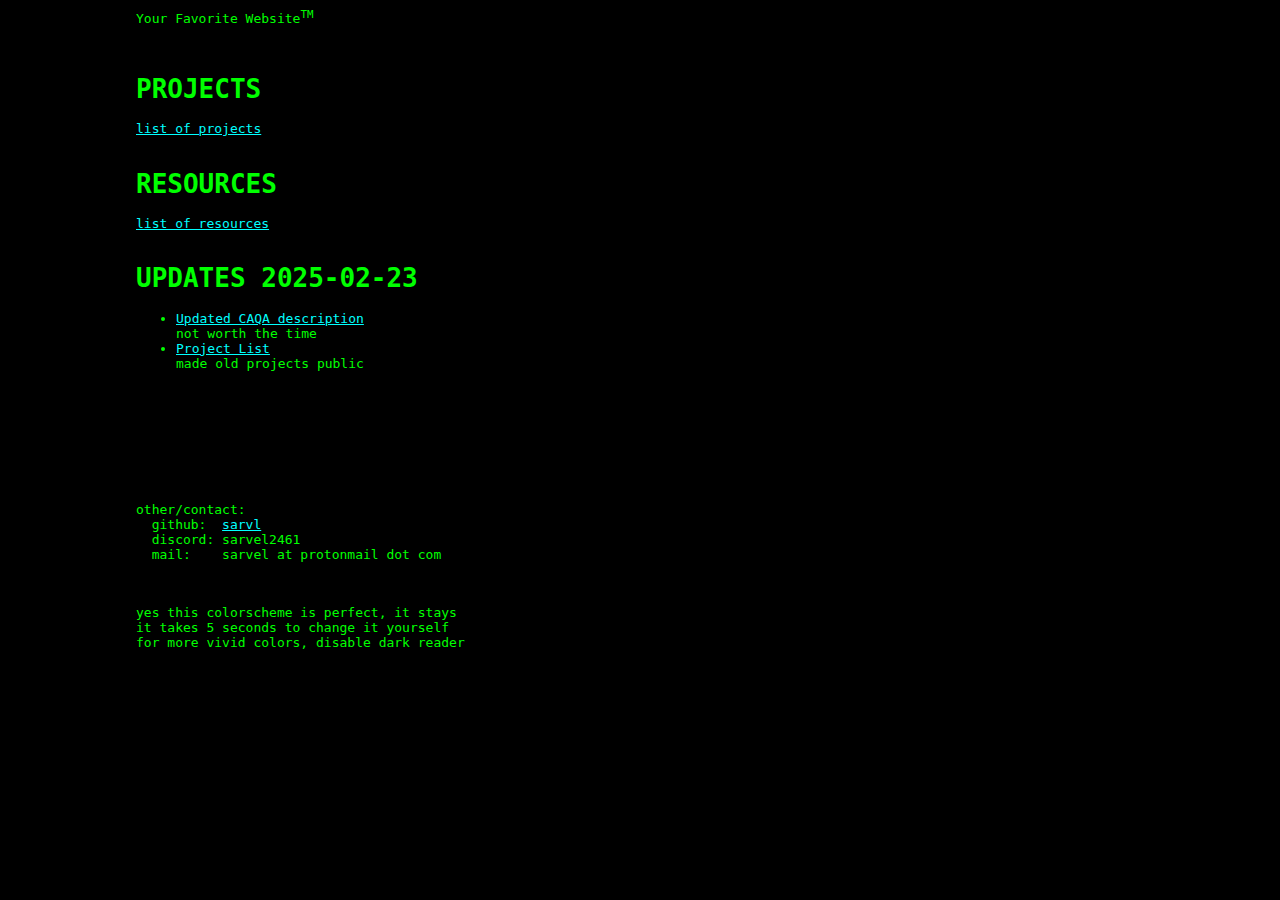
<file: index.html>
<!DOCTYPE html>

<html>
	<head>
	<link rel="stylesheet" type="text/css" href="./style.css">
	</head>


	<body>
		Your Favorite Website<sup>TM</sup> <br>

		<br>
		<br>

		<h1> PROJECTS </h1>
		<a href="./Projects/index.html">list of projects</a> <br>

		<br>

		<h1> RESOURCES </h1>
		<a href="./Knowledge/resources.html">list of resources</a> <br>

		<br>

		<h1> UPDATES 2025-02-23 </h1>
		<ul>
			<li> <a href="./Knowledge/resources.html">Updated CAQA description</a> <br>
				not worth the time
			</li>
			<li> <a href="./Projects/index.html">Project  List</a> <br>
				made old projects public
			</li>
		</ul>
		<br>
		<br>
		<br>
		<br>
		<br>
		<br>
		<br>
		<pre>
other/contact:
  github:  <a href=https://github.com/sarvl>sarvl</a>
  discord: sarvel2461 
  mail:    sarvel at protonmail dot com 
		</pre>
		<br>
		yes this colorscheme is perfect, it stays <br> 
		it takes 5 seconds to change it yourself <br>
		for more vivid colors, disable dark reader <br>
	</body>
</html>
</file>
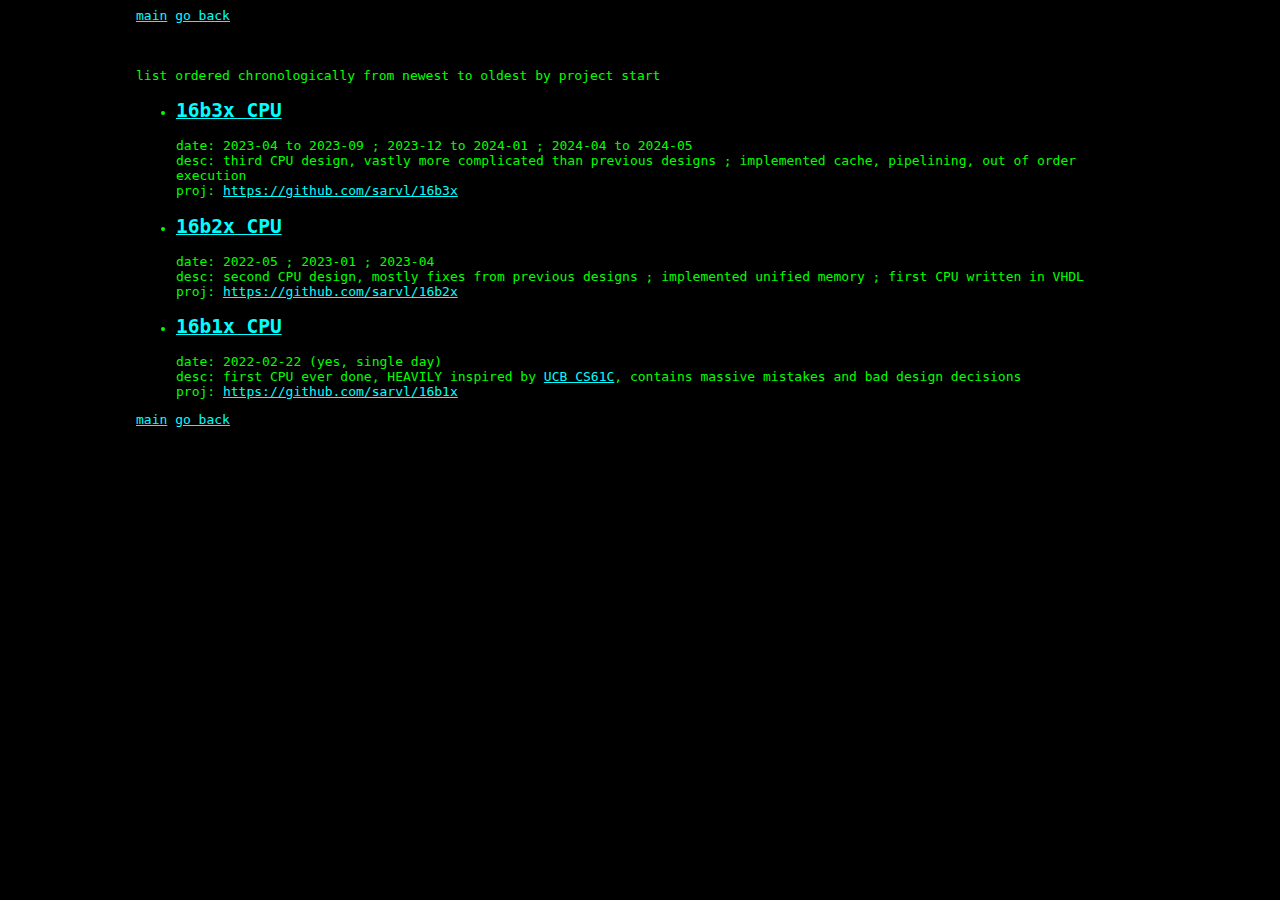
<file: Projects/index.html>
<!DOCTYPE html>

<html>
	<head>
	<link rel="stylesheet" type="text/css" href="../style.css">
	</head>


	<body>
		<a href="../index.html">main</a>
		<a href="../index.html">go back</a>

		<br>
		<br>
		<br>
		<br>
		list ordered chronologically from newest to oldest by project start <br>

		<ul>
			<li> 
				<h2> <a href="./p16b3x.html">16b3x CPU</a> </h2>
				date: 2023-04 to 2023-09 ; 2023-12 to 2024-01 ; 2024-04 to 2024-05 <br>
				desc: third CPU design, vastly more complicated than previous designs ; implemented cache, pipelining, out of order execution <br>
				proj: <a href="https://github.com/sarvl/16b3x">https://github.com/sarvl/16b3x</a><br> 
			</li>
			<li> 
				<h2> <a href="./p16b2x.html">16b2x CPU</a> </h2>
				date: 2022-05 ; 2023-01 ; 2023-04  <br>
				desc: second CPU design, mostly fixes from previous designs ; implemented unified memory ; first CPU written in VHDL <br>
				proj: <a href="https://github.com/sarvl/16b2x">https://github.com/sarvl/16b2x</a><br> 
			</li>
			<li> 
				<h2> <a href="./p16b1x.html">16b1x CPU</a> </h2>
				date: 2022-02-22 (yes, single day) <br>
				desc: first CPU ever done, HEAVILY inspired by <a href="../Knowledge/resources.html#computer_architecture>lectures>ucb_cs61c">UCB CS61C</a>, contains massive mistakes and bad design decisions <br>
				proj: <a href="https://github.com/sarvl/16b1x">https://github.com/sarvl/16b1x</a><br> 
			</li>
		</ul>

		<a href="../index.html">main</a>
		<a href="../index.html">go back</a>
	</body>
</html>
</file>
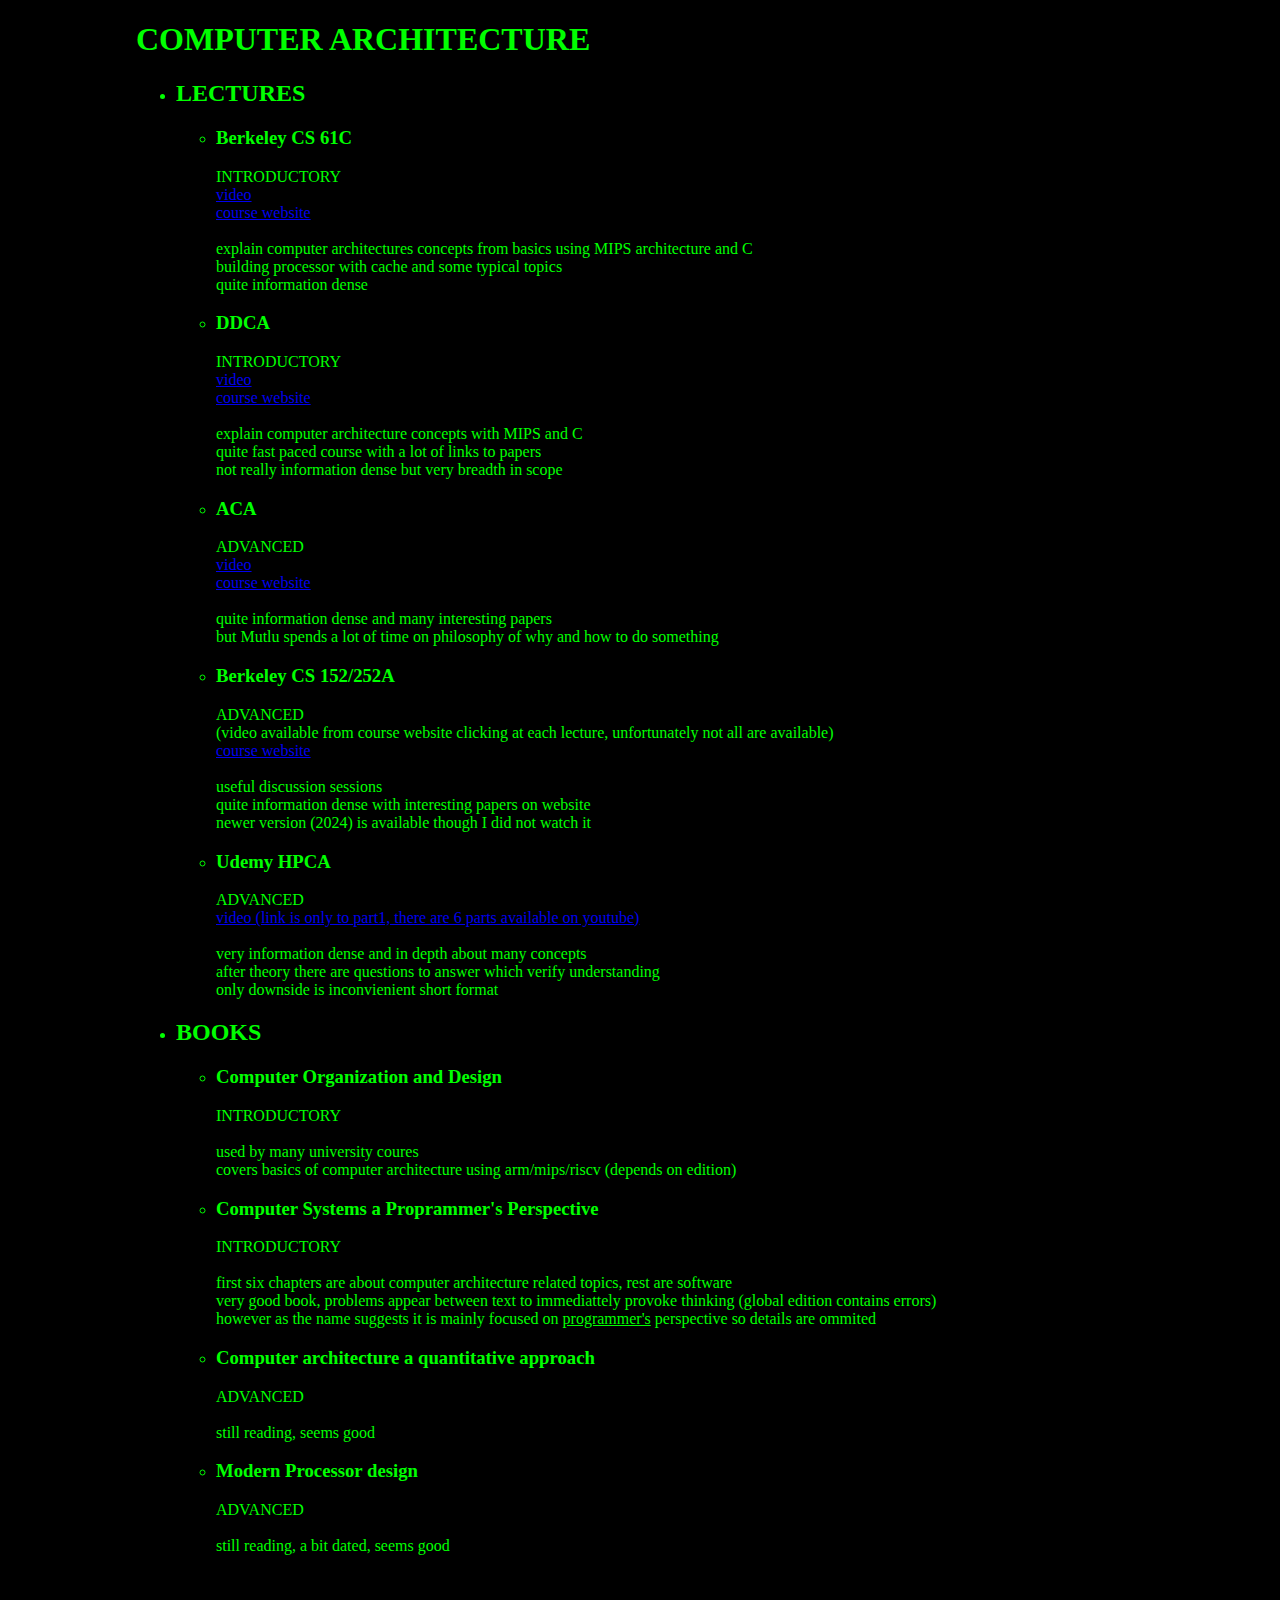
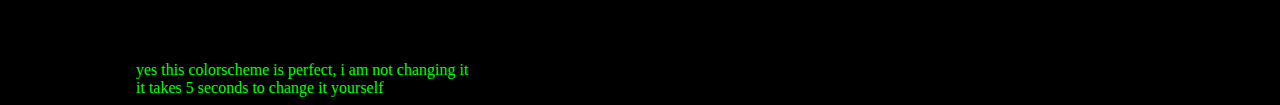
<file: Knowledge/curated.html>
<!DOCTYPE html>

<html>
	<head>
	</head>


	<body style="padding-left:10%; color:#0F0; background-color:#000;">

		<h1> COMPUTER ARCHITECTURE </h1>
		<ul>
			<li> <h2> LECTURES </h2> </li> 
			<ul> 
				<li> 
					<h3> Berkeley CS 61C </h3> 
					INTRODUCTORY <br>
					<a href="https://archive.org/details/ucberkeley_webcast_itunesu_960798612">video</a> <br>
					<a href="https://inst.eecs.berkeley.edu/~cs61c/sp15/">course website</a> <br>
					<br>	
					explain computer architectures concepts from basics using MIPS architecture and C <br>
					building processor with cache and some typical topics <br>
					quite information dense <br>
				</li>
				<li> 
					<h3> DDCA </h3> 
					INTRODUCTORY <br>
					<a href="https://www.youtube.com/playlist?list=PL5Q2soXY2Zi-EImKxYYY1SZuGiOAOBKaf">video</a> <br>
					<a href="https://safari.ethz.ch/digitaltechnik/spring2023/doku.php?id=start">course website</a> <br>
					<br>	
					explain computer architecture concepts with MIPS and C <br>
					quite fast paced course with a lot of links to papers <br>
					not really information dense but very breadth in scope <br>	
				</li>
				<li> 
					<h3> ACA </h3>
					ADVANCED <br>
					<a href="https://www.youtube.com/playlist?list=PL5Q2soXY2Zi-Mnk1PxjEIG32HAGILkTOF">video</a> <br>
					<a href="https://safari.ethz.ch/architecture/fall2021/doku.php">course website</a> <br>
					<br>	
					quite information dense and many interesting papers <br>
					but Mutlu spends a lot of time on philosophy of why and how to do something <br>	
				</li>
				<li> 
					<h3> Berkeley CS 152/252A </h3> 
					ADVANCED <br>
					(video available from course website clicking at each lecture, unfortunately not all are available) <br> 
					<a href="https://inst.eecs.berkeley.edu/~cs152/sp23/">course website</a> <br>
					<br>	
					useful discussion sessions <br>
					quite information dense with interesting papers on website <br>	
					newer version (2024) is available though I did not watch it <br>
				</li>
				<li> 
					<h3> Udemy HPCA </h3>
					ADVANCED <br>
					<a href="https://www.youtube.com/playlist?list=PLAwxTw4SYaPmqpjgrmf4-DGlaeV0om4iP"> video (link is only to part1, there are 6 parts available on youtube) </a> <br> 
					<br>	
					very information dense and in depth about many concepts <br>
					after theory there are questions to answer which verify understanding </br>
					only downside is inconvienient short format <br>	
				</li>
			</ul>
			<li> <h2> BOOKS </h2>
			<ul> 
				<li> 
					<h3> Computer Organization and Design </h3>
					INTRODUCTORY <br>
					<br>	
					used by many university coures <br>
					covers basics of computer architecture using arm/mips/riscv (depends on edition) <br>
				</li>
				<li> 
					<h3> Computer Systems a Proprammer's Perspective</h3> 
					INTRODUCTORY <br>
					<br>	
					first six chapters are about computer architecture related topics, rest are software <br>
					very good book, problems appear between text to immediattely provoke thinking (global edition contains errors) <br>
					however as the name suggests it is mainly focused on <u>programmer's</u> perspective so details are ommited<br> 
				</li>
				<li> 
					<h3> Computer architecture a quantitative approach </h3> 
					ADVANCED <br>
					<br>	
					still reading, seems good <br>	
				</li>
				<li> 
					<h3> Modern Processor design </h3> 
					ADVANCED <br>
					<br>	
					still reading, a bit dated, seems good <br>	
				</li>
			</ul>
		</ul>



		<br>
		<br>
		<br>
		<br>
		<br>
		yes this colorscheme is perfect, i am not changing it <br> 
		it takes 5 seconds to change it yourself <br>
	</body>
</html>
</file>
<file: Knowledge/links.html>
<!DOCTYPE html>

<html>
	<head>
	<title> Link dump </title>

	<link rel="stylesheet" type="text/css" href="../style.css">
	</head>

	<body>
		<a href="../index.html">main</a>
		<a href="../index.html">go back</a> <br>
		WIP <br>
		<a href="../index.html">main</a>
		<a href="../index.html">go back</a> <br>
	</body>
</html>
</file>
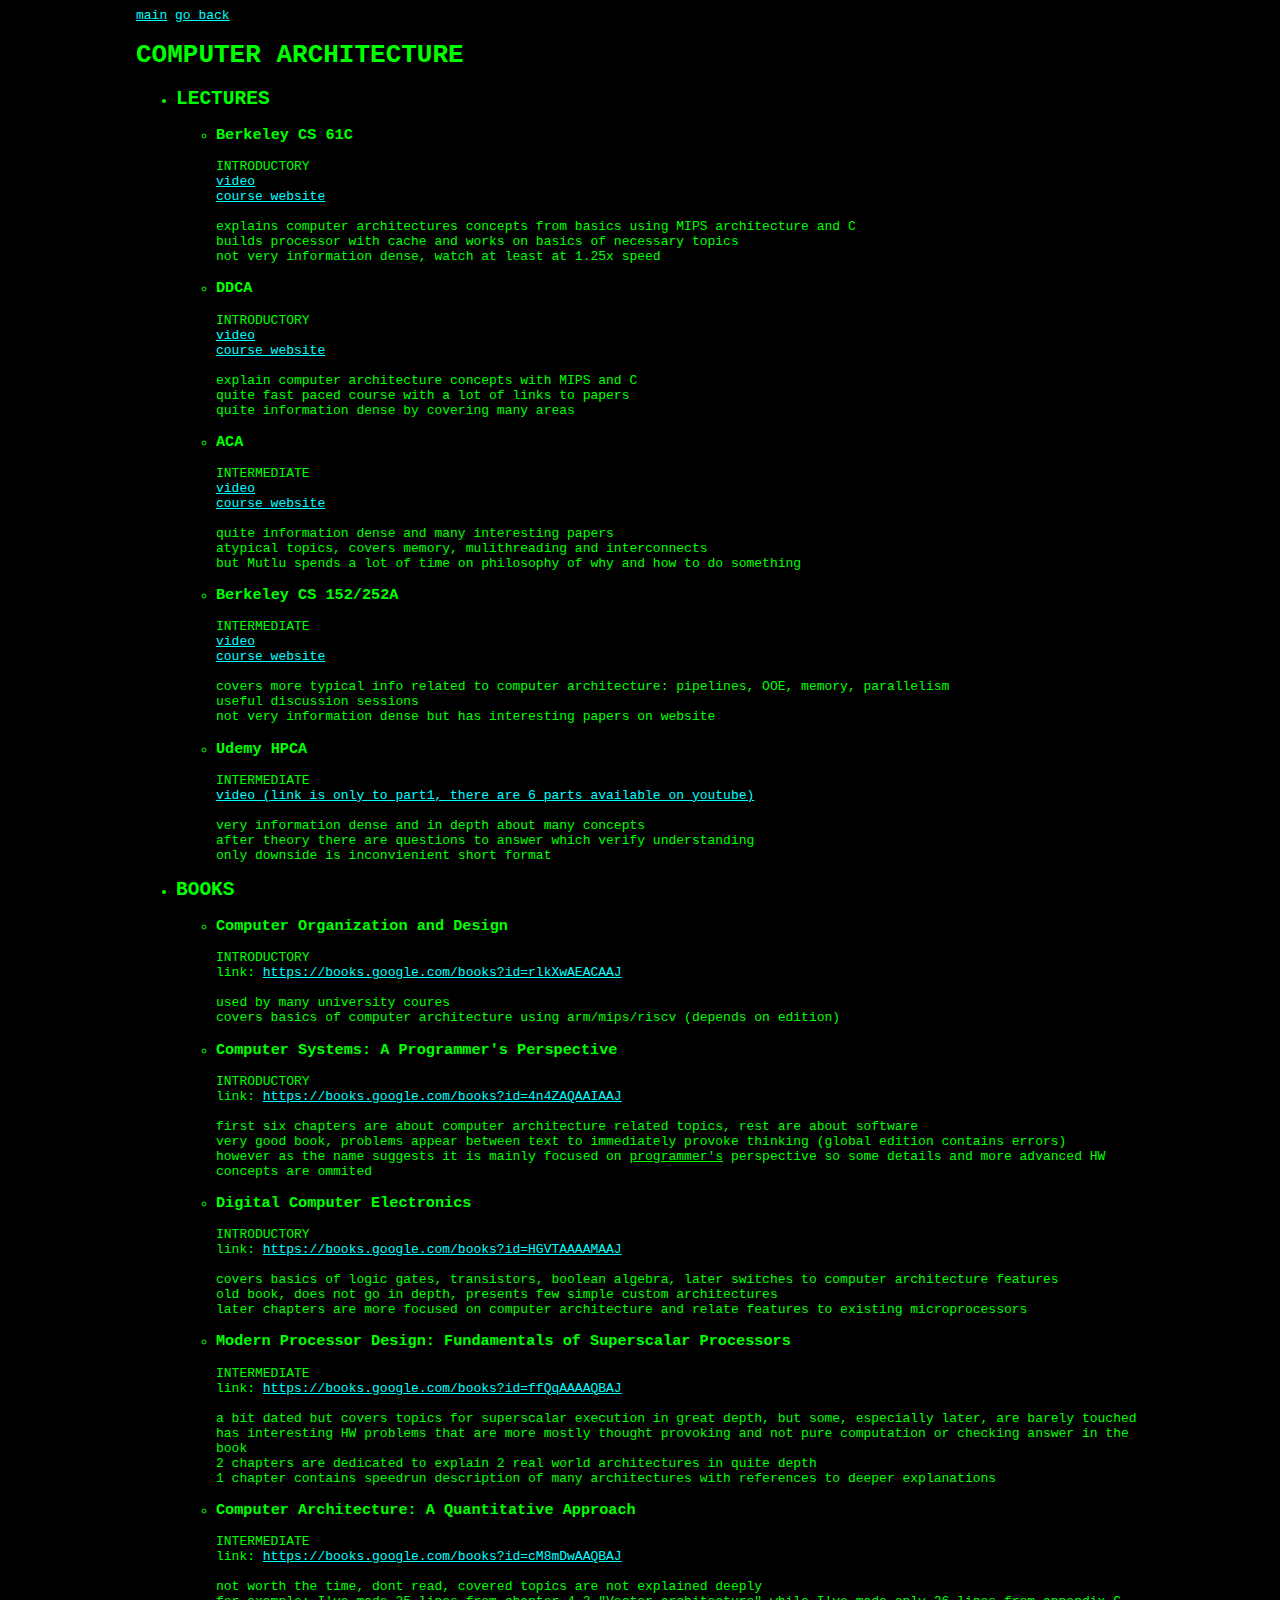
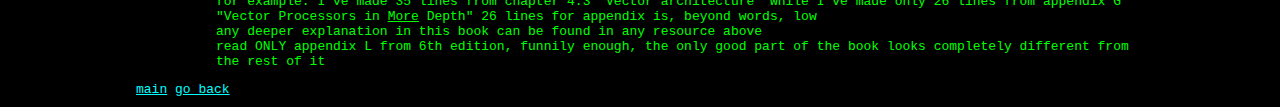
<file: Knowledge/resources.html>
<!DOCTYPE html>

<html>
	<head>
	<title> Resources </title>
	<link rel="stylesheet" type="text/css" href="../style.css">
	</head>


	<body>
		<a href="../index.html">main</a>
		<a href="../index.html">go back</a> <br>
		<h1 id=computer_architecture> COMPUTER ARCHITECTURE </h1>
		<ul>
			<li> <h2 id="computer_architecture>lectures"> LECTURES </h2> </li> 
			<ul> 
				<li> 
					<h3 id="computer_architecture>lectures>ucb_cs61c"> Berkeley CS 61C </h3> 
					INTRODUCTORY <br>
					<a href="https://archive.org/details/ucberkeley_webcast_itunesu_960798612">video</a> <br>
					<a href="https://web.archive.org/web/20240323154221/https://inst.eecs.berkeley.edu//~cs61c/sp15/">course website</a> <br>
					<br>	
					explains computer architectures concepts from basics using MIPS architecture and C <br>
					builds processor with cache and works on basics of necessary topics <br>
					not very information dense, watch at least at 1.25x speed <br>
				</li>
				<li> 
					<h3 id="computer_architecture>lectures>eth_ddca"> DDCA </h3> 
					INTRODUCTORY <br>
					<a href="https://www.youtube.com/playlist?list=PL5Q2soXY2Zi-EImKxYYY1SZuGiOAOBKaf">video</a> <br>
					<a href="https://safari.ethz.ch/digitaltechnik/spring2023/doku.php?id=start">course website</a> <br>
					<br>	
					explain computer architecture concepts with MIPS and C <br>
					quite fast paced course with a lot of links to papers <br>
					quite information dense by covering many areas <br>	
				</li>
				<li> 
					<h3 id="computer_architecture>lectures>eth_aca"> ACA </h3>
					INTERMEDIATE <br>
					<a href="https://www.youtube.com/playlist?list=PL5Q2soXY2Zi-Mnk1PxjEIG32HAGILkTOF">video</a> <br>
					<a href="https://safari.ethz.ch/architecture/fall2021/doku.php">course website</a> <br>
					<br>	
					quite information dense and many interesting papers <br>
					atypical topics, covers memory, mulithreading and interconnects <br>
					but Mutlu spends a lot of time on philosophy of why and how to do something <br>	
				</li>
				<li> 
					<h3 id="computer_architecture>lectures>ucb_cs152/252a"> Berkeley CS 152/252A </h3> 
					INTERMEDIATE <br>
					<a href="https://archive.org/details/eecs-151-251-a-fall-2022-lecture-8-risc-v-datapath-i-bqo-tdtxk-jo">video</a> <br>
					<a href="https://web.archive.org/web/20240503205033/https://inst.eecs.berkeley.edu/~cs152/sp23/">course website</a> <br>
					<br>	
					covers more typical info related to computer architecture: pipelines, OOE, memory, parallelism <br>
					useful discussion sessions <br>
					not very information dense but has interesting papers on website <br>	
				</li>
				<li> 
					<h3 id="computer_architecture>lectures>udemy_hpca"> Udemy HPCA </h3>
					INTERMEDIATE <br>
					<a href="https://www.youtube.com/playlist?list=PLAwxTw4SYaPmqpjgrmf4-DGlaeV0om4iP"> video (link is only to part1, there are 6 parts available on youtube) </a> <br> 
					<br>	
					very information dense and in depth about many concepts <br>
					after theory there are questions to answer which verify understanding </br>
					only downside is inconvienient short format <br>	
				</li>
			</ul>
			<li> <h2 id="computer_architecture>books"> BOOKS </h2>
			<ul> 
				<li> 
					<h3 id="computer_architecture>books>coad"> Computer Organization and Design </h3>
					INTRODUCTORY <br>
					link: <a href=https://books.google.com/books?id=rlkXwAEACAAJ>https://books.google.com/books?id=rlkXwAEACAAJ</a><br>
					<br>	
					used by many university coures <br>
					covers basics of computer architecture using arm/mips/riscv (depends on edition) <br>
				</li>
				<li> 
					<h3 id="computer_architecture>books>csapp"> Computer Systems: A Programmer's Perspective</h3> 
					INTRODUCTORY <br>
					link: <a href=https://books.google.com/books?id=4n4ZAQAAIAAJ>https://books.google.com/books?id=4n4ZAQAAIAAJ</a><br>
					<br>	
					first six chapters are about computer architecture related topics, rest are about software <br>
					very good book, problems appear between text to immediately provoke thinking (global edition contains errors) <br>
					however as the name suggests it is mainly focused on <u>programmer's</u> perspective so some details and more advanced HW concepts are ommited<br> 
				</li>
				<li>
					<h3 id="computer_architecture>books>dce"> Digital Computer Electronics </h3> 
					INTRODUCTORY <br>
					link: <a href=https://books.google.com/books?id=HGVTAAAAMAAJ>https://books.google.com/books?id=HGVTAAAAMAAJ</a><br>
					<br>
					covers basics of logic gates, transistors, boolean algebra, later switches to computer architecture features  <br>
					old book, does not go in depth, presents few simple custom architectures <br>
					later chapters are more focused on computer architecture and relate features to existing microprocessors <br>
				</li>
				<li> 
					<h3 id="computer_architecture>books>mpdfosp"> Modern Processor Design: Fundamentals of Superscalar Processors </h3> 
					INTERMEDIATE <br>
					link: <a href=https://books.google.com/books?id=ffQqAAAAQBAJ>https://books.google.com/books?id=ffQqAAAAQBAJ</a> <br>
					<br>	
					a bit dated but covers topics for superscalar execution in great depth, but some, especially later, are barely touched <br>	
					has interesting HW problems that are more mostly thought provoking and not pure computation or checking answer in the book <br>	
					2 chapters are dedicated to explain 2 real world architectures in quite depth <br>	
					1 chapter contains speedrun description of many architectures with references to deeper explanations <br>	
				</li>
				<li> 
					<h3 id="computer_architecture>books>caaqa"> Computer Architecture: A Quantitative Approach </h3> 
					INTERMEDIATE <br>
					link: <a href=https://books.google.com/books?id=cM8mDwAAQBAJ>https://books.google.com/books?id=cM8mDwAAQBAJ</a> <br>
					<br>	
					not worth the time, dont read, covered topics are not explained deeply <br>	
					for example: I've made 35 lines from chapter 4.3 "Vector architecture" while I've made only 26 lines from appendix G "Vector Processors in <u>More</u> Depth" 
					26 lines for appendix is, beyond words, low <br>
					any deeper explanation in this book can be found in any resource above <br>
					read ONLY appendix L from 6th edition, funnily enough, the only good part of the book looks completely different from the rest of it <br>
				</li>
			</ul>
		</ul>
		<a href="../index.html">main</a>
		<a href="../index.html">go back</a> <br>
	</body>
</html>
</file>
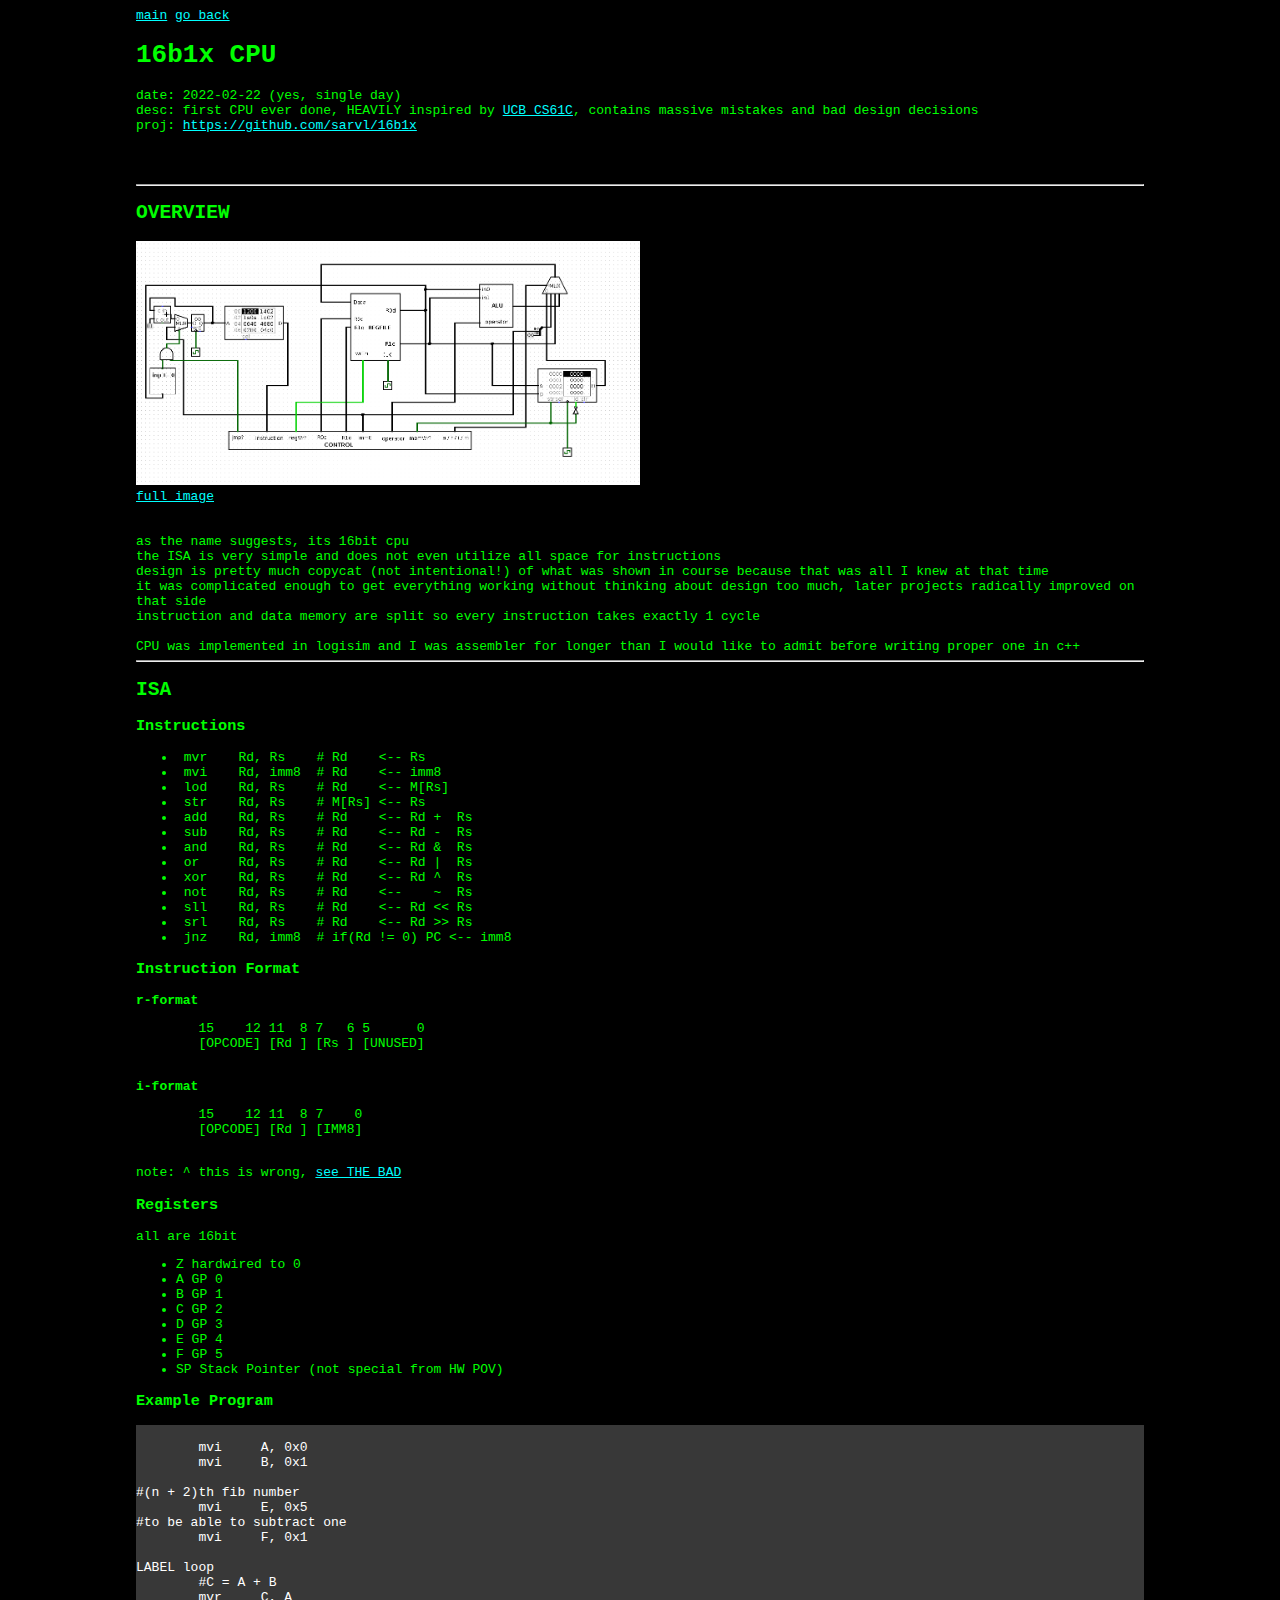
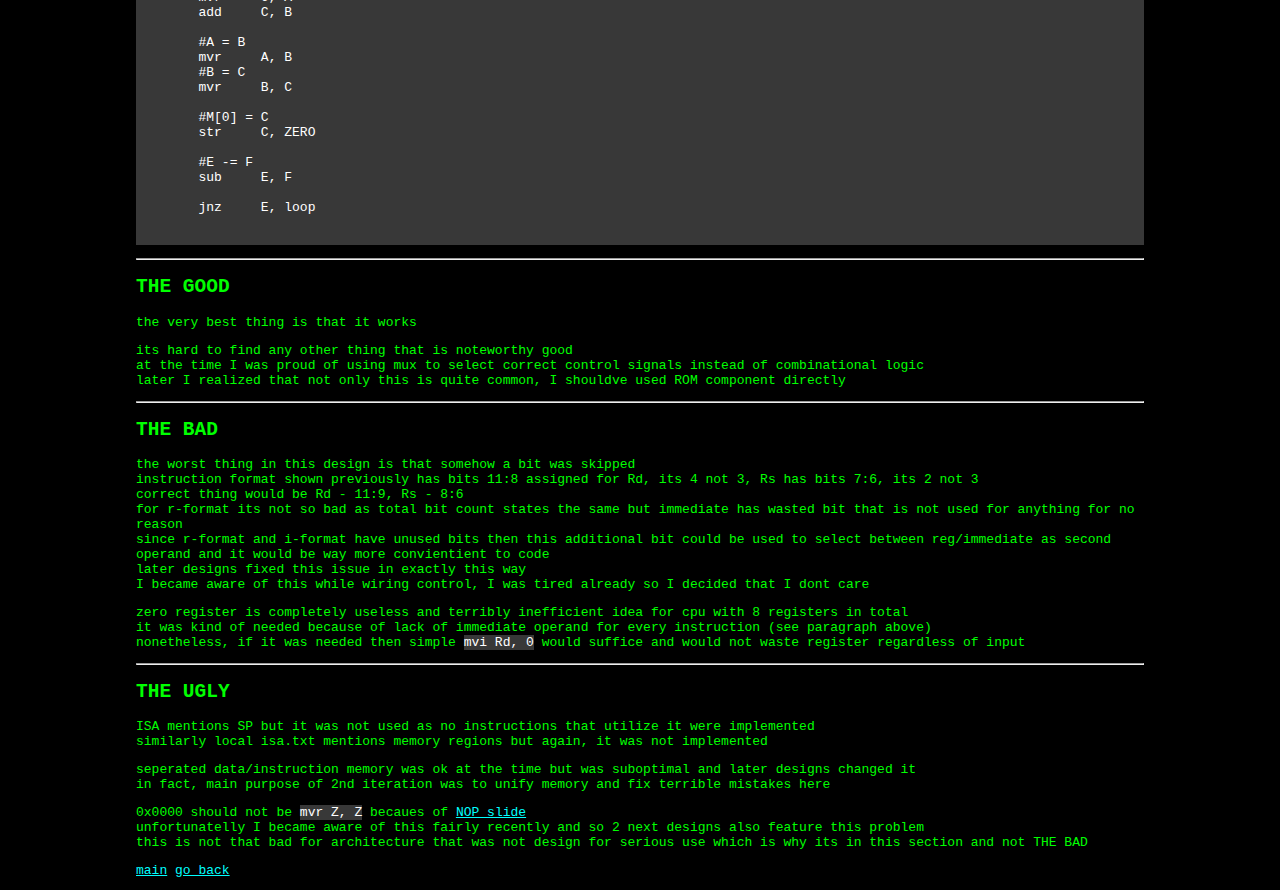
<file: Projects/p16b1x.html>
<!DOCTYPE html>

<html>
	<head>
	<link rel="stylesheet" type="text/css" href="../style.css">
	</head>


	<body>
		<a href="../index.html">main</a>
		<a href="./index.html">go back</a>
		<h1>16b1x CPU</h1>
		date: 2022-02-22 (yes, single day) <br>
		desc: first CPU ever done, HEAVILY inspired by <a href="../Knowledge/resources.html#computer_architecture>lectures>ucb_cs61c">UCB CS61C</a>, contains massive mistakes and bad design decisions <br>
		proj: <a href="https://github.com/sarvl/16b1x">https://github.com/sarvl/16b1x</a><br> 

		<br>
		<br>
		<br>

		<hr> <h2 id=overview> OVERVIEW </h2>
		<img width=50% src="./Images/p16b1x_i0-cpu.png" alt="schematic"> <br>
		<a href="./Images/p16b1x_i0-cpu.png">full image</a><br>
		<br>
		<br>

		as the name suggests, its 16bit cpu <br>
		the ISA is very simple and does not even utilize all space for instructions <br>
		design is pretty much copycat (not intentional!) of what was shown in course because that was all I knew at that time <br>
		it was complicated enough to get everything working without thinking about design too much, later projects radically improved on that side <br>
		instruction and data memory are split so every instruction takes exactly 1 cycle <br>
		<br>
		CPU was implemented in logisim and I was assembler for longer than I would like to admit before writing proper one in c++ <br>

		<hr> <h2 id=isa> ISA </h2>
		
		<h3> Instructions </h3>
		<ul>
			<li class=wsp> mvr    Rd, Rs    # Rd    &lt;-- Rs             </li>
			<li class=wsp> mvi    Rd, imm8  # Rd    &lt;-- imm8           </li>
			<li class=wsp> lod    Rd, Rs    # Rd    &lt;-- M[Rs]          </li>
			<li class=wsp> str    Rd, Rs    # M[Rs] &lt;-- Rs             </li>
			<li class=wsp> add    Rd, Rs    # Rd    &lt;-- Rd +  Rs       </li>
			<li class=wsp> sub    Rd, Rs    # Rd    &lt;-- Rd -  Rs       </li>
			<li class=wsp> and    Rd, Rs    # Rd    &lt;-- Rd &amp;  Rs   </li>
			<li class=wsp> or     Rd, Rs    # Rd    &lt;-- Rd |  Rs       </li>
			<li class=wsp> xor    Rd, Rs    # Rd    &lt;-- Rd ^  Rs       </li>
			<li class=wsp> not    Rd, Rs    # Rd    &lt;--    ~  Rs       </li>
			<li class=wsp> sll    Rd, Rs    # Rd    &lt;-- Rd &lt;&lt; Rs </li>
			<li class=wsp> srl    Rd, Rs    # Rd    &lt;-- Rd &gt;&gt; Rs </li>
			<li class=wsp> jnz    Rd, imm8  # if(Rd != 0) PC &lt;-- imm8  </li>
		</ul>
		<h3> Instruction Format </h3>
		<b> r-format </b> <br>
		<pre>
	15    12 11  8 7   6 5      0
	[OPCODE] [Rd ] [Rs ] [UNUSED]
		</pre>
		<b> i-format </b> <br>
		<pre>
	15    12 11  8 7    0 
	[OPCODE] [Rd ] [IMM8] 
		</pre>
		note: ^ this is wrong, <a href=#the_bad>see THE BAD</a><br>
		<h3> Registers </h3>
		all are 16bit
		<ul>
			<li> Z hardwired to 0                           </li>
			<li> A GP 0                                     </li>
			<li> B GP 1                                     </li>
			<li> C GP 2                                     </li>
			<li> D GP 3                                     </li>
			<li> E GP 4                                     </li>
			<li> F GP 5                                     </li>
			<li> SP Stack Pointer (not special from HW POV) </li>
		</ul>

		<h3> Example Program </h3>
		<pre class=code>

	mvi 	A, 0x0
	mvi 	B, 0x1

#(n + 2)th fib number
	mvi 	E, 0x5
#to be able to subtract one
	mvi 	F, 0x1

LABEL loop
	#C = A + B
	mvr 	C, A
	add 	C, B

	#A = B
	mvr 	A, B
	#B = C
	mvr 	B, C

	#M[0] = C
	str 	C, ZERO

	#E -= F
	sub 	E, F

	jnz 	E, loop

		</pre>

		<hr> <h2 id=the_good> THE GOOD </h2>
		<p>
			the very best thing is that it works <br>
		</p>

		<p>
			its hard to find any other thing that is noteworthy good <br>
			at the time I was proud of using mux to select correct control signals instead of combinational logic <br>
			later I realized that not only this is quite common, I shouldve used ROM component directly <br>
		</p>

		<hr> <h2 id=the_bad> THE BAD </h2>

		<p>
			the worst thing in this design is that somehow a bit was skipped <br>
			instruction format shown previously has bits 11:8 assigned for Rd, its 4 not 3, Rs has bits 7:6, its 2 not 3 <br>
			correct thing would be Rd - 11:9, Rs - 8:6 <br>
			for r-format its not so bad as total bit count states the same but immediate has wasted bit that is not used for anything for no reason <br>
			since r-format and i-format have unused bits then this additional bit could be used to select between reg/immediate as second operand and it would be way more convientient to code <br>
			later designs fixed this issue in exactly this way<br>
			I became aware of this while wiring control, I was tired already so I decided that I dont care <br>
		</p>

		<p>
			zero register is completely useless and terribly inefficient idea for cpu with 8 registers in total <br>
			it was kind of needed because of lack of immediate operand for every instruction (see paragraph above) <br>
			nonetheless, if it was needed then simple <span class="code">mvi Rd, 0</span> would suffice and would not waste register regardless of input <br>
		</p>

		<hr> <h2 id=the_ugly> THE UGLY </h2>

		<p>
			ISA mentions SP but it was not used as no instructions that utilize it were implemented <br>
			similarly local isa.txt mentions memory regions but again, it was not implemented <br>
		</p>

		<p>
			seperated data/instruction memory was ok at the time but was suboptimal and later designs changed it <br>
			in fact, main purpose of 2nd iteration was to unify memory and fix terrible mistakes here <br>
		</p>

		<p>
			0x0000 should not be <span class="code">mvr Z, Z</span> becaues of <a href="https://en.wikipedia.org/wiki/NOP_slide">NOP slide</a> <br>
			unfortunatelly I became aware of this fairly recently and so 2 next designs also feature this problem <br>
			this is not that bad for architecture that was not design for serious use which is why its in this section and not THE BAD<br>
		</p>

		<a href="../index.html">main</a>
		<a href="./index.html">go back</a>
	</body>
</html>
</file>
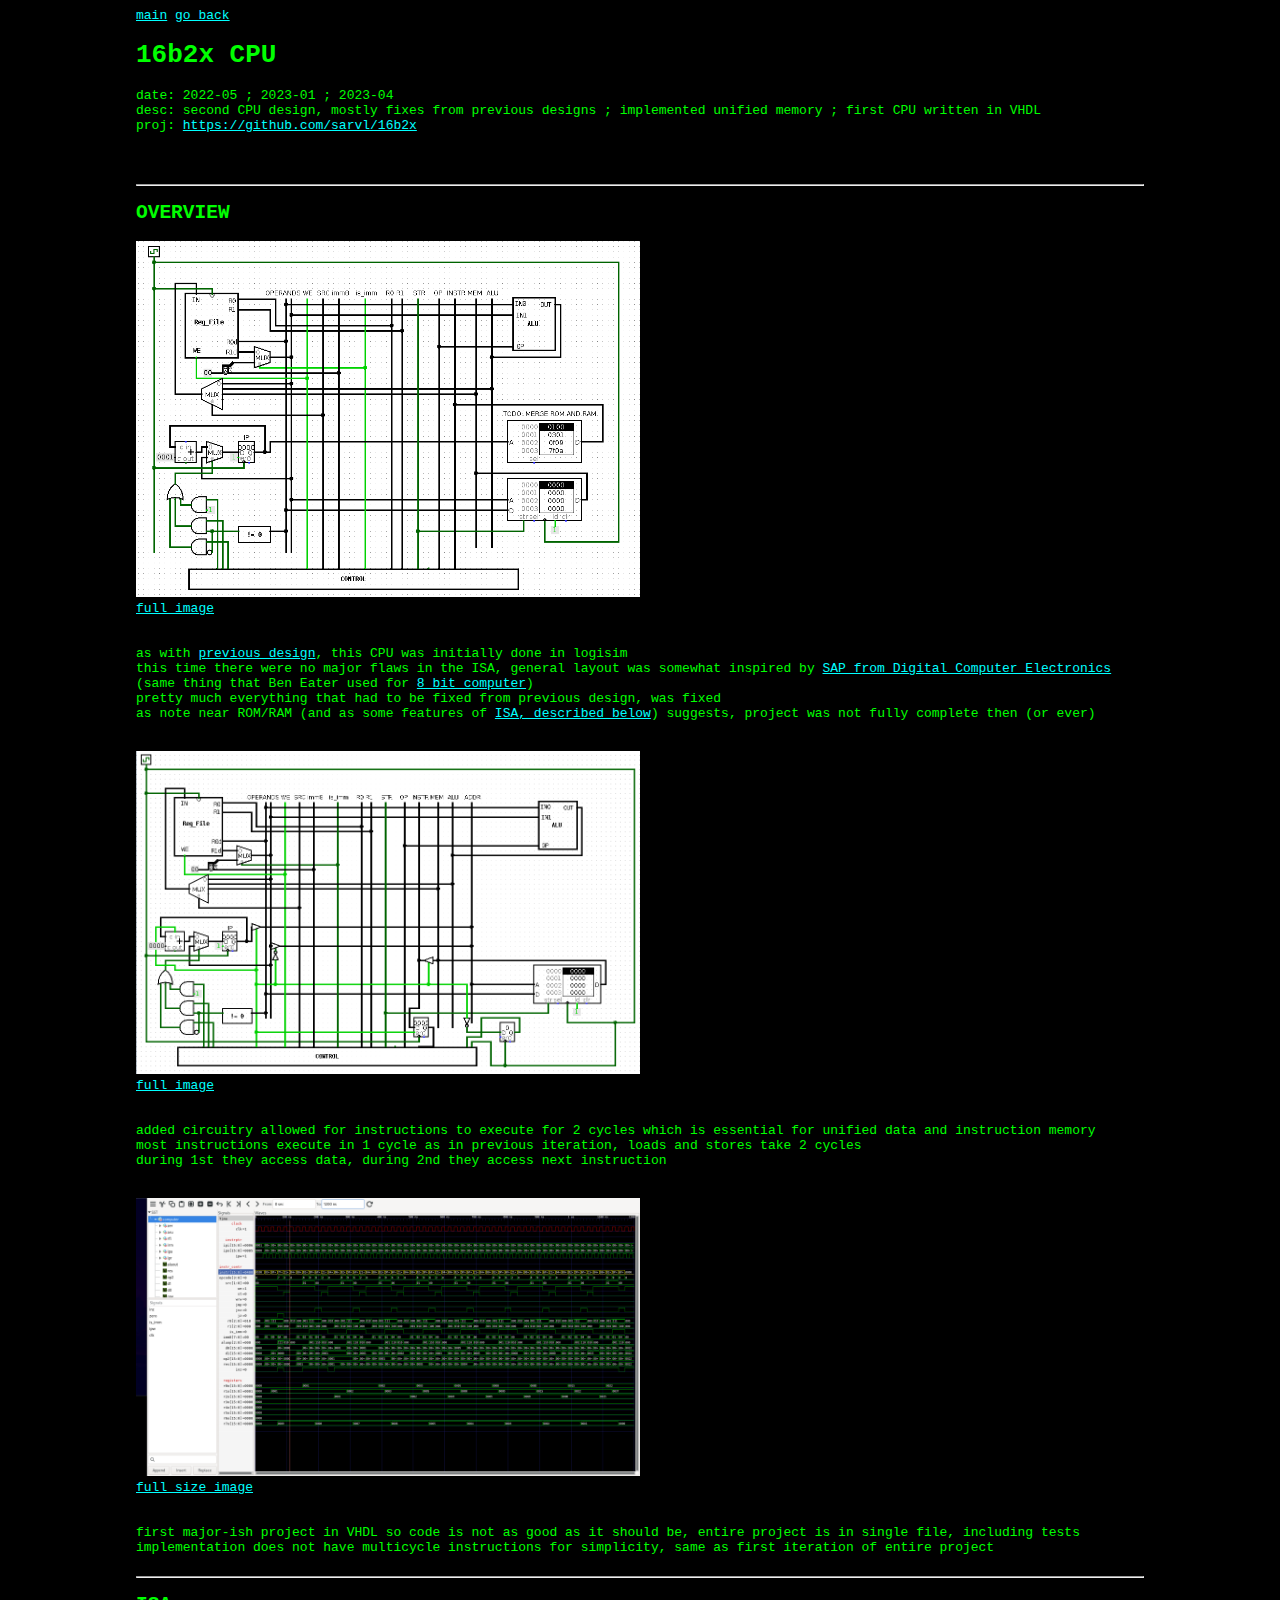
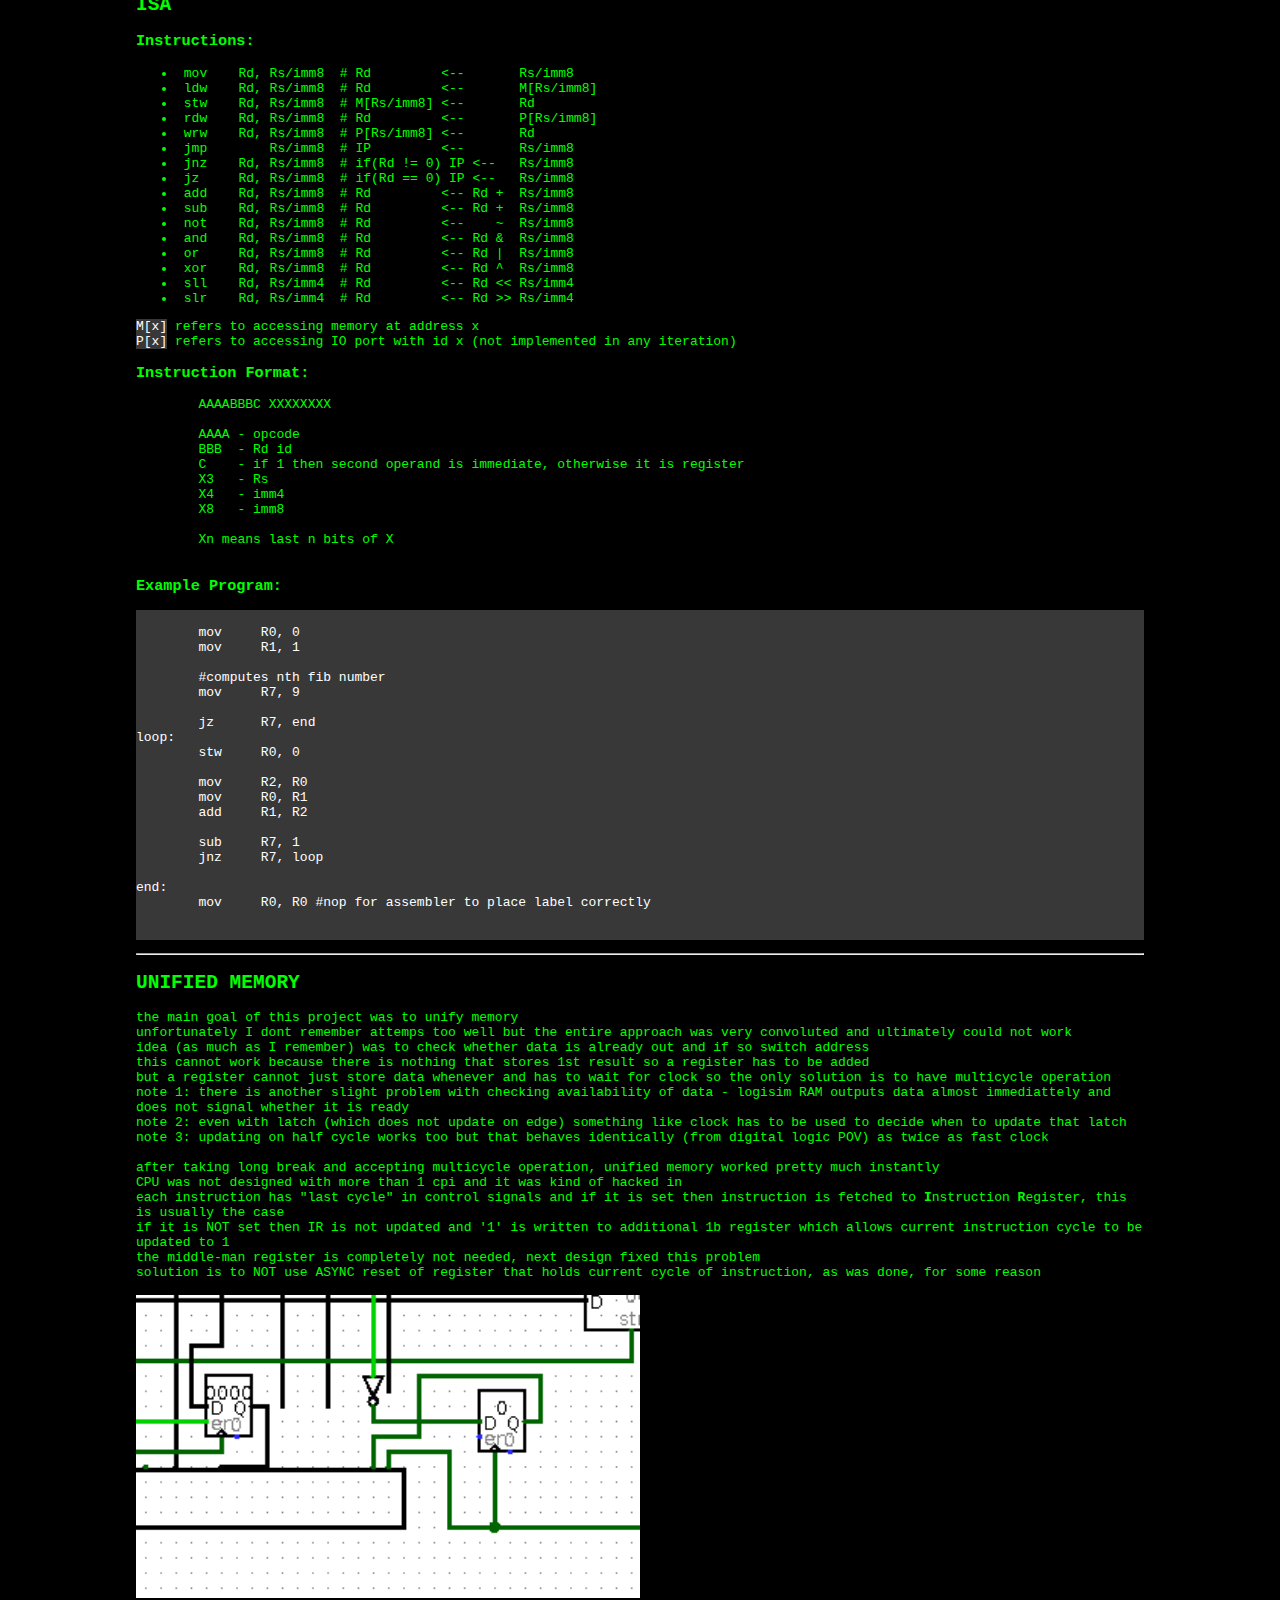
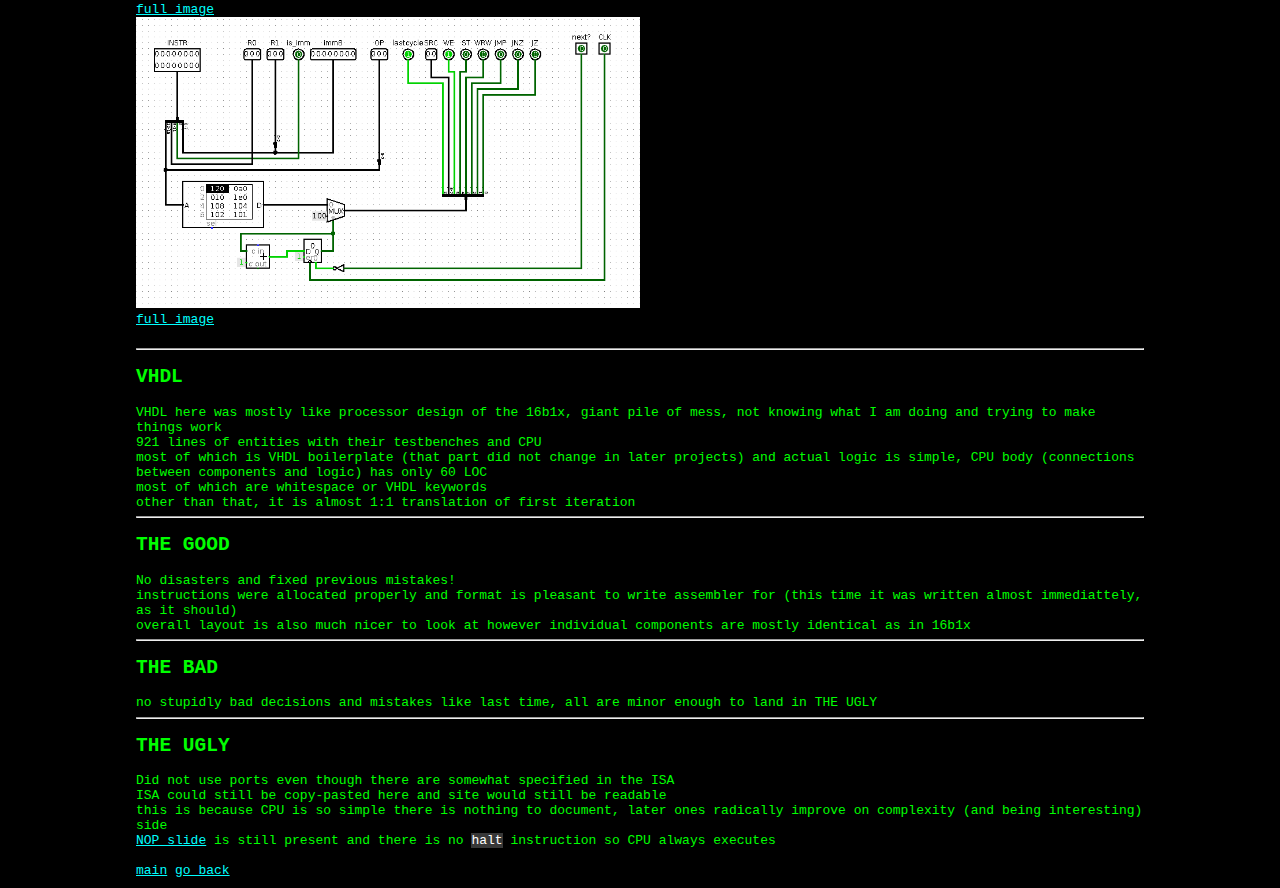
<file: Projects/p16b2x.html>
<!DOCTYPE html>

<html>
	<head>
	<link rel="stylesheet" type="text/css" href="../style.css">
	</head>


	<body>
		<a href="../index.html">main</a>
		<a href="./index.html">go back</a>
		<h1> 16b2x CPU </h1>
		date: 2022-05 ; 2023-01 ; 2023-04  <br>
		desc: second CPU design, mostly fixes from previous designs ; implemented unified memory ; first CPU written in VHDL <br>
		proj: <a href="https://github.com/sarvl/16b2x">https://github.com/sarvl/16b2x</a><br> 

		<br>
		<br>
		<br>


		<hr> <h2 id=overview> OVERVIEW </h2>
		<img width="50%" src="./Images/p16b2x_i0-cpu-v0.png" alt="schematic of v0"><br>
		<a href="./Images/p16b2x_i0-cpu-v0.png">full image</a><br>
		<br>
		<br>
		
		as with <a href=./p16b1x.html>previous design</a>, this CPU was initially done in logisim <br>
		this time there were no major flaws in the ISA, general layout was somewhat inspired by <a href="../Knowledge/resources.html#computer_architecture>books>dce">SAP from Digital Computer Electronics</a> (same thing that Ben Eater used for <a href=https://www.youtube.com/playlist?list=PLowKtXNTBypGqImE405J2565dvjafglHU>8 bit computer</a>)<br>
		pretty much everything that had to be fixed from previous design, was fixed <br>
		as note near ROM/RAM (and as some features of <a href=#isa>ISA, described below</a>) suggests, project was not fully complete then (or ever) <br> 

		<br>
		<br>
		<img width="50%" src="./Images/p16b2x_i1-cpu-v1.png" alt="schematic of v1"><br>
		<a href="./Images/p16b2x_i1-cpu-v1.png">full image</a><br>
		<br>
		<br>

		added circuitry allowed for instructions to execute for 2 cycles which is essential for unified data and instruction memory <br>
		most instructions execute in 1 cycle as in previous iteration, loads and stores take 2 cycles <br>
		during 1st they access data, during 2nd they access next instruction <br> 

		<br>
		<br>
		<img width="50%" src="./Images/p16b2x_i2-cpu-v2_c.png" alt="waveform of v2"><br>
		<a href="./Images/p16b2x_i2-cpu-v2.png">full size image</a><br>
		<br>
		<br>
		first major-ish project in VHDL so code is not as good as it should be, entire project is in single file, including tests <br>
		implementation does not have multicycle instructions for simplicity, same as first iteration of entire project <br>

		<br>

		<hr> <h2 id=isa> ISA </h2>

		<h3> Instructions: </h3>
		<ul>
			<li class=wsp> mov    Rd, Rs/imm8  # Rd         &lt;--       Rs/imm8        </li>
			<li class=wsp> ldw    Rd, Rs/imm8  # Rd         &lt;--       M[Rs/imm8]     </li>
			<li class=wsp> stw    Rd, Rs/imm8  # M[Rs/imm8] &lt;--       Rd             </li>
			<li class=wsp> rdw    Rd, Rs/imm8  # Rd         &lt;--       P[Rs/imm8]     </li>
			<li class=wsp> wrw    Rd, Rs/imm8  # P[Rs/imm8] &lt;--       Rd             </li>
			<li class=wsp> jmp        Rs/imm8  # IP         &lt;--       Rs/imm8        </li>
			<li class=wsp> jnz    Rd, Rs/imm8  # if(Rd != 0) IP &lt;--   Rs/imm8        </li>
			<li class=wsp> jz     Rd, Rs/imm8  # if(Rd == 0) IP &lt;--   Rs/imm8        </li>
			<li class=wsp> add    Rd, Rs/imm8  # Rd         &lt;-- Rd +  Rs/imm8        </li>
			<li class=wsp> sub    Rd, Rs/imm8  # Rd         &lt;-- Rd +  Rs/imm8        </li>
			<li class=wsp> not    Rd, Rs/imm8  # Rd         &lt;--    ~  Rs/imm8        </li>
			<li class=wsp> and    Rd, Rs/imm8  # Rd         &lt;-- Rd &amp;  Rs/imm8    </li>
			<li class=wsp> or     Rd, Rs/imm8  # Rd         &lt;-- Rd |  Rs/imm8        </li>
			<li class=wsp> xor    Rd, Rs/imm8  # Rd         &lt;-- Rd ^  Rs/imm8        </li>
			<li class=wsp> sll    Rd, Rs/imm4  # Rd         &lt;-- Rd &lt;&lt; Rs/imm4  </li>
			<li class=wsp> slr    Rd, Rs/imm4  # Rd         &lt;-- Rd &gt;&gt; Rs/imm4  </li>
		</ul>

		<span class="code">M[x]</span> refers to accessing memory at address x <br>
		<span class="code">P[x]</span> refers to accessing IO port with id x (not implemented in any iteration) <br>

		<h3> Instruction Format: </h3>
		<pre>
	AAAABBBC XXXXXXXX

	AAAA - opcode
	BBB  - Rd id
	C    - if 1 then second operand is immediate, otherwise it is register
	X3   - Rs
	X4   - imm4
	X8   - imm8

	Xn means last n bits of X
		</pre>

		<h3> Example Program: </h3>
		<pre class=code>

	mov 	R0, 0
	mov 	R1, 1
	
	#computes nth fib number
	mov 	R7, 9

	jz  	R7, end
loop:
	stw 	R0, 0
	
	mov 	R2, R0
	mov 	R0, R1
	add 	R1, R2

	sub 	R7, 1
	jnz 	R7, loop

end:
	mov 	R0, R0 #nop for assembler to place label correctly

		</pre>

		<hr> <h2 id=unified_memory> UNIFIED MEMORY </h2>
		the main goal of this project was to unify memory <br>
		unfortunately I dont remember attemps too well but the entire approach was very convoluted and ultimately could not work <br>
		idea (as much as I remember) was to check whether data is already out and if so switch address <br>
		this cannot work because there is nothing that stores 1st result so a register has to be added <br>
		but a register cannot just store data whenever and has to wait for clock so the only solution is to have multicycle operation <br>
		note 1: there is another slight problem with checking availability of data - logisim RAM outputs data almost immediattely and does not signal whether it is ready <br>
		note 2: even with latch (which does not update on edge) something like clock has to be used to decide when to update that latch <br>
		note 3: updating on half cycle works too but that behaves identically (from digital logic POV) as twice as fast clock <br>
		<br>
		after taking long break and accepting multicycle operation, unified memory worked pretty much instantly <br>
		CPU was not designed with more than 1 cpi and it was kind of hacked in <br>
		each instruction has "last cycle" in control signals and if it is set then instruction is fetched to <b>I</b>nstruction <b>R</b>egister, this is usually the case <br>
		if it is NOT set then IR is not updated and '1' is written to additional 1b register which allows current instruction cycle to be updated to 1 <br>
		the middle-man register is completely not needed, next design fixed this problem <br>
		solution is to NOT use ASYNC reset of register that holds current cycle of instruction, as was done, for some reason <br>
		<br>
		<img width="50%" src="./Images/p16b2x_i3-cpu-ir.png" alt="IR"><br>
		<a href="./Images/p16b2x_i3-cpu-ir.png">full image</a><br>
		<img width="50%" src="./Images/p16b2x_i4-cpu-control.png" alt="control of cpu"><br>
		<a href="./Images/p16b2x_i4-cpu-control.png">full image</a><br>
		<br>

		<hr> <h2 id=vhdl> VHDL </h2>
		VHDL here was mostly like processor design of the 16b1x, giant pile of mess, not knowing what I am doing and trying to make things work <br>
		921 lines of entities with their testbenches and CPU <br> 
		most of which is VHDL boilerplate (that part did not change in later projects) and actual logic is simple, CPU body (connections between components and logic) has only 60 LOC<br>
		most of which are whitespace or VHDL keywords <br>
		other than that, it is almost 1:1 translation of first iteration <br> 

		<hr> <h2 id=the_good> THE GOOD </h2>
		No disasters and fixed previous mistakes! <br>
		instructions were allocated properly and format is pleasant to write assembler for (this time it was written almost immediattely, as it should) <br>
		overall layout is also much nicer to look at however individual components are mostly identical as in 16b1x <br>

		<hr> <h2 id=the_bad> THE BAD </h2>
		no stupidly bad decisions and mistakes like last time, all are minor enough to land in THE UGLY <br>

		<hr> <h2 id=the_ugly> THE UGLY </h2>
		Did not use ports even though there are somewhat specified in the ISA <br>
		ISA could still be copy-pasted here and site would still be readable <br>
		this is because CPU is so simple there is nothing to document, later ones radically improve on complexity (and being interesting) side <br>
		<a href="https://en.wikipedia.org/wiki/NOP_slide">NOP slide</a> is still present and there is no <span class=code>halt</span> instruction so CPU always executes <br>

		<br>

		<a href="../index.html">main</a>
		<a href="./index.html">go back</a>
	</body>
</html>
</file>
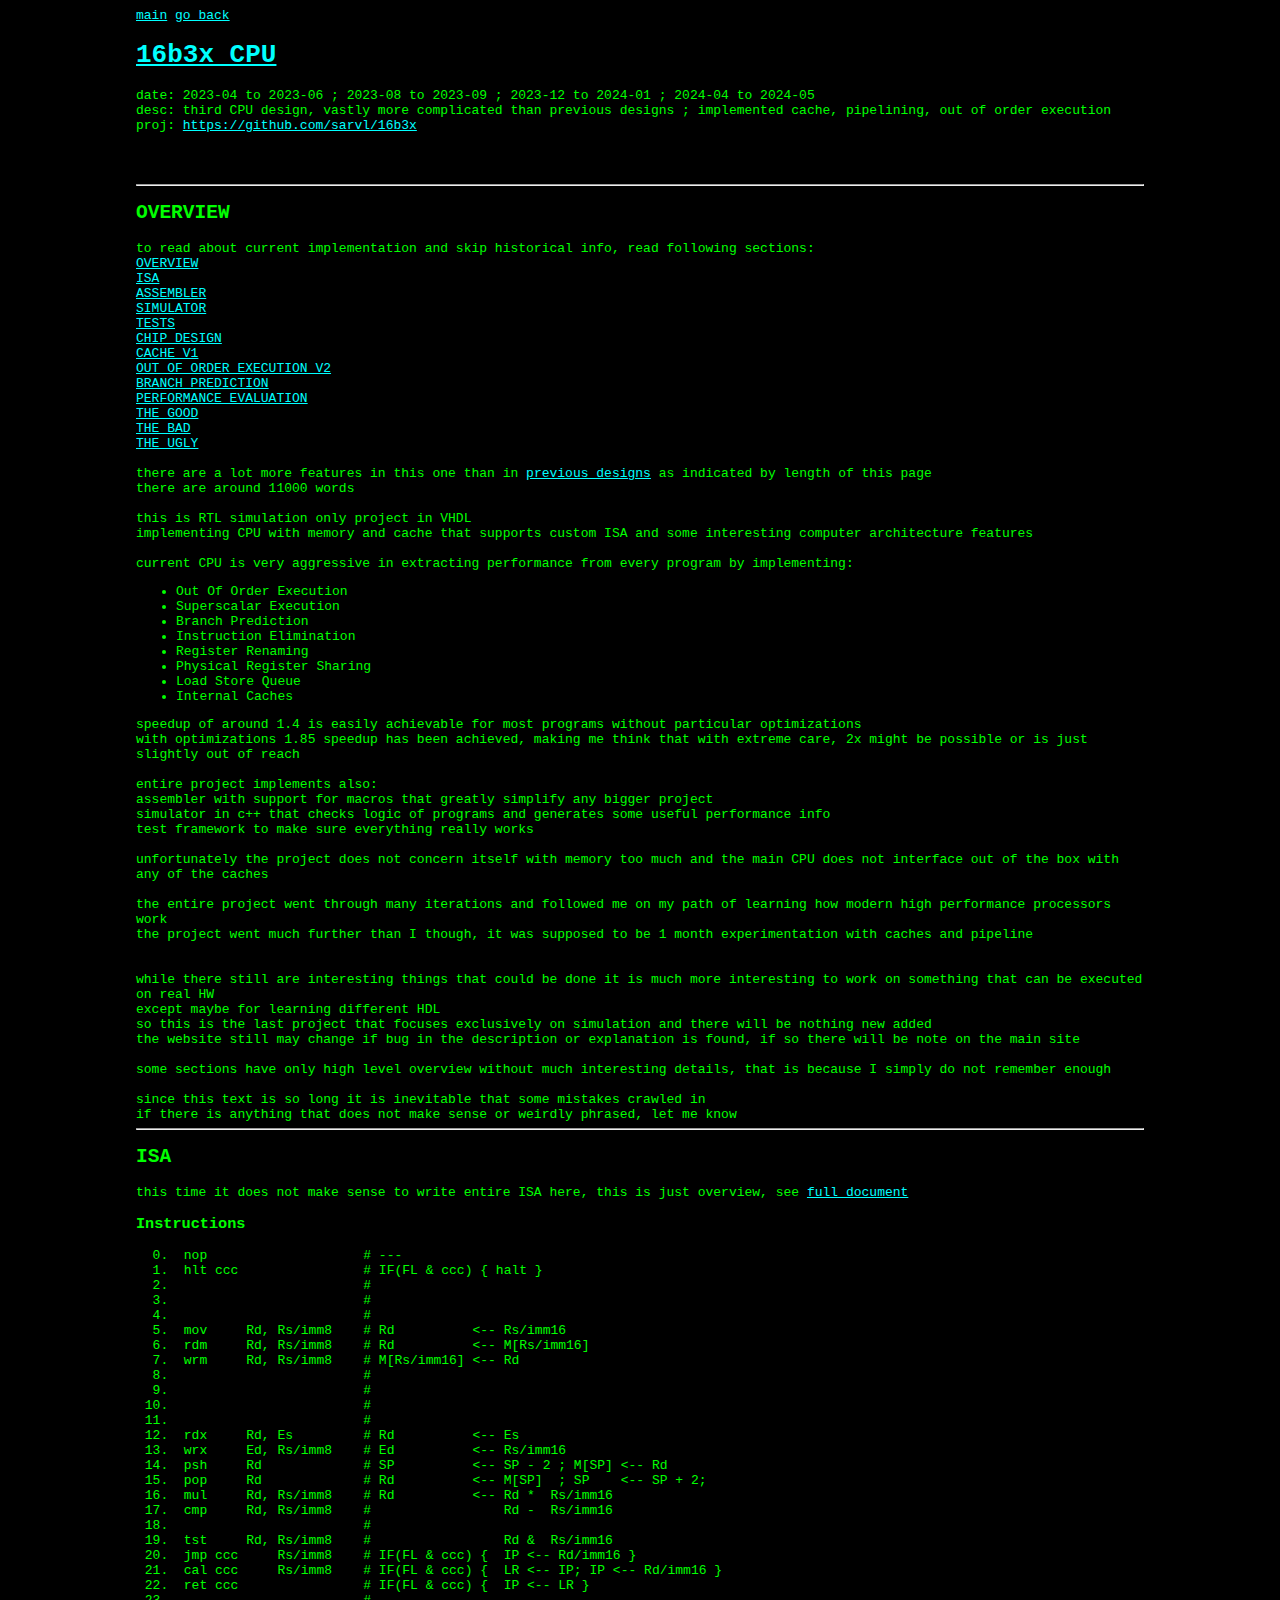
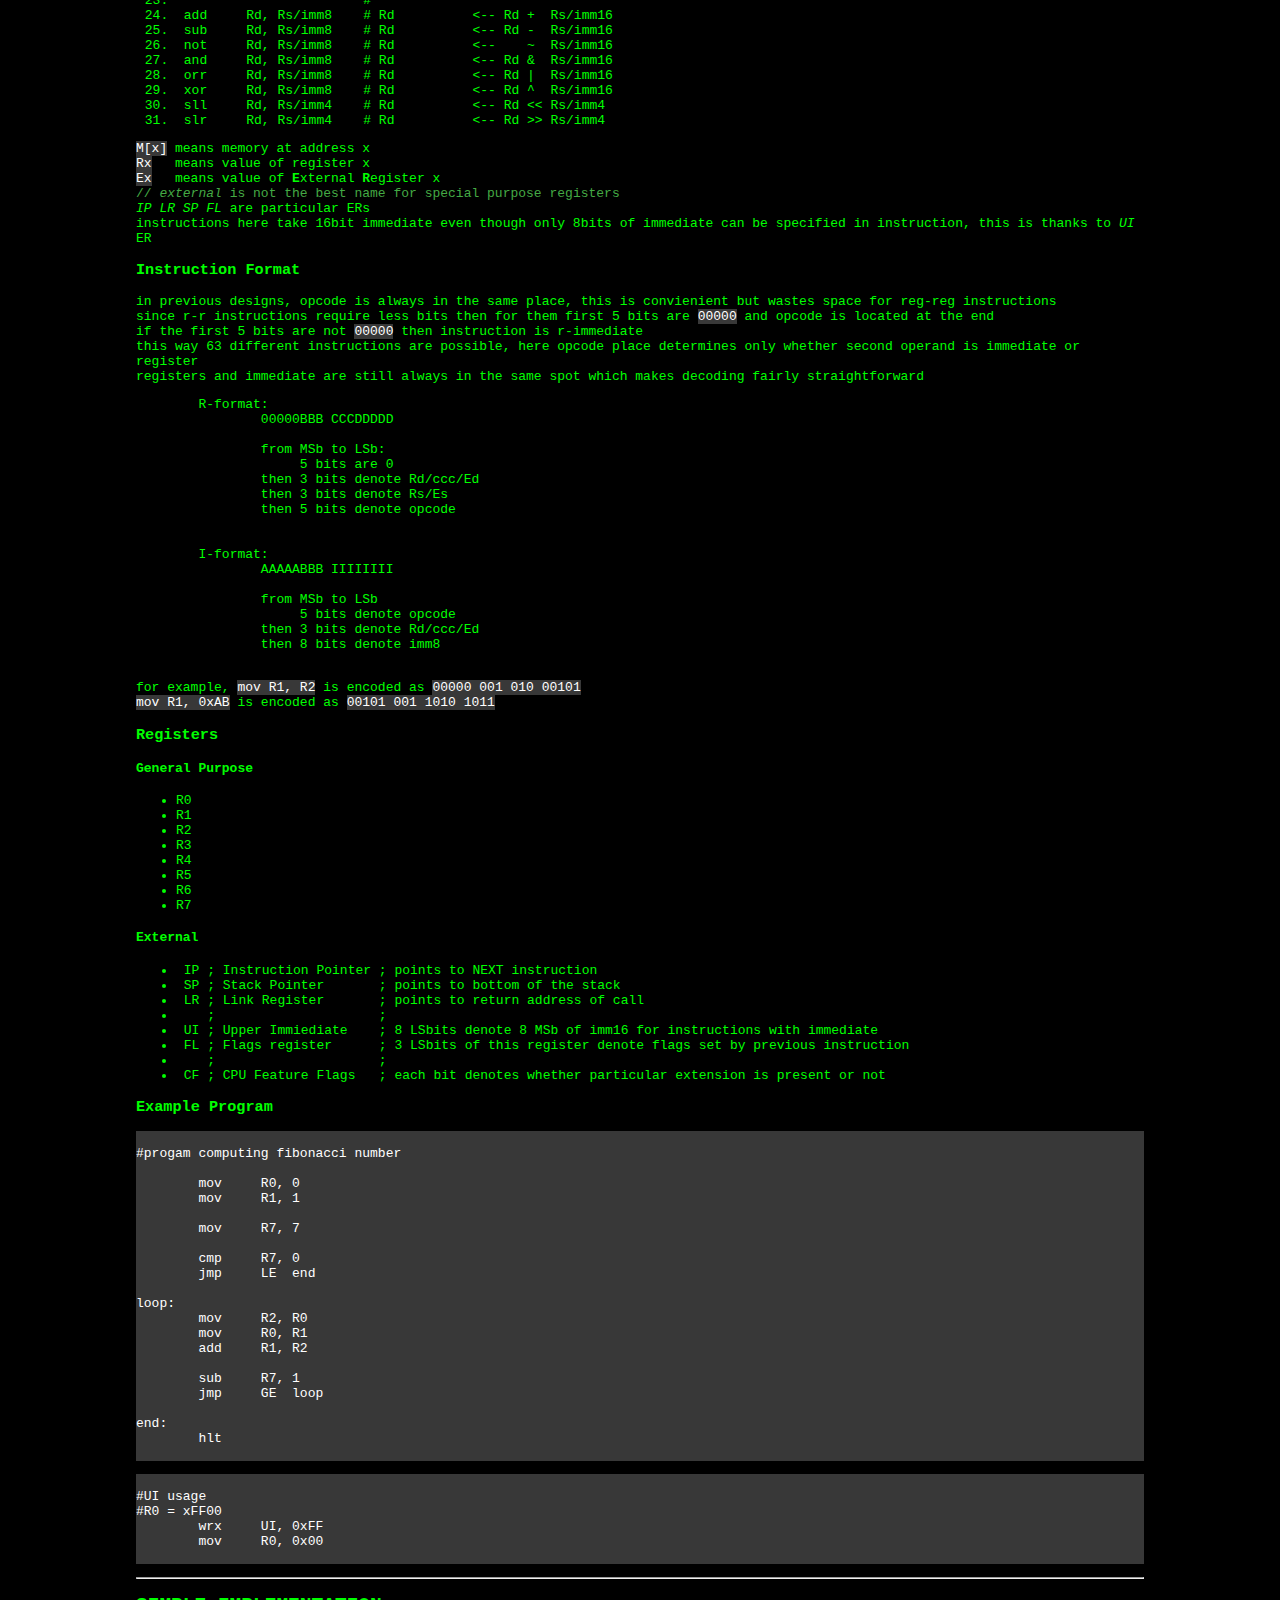
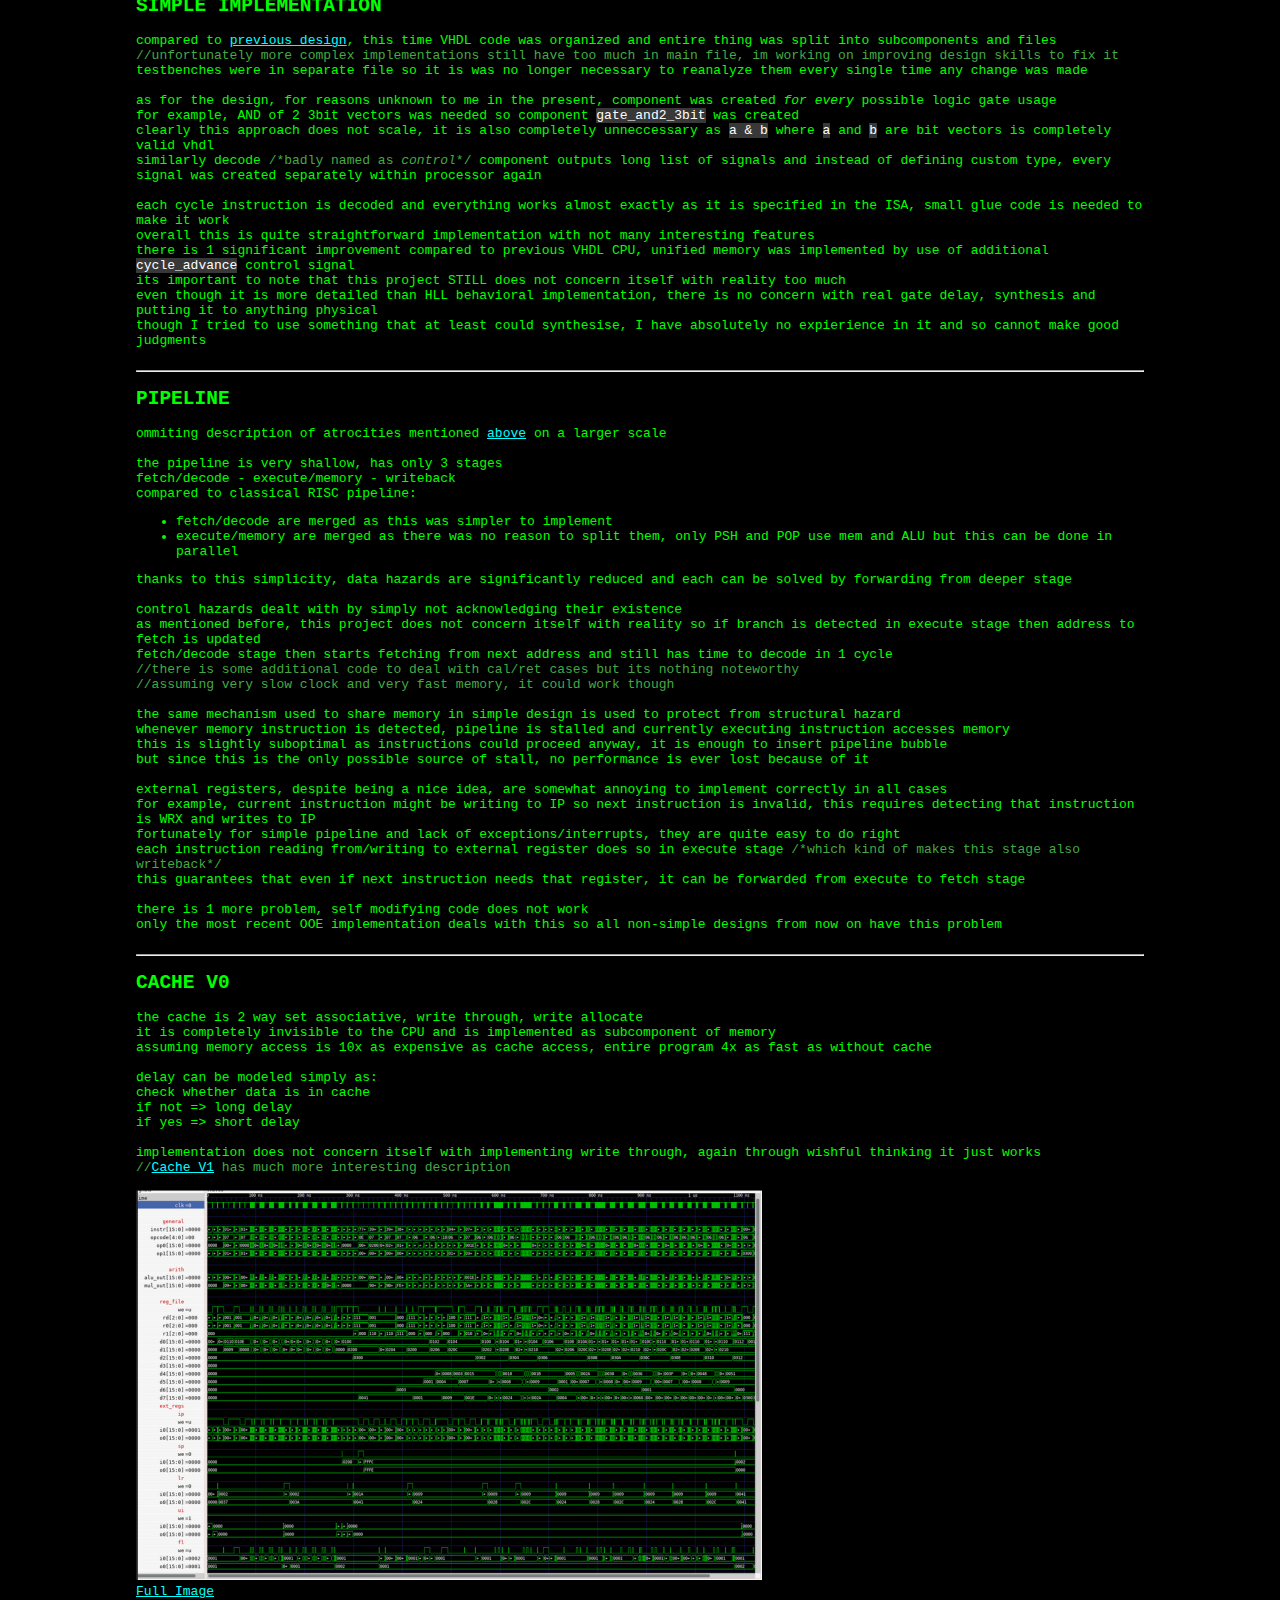
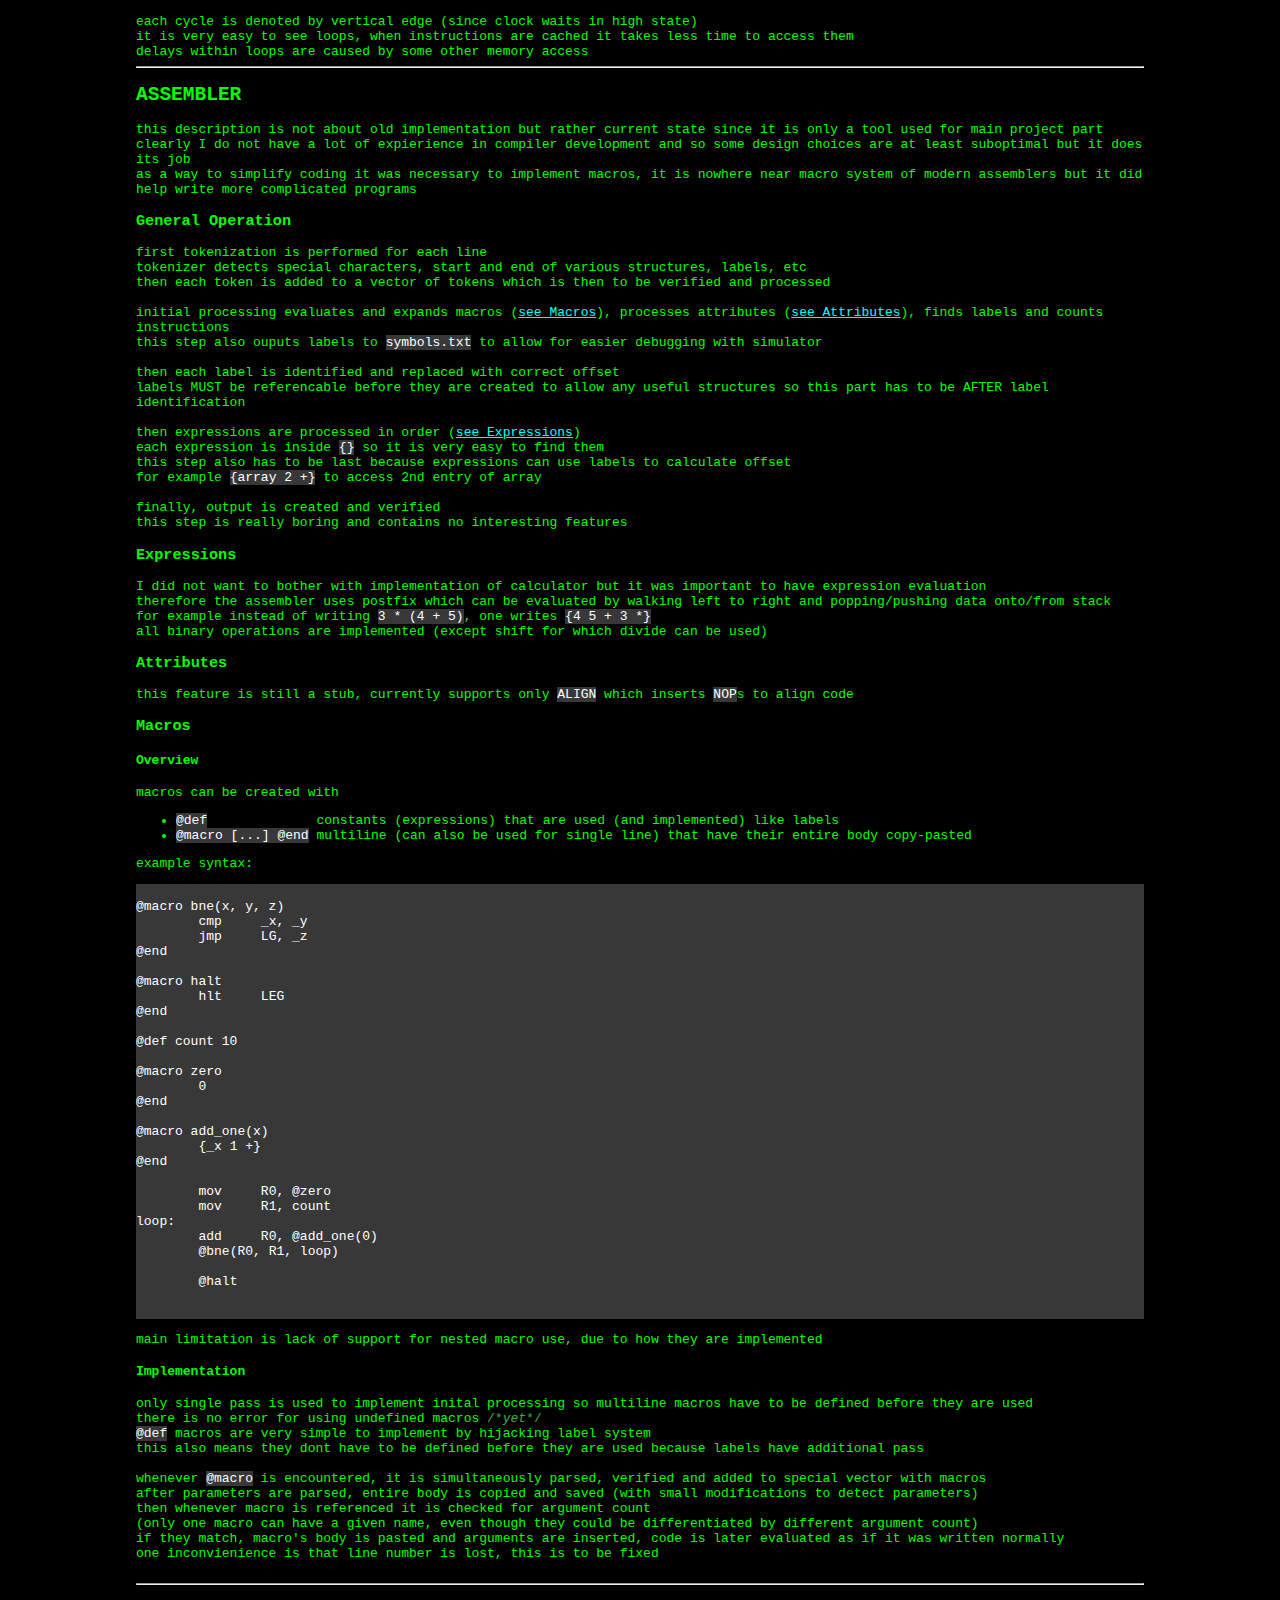
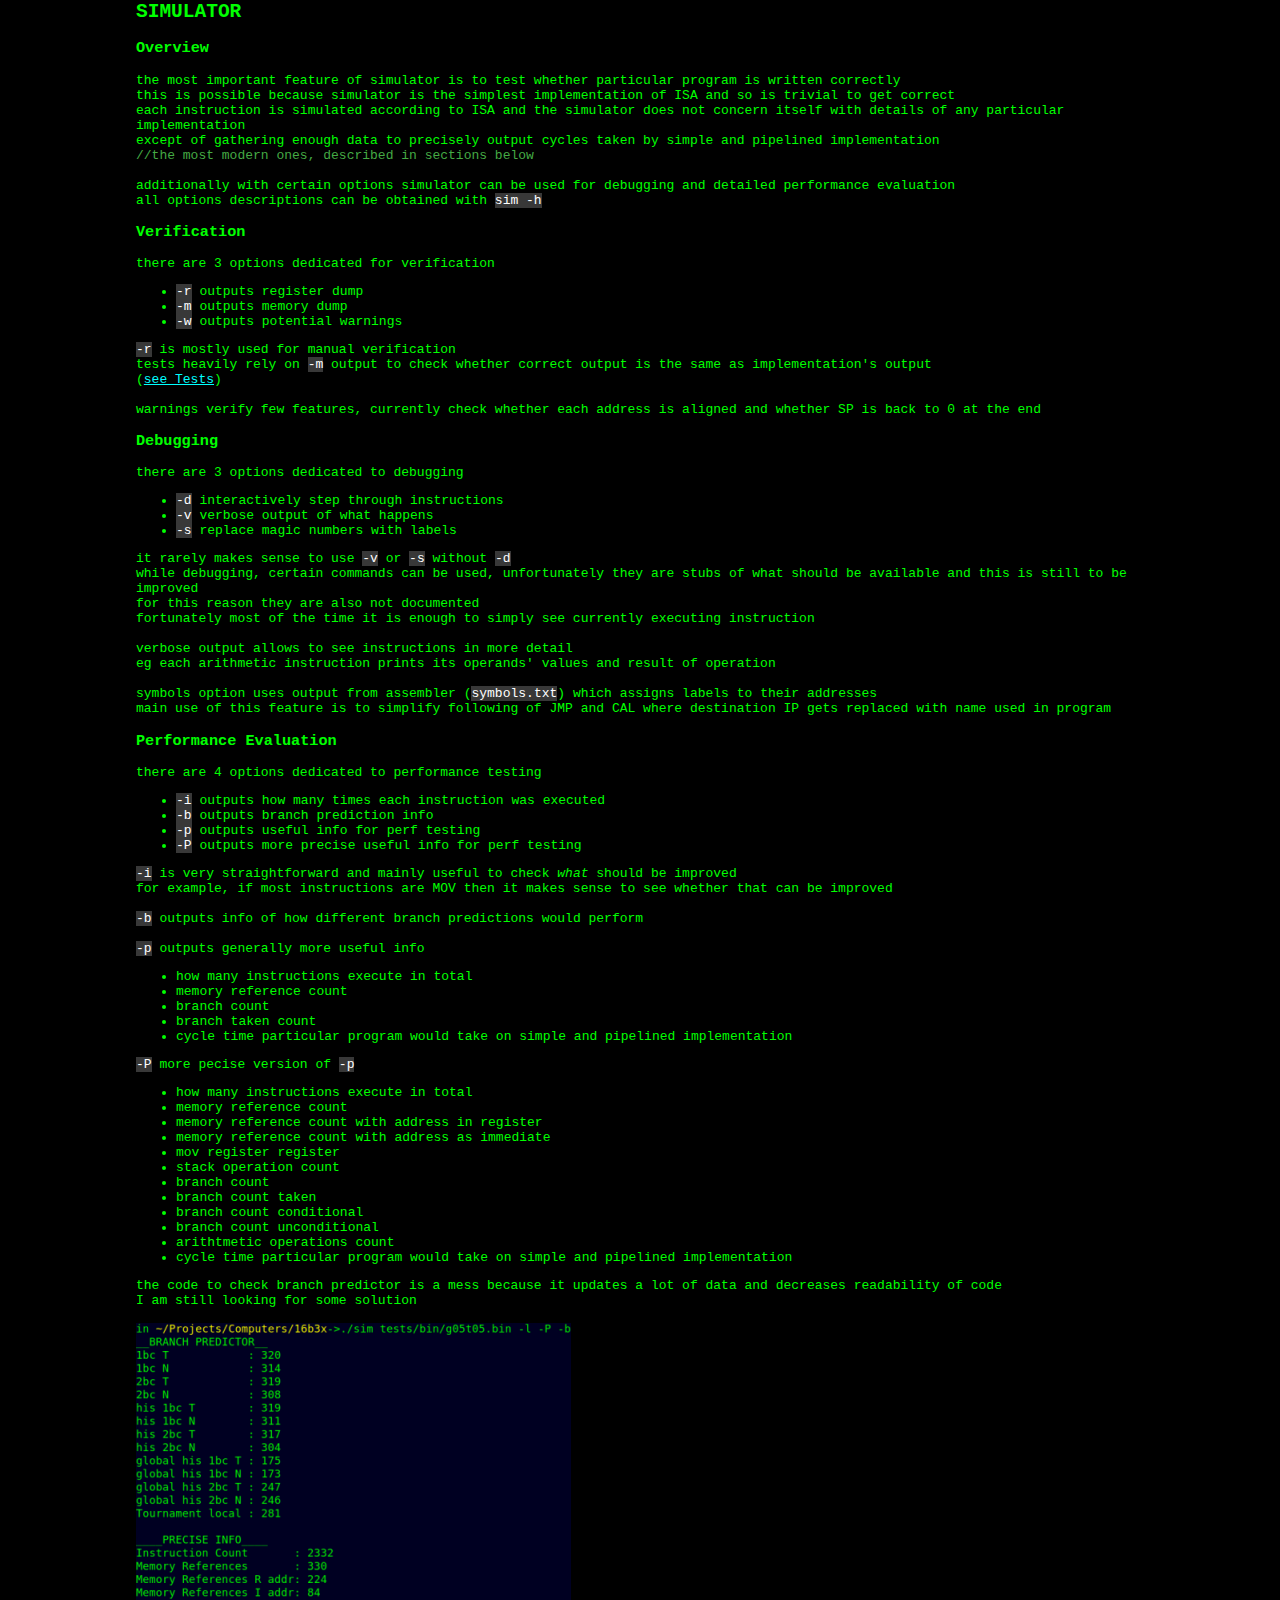
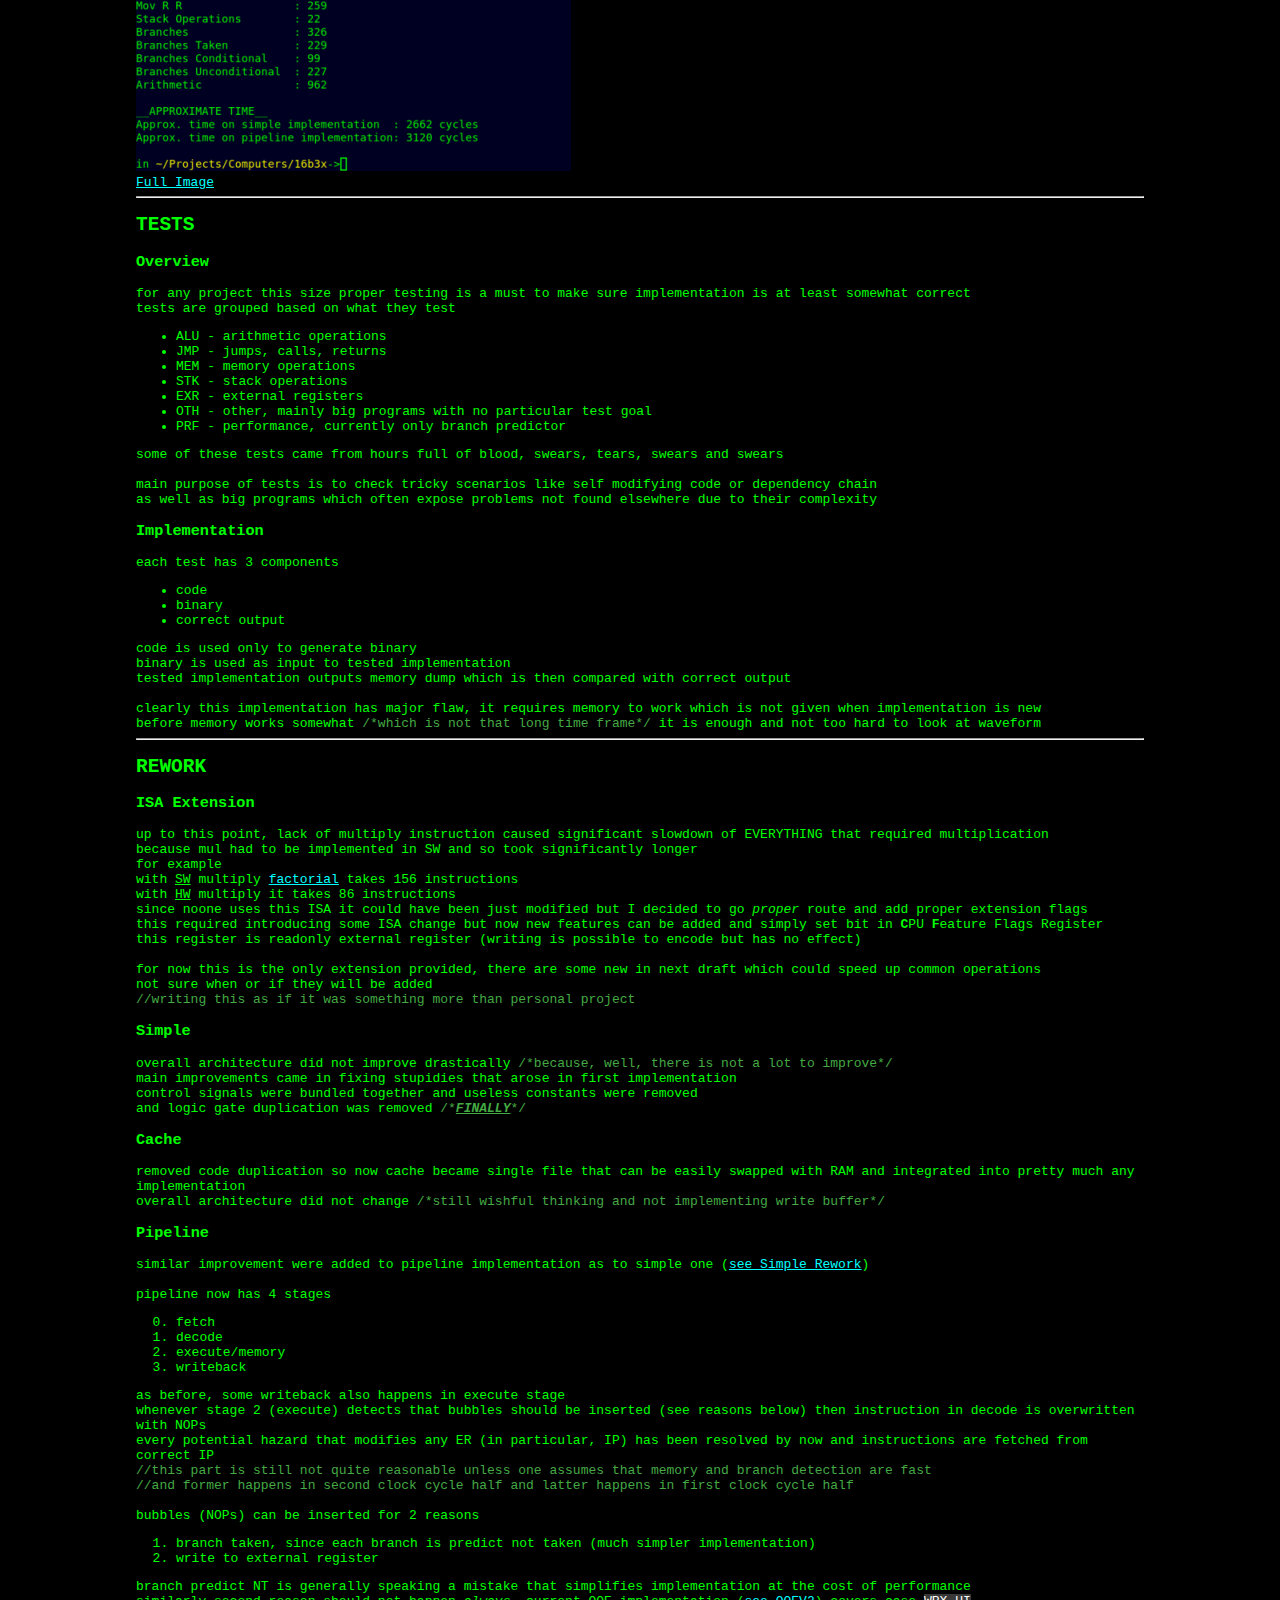
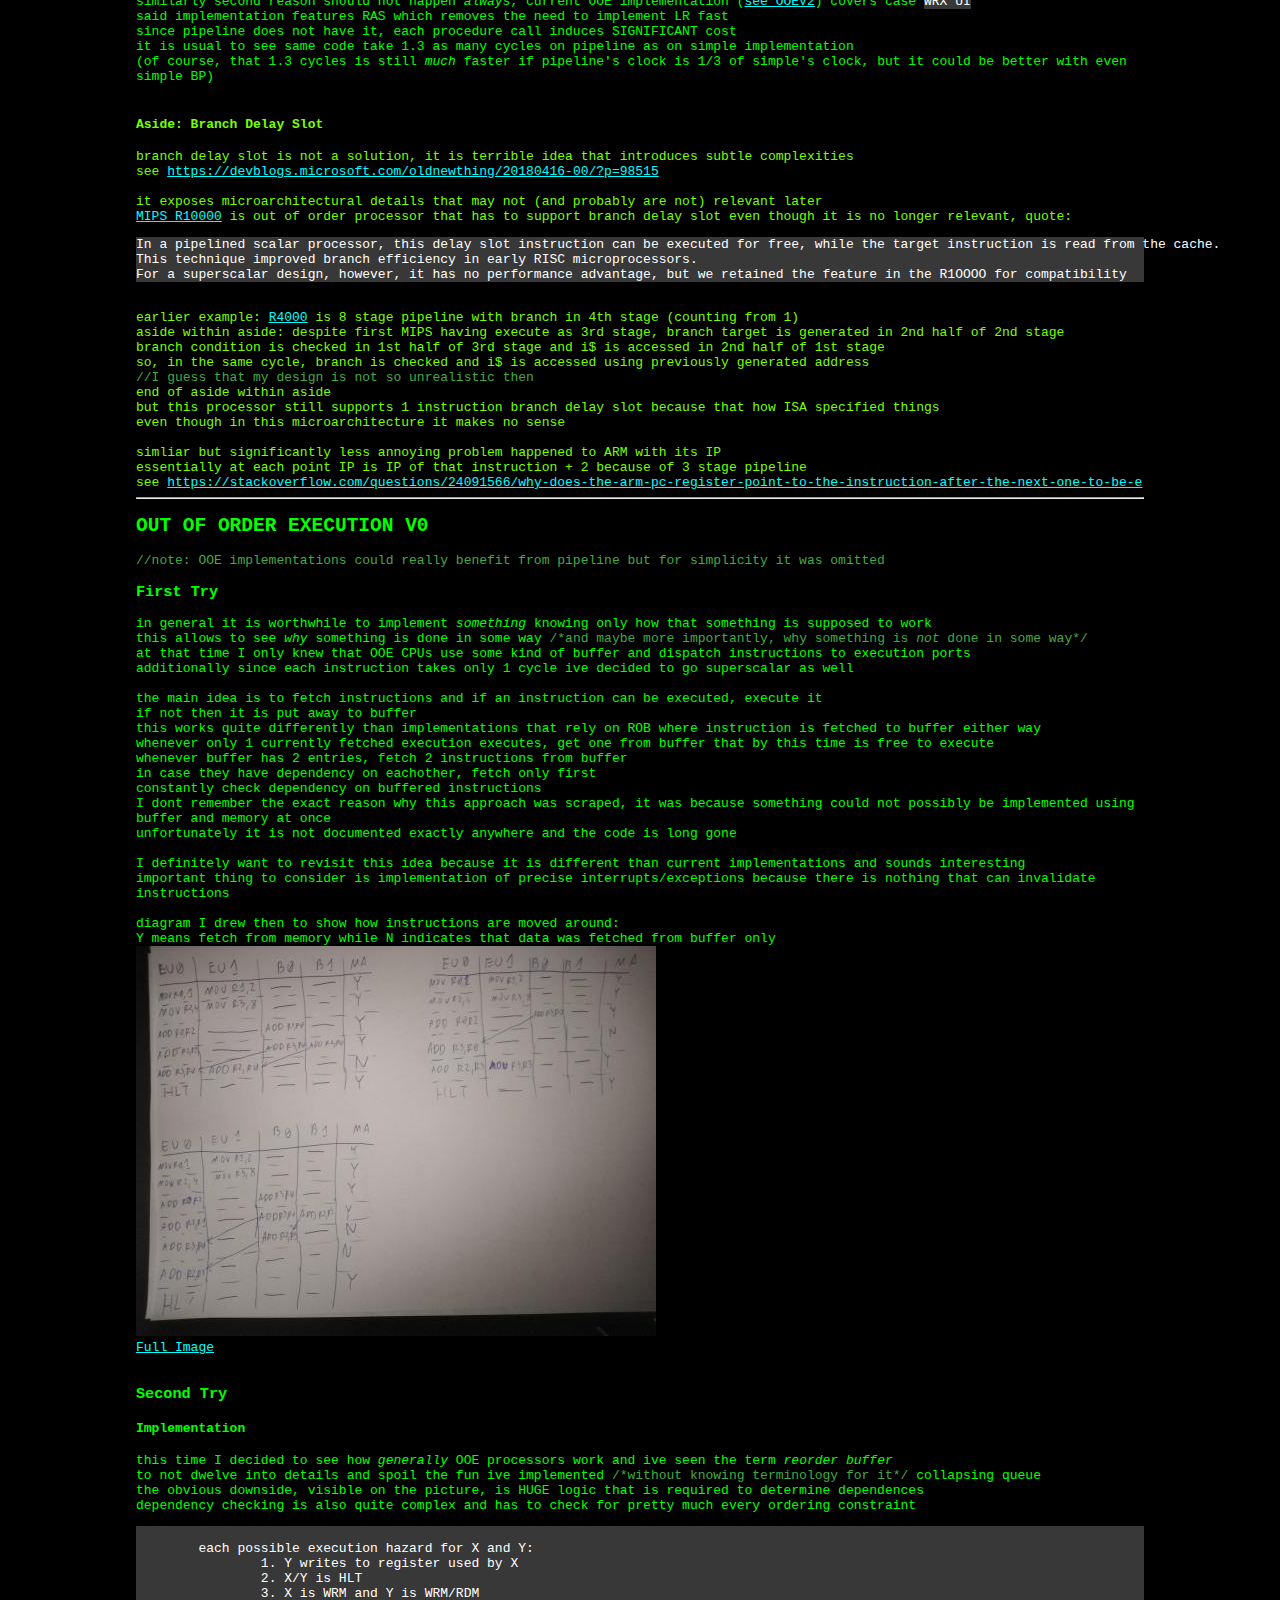
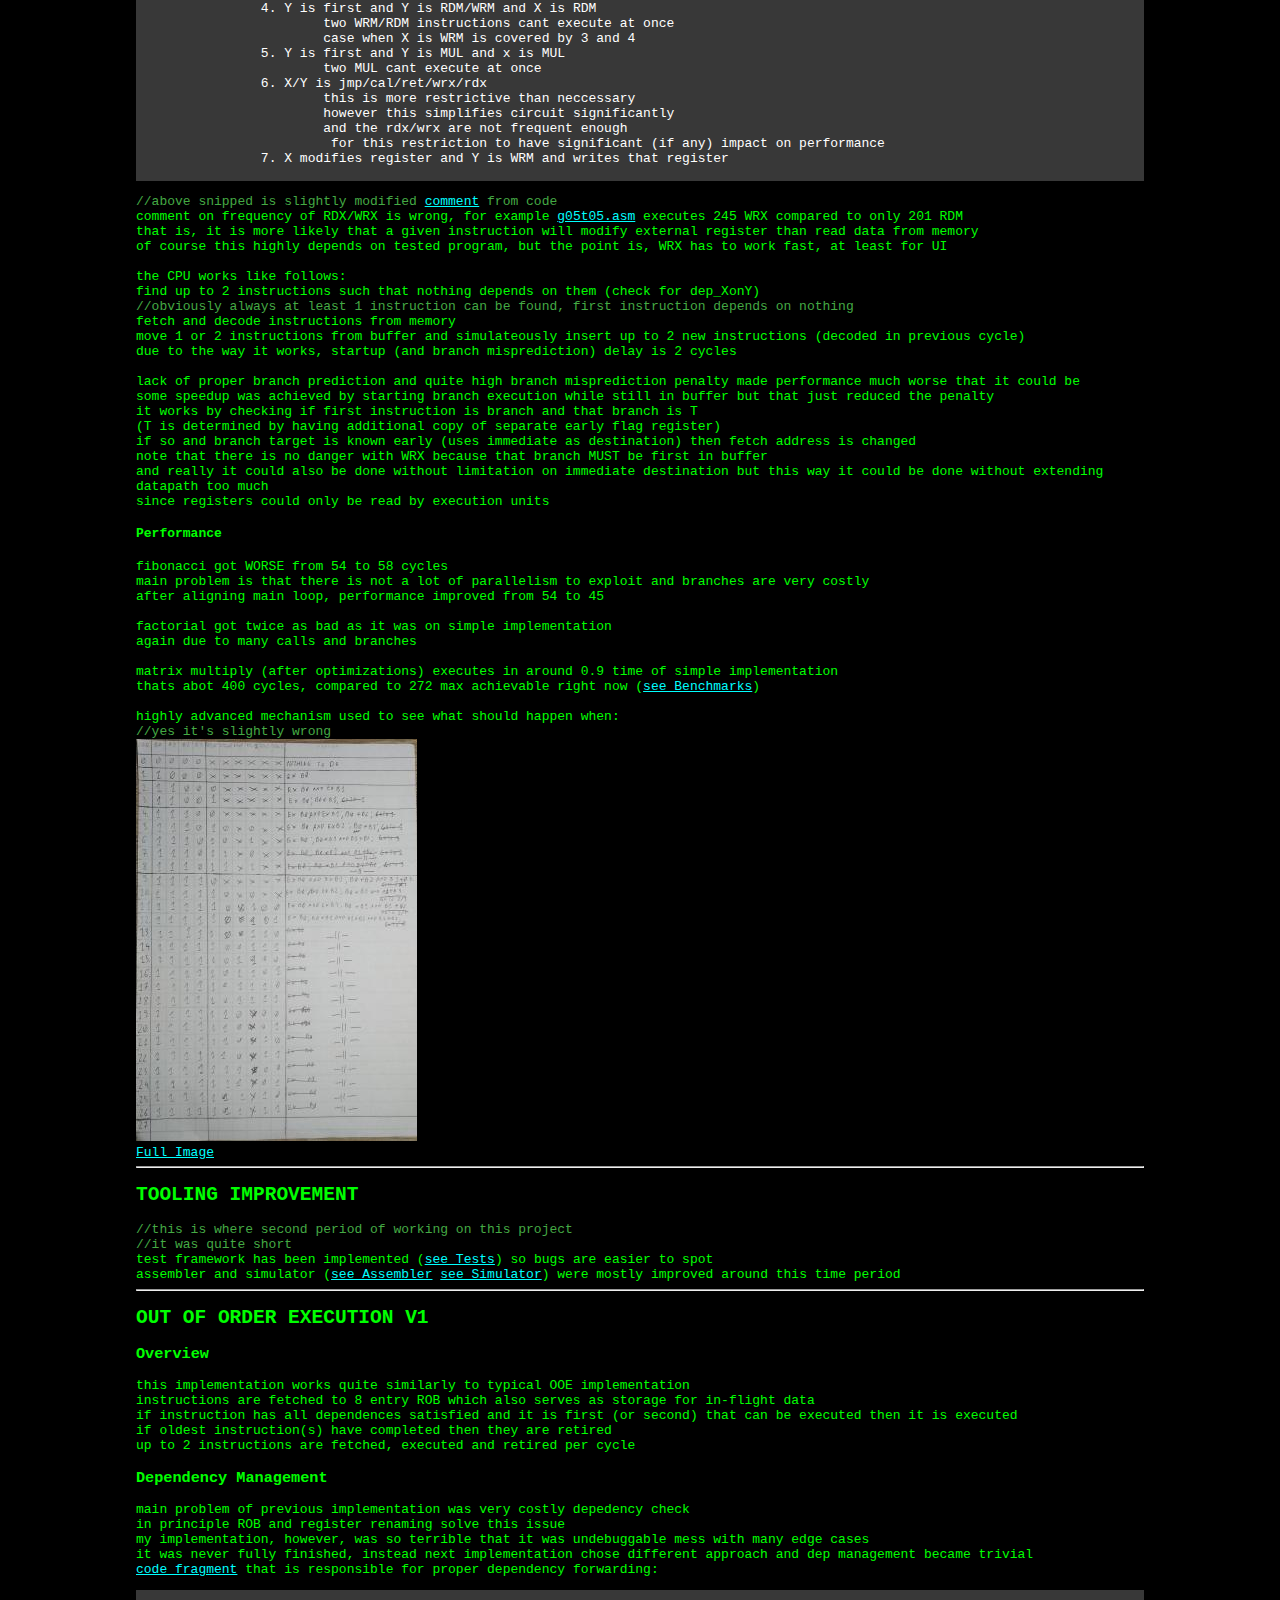
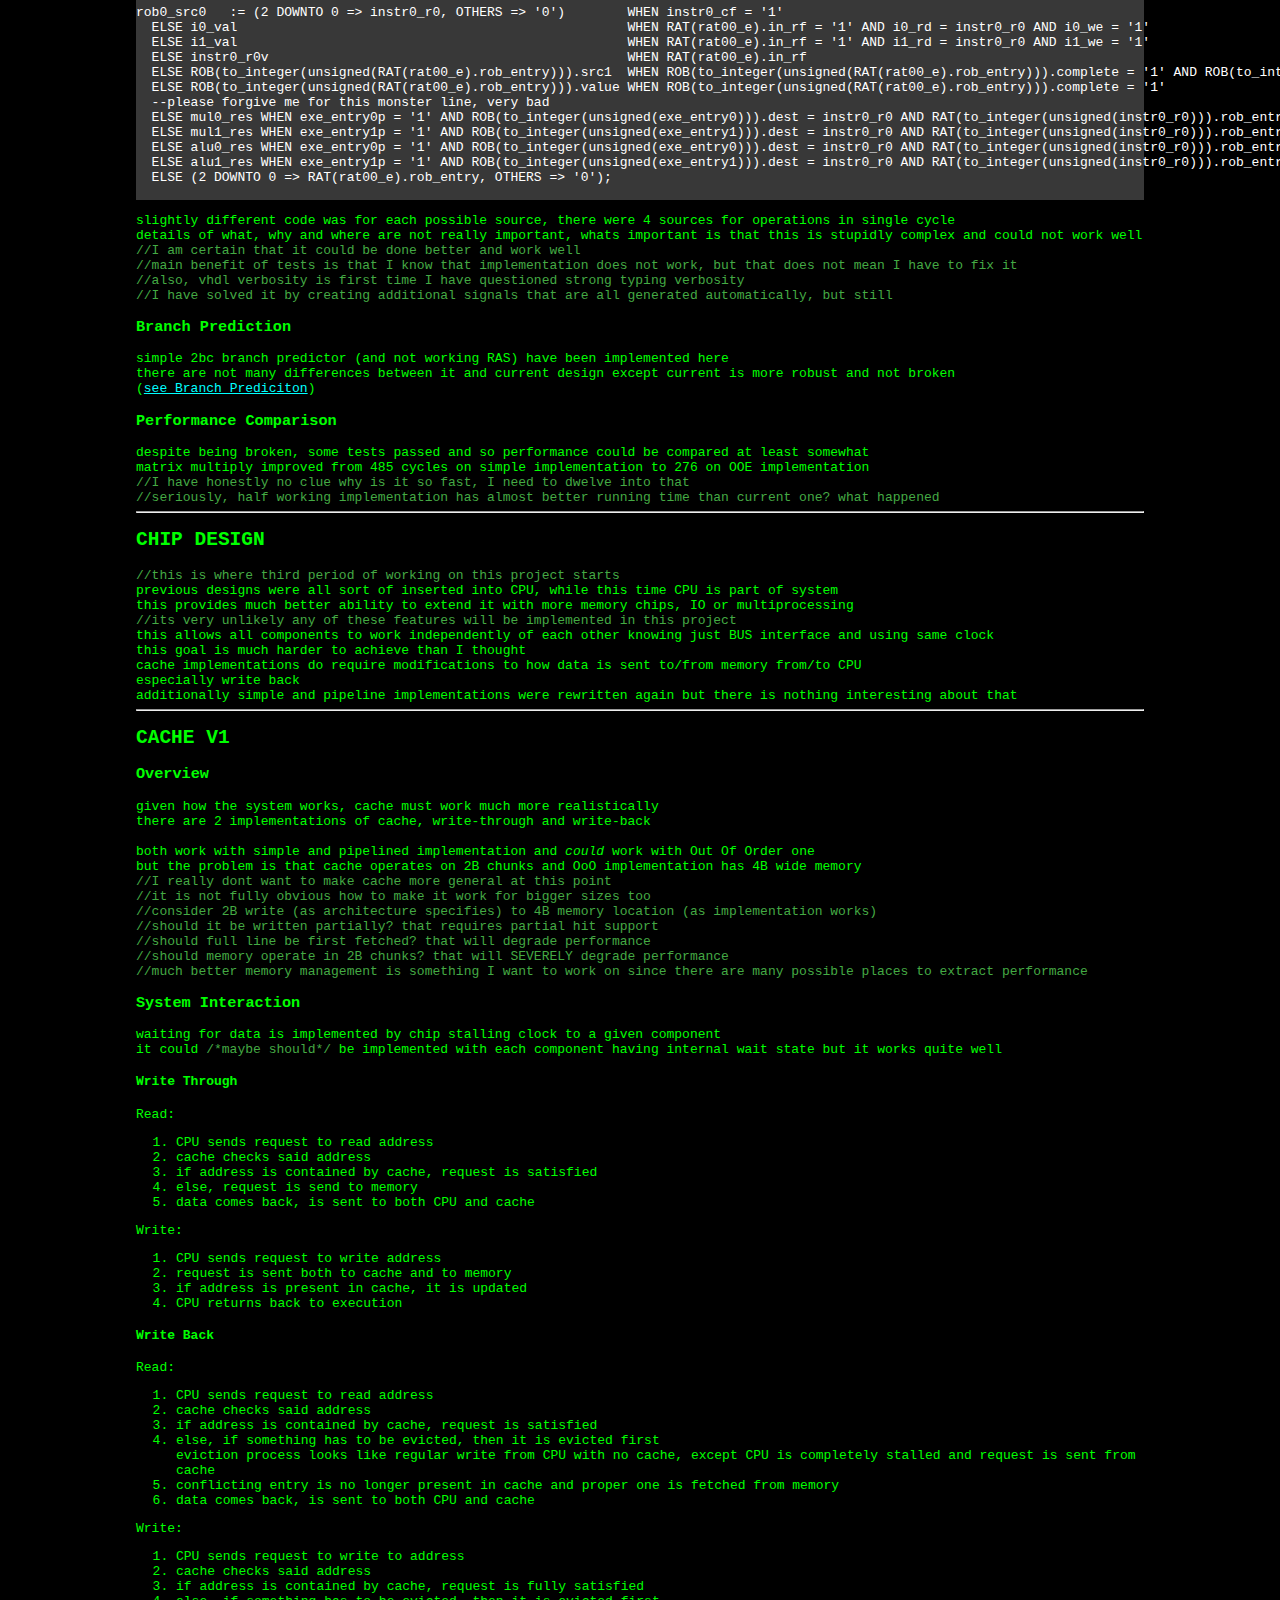
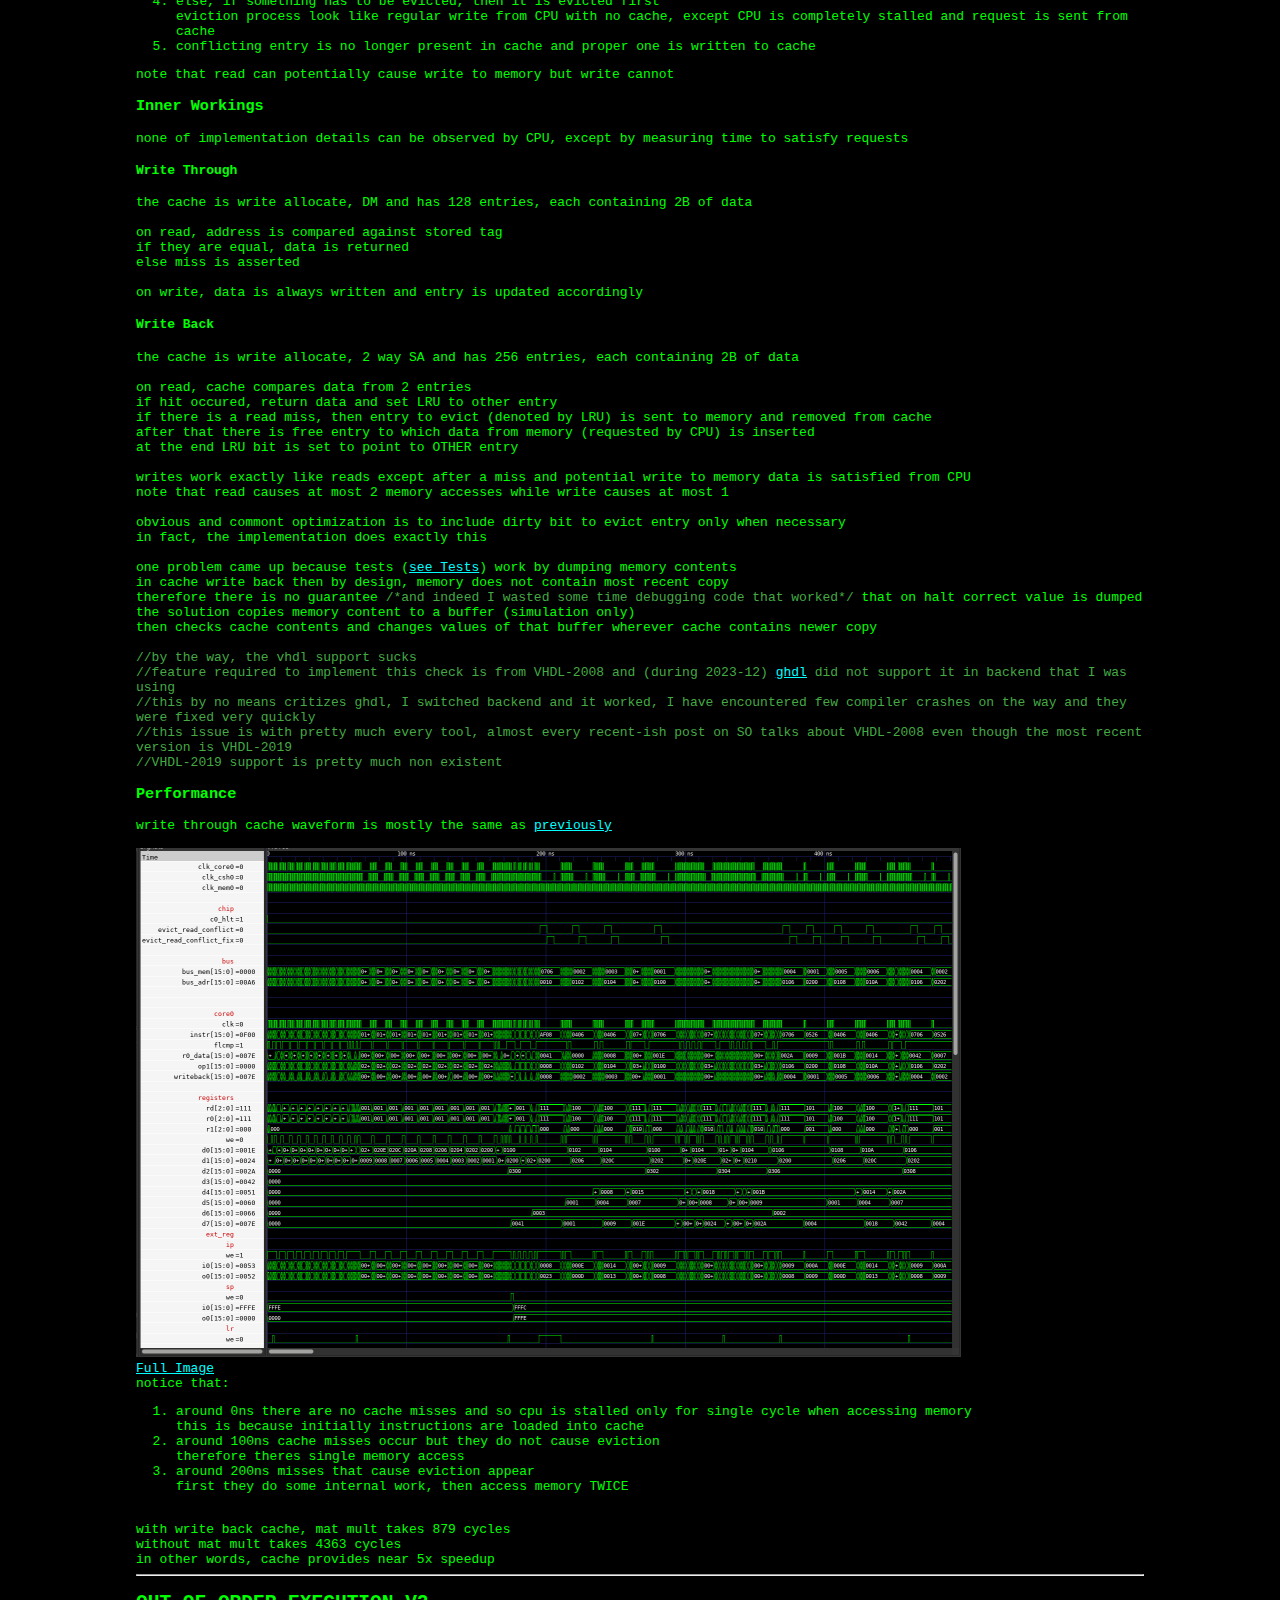
<file: Projects/p16b3x.html>
<!DOCTYPE html>

<html>
	<head>
	<link rel="stylesheet" type="text/css" href="../style.css">
	</head>


	<body>
		<a href="../index.html">main</a>
		<a href="./index.html">go back</a>
		<h1> <a href="./p16b3x.html">16b3x CPU</a> </h1>
		date: 2023-04 to 2023-06 ; 2023-08 to 2023-09 ; 2023-12 to 2024-01 ; 2024-04 to 2024-05 <br>
		desc: third CPU design, vastly more complicated than previous designs ; implemented cache, pipelining, out of order execution <br>
		proj: <a href="https://github.com/sarvl/16b3x">https://github.com/sarvl/16b3x</a><br> 

		
		<br>
		<br>
		<br>

		<hr> <h2 id=overview> OVERVIEW </h2>
			to read about current implementation and skip historical info, read following sections: <br>
			<a href=#overview                 >OVERVIEW</a>                 <br>
			<a href=#isa                      >ISA</a>                      <br>
			<a href=#assembler                >ASSEMBLER</a>                <br>
			<a href=#simulator                >SIMULATOR</a>                <br>
			<a href=#tests                    >TESTS</a>                    <br>
			<a href=#chip_design              >CHIP DESIGN</a>              <br>
			<a href=#cache_v1                 >CACHE V1</a>                 <br>
			<a href=#out_of_order_execution_v2>OUT OF ORDER EXECUTION V2</a><br>
			<a href=#branch_prediction        >BRANCH PREDICTION</a>        <br>
			<a href=#performance_evaluation   >PERFORMANCE EVALUATION</a>   <br>
			<a href=#the_good                 >THE GOOD</a>                 <br>
			<a href=#the_bad                  >THE BAD</a>                  <br>
			<a href=#the_ugly                 >THE UGLY</a>                 <br>
			<br>
			there are a lot more features in this one than in <a href=./p16b2x.html>previous designs</a> as indicated by length of this page <br>
			there are around 11000 words <br>
			<br>
			this is RTL simulation only project in VHDL <br>
			implementing CPU with memory and cache that supports custom ISA and some interesting computer architecture features <br> 
			<br>
			current CPU is very aggressive in extracting performance from every program by implementing: <br>
			<ul>
				<li>Out Of Order Execution    </li>
				<li>Superscalar Execution     </li>
				<li>Branch Prediction         </li>
				<li>Instruction Elimination   </li>
				<li>Register Renaming         </li>
				<li>Physical Register Sharing </li>
				<li>Load Store Queue          </li>
				<li>Internal Caches           </li>
			</ul>
			speedup of around 1.4 is easily achievable for most programs without particular optimizations <br>  
			with optimizations 1.85 speedup has been achieved, making me think that with extreme care, 2x might be possible or is just slightly out of reach <br>
			<br>
			entire project implements also: <br> 
			assembler with support for macros that greatly simplify any bigger project <br>
			simulator in c++ that checks logic of programs and generates some useful performance info <br>
			test framework to make sure everything really works <br>
			<br>
			unfortunately the project does not concern itself with memory too much and the main CPU does not interface out of the box with any of the caches <br>
			<br>
			the entire project went through many iterations and followed me on my path of learning how modern high performance processors work<br>
			the project went much further than I though, it was supposed to be 1 month experimentation with caches and pipeline <br> 
			<br>
			<br>
			while there still are interesting things that could be done it is much more interesting to work on something that can be executed on real HW <br>
			except maybe for learning different HDL<br>
			so this is the last project that focuses exclusively on simulation and there will be nothing new added<br>
			the website still may change if bug in the description or explanation is found, if so there will be note on the main site <br>
			<br>
			some sections have only high level overview without much interesting details, that is because I simply do not remember enough <br>
			<br>
			since this text is so long it is inevitable that some mistakes crawled in<br>
			if there is anything that does not make sense or weirdly phrased, let me know <br>
		<hr> <h2 id=isa> ISA </h2>
			this time it does not make sense to write entire ISA here, this is just overview, see <a href=https://github.com/sarvl/16bit_cpu/blob/main/instruction_set.txt>full document</a> <br>


		<h3> Instructions </h3>
		<ol start=0>
			<li class=wsp> nop                    # ---                                                    </li>
			<li class=wsp> hlt ccc                # IF(FL &amp; ccc) { halt }                              </li>
			<li class=wsp>                        #                                                        </li>
			<li class=wsp>                        #                                                        </li>
			<li class=wsp>                        #                                                        </li>
			<li class=wsp> mov     Rd, Rs/imm8    # Rd          &lt;-- Rs/imm16                            </li>
			<li class=wsp> rdm     Rd, Rs/imm8    # Rd          &lt;-- M[Rs/imm16]                         </li>
			<li class=wsp> wrm     Rd, Rs/imm8    # M[Rs/imm16] &lt;-- Rd                                  </li>
			<li class=wsp>                        #                                                        </li>
			<li class=wsp>                        #                                                        </li>
			<li class=wsp>                        #                                                        </li>
			<li class=wsp>                        #                                                        </li>
			<li class=wsp> rdx     Rd, Es         # Rd          &lt;-- Es                                  </li>
			<li class=wsp> wrx     Ed, Rs/imm8    # Ed          &lt;-- Rs/imm16                            </li>
			<li class=wsp> psh     Rd             # SP          &lt;-- SP - 2 ; M[SP] &lt;-- Rd            </li>
			<li class=wsp> pop     Rd             # Rd          &lt;-- M[SP]  ; SP    &lt;-- SP + 2;       </li>
			<li class=wsp> mul     Rd, Rs/imm8    # Rd          &lt;-- Rd *  Rs/imm16                      </li>
			<li class=wsp> cmp     Rd, Rs/imm8    #                 Rd -  Rs/imm16                         </li>
			<li class=wsp>                        #                                                        </li>
			<li class=wsp> tst     Rd, Rs/imm8    #                 Rd &amp;  Rs/imm16                     </li>
			<li class=wsp> jmp ccc     Rs/imm8    # IF(FL &amp; ccc) {  IP &lt;-- Rd/imm16 }               </li>
			<li class=wsp> cal ccc     Rs/imm8    # IF(FL &amp; ccc) {  LR &lt;-- IP; IP &lt;-- Rd/imm16 } </li>
			<li class=wsp> ret ccc                # IF(FL &amp; ccc) {  IP &lt;-- LR }                     </li>
			<li class=wsp>                        #                                                        </li>
			<li class=wsp> add     Rd, Rs/imm8    # Rd          &lt;-- Rd +  Rs/imm16                      </li>
			<li class=wsp> sub     Rd, Rs/imm8    # Rd          &lt;-- Rd -  Rs/imm16                      </li>
			<li class=wsp> not     Rd, Rs/imm8    # Rd          &lt;--    ~  Rs/imm16                      </li>
			<li class=wsp> and     Rd, Rs/imm8    # Rd          &lt;-- Rd &amp;  Rs/imm16                  </li>
			<li class=wsp> orr     Rd, Rs/imm8    # Rd          &lt;-- Rd |  Rs/imm16                      </li>
			<li class=wsp> xor     Rd, Rs/imm8    # Rd          &lt;-- Rd ^  Rs/imm16                      </li>
			<li class=wsp> sll     Rd, Rs/imm4    # Rd          &lt;-- Rd &lt;&lt; Rs/imm4                 </li>
			<li class=wsp> slr     Rd, Rs/imm4    # Rd          &lt;-- Rd &gt;&gt; Rs/imm4                 </li>
		</ol>
		<span class=code>M[x]</span> means memory at address x <br>
		<span class=code>Rx</span><span class=wsp>  </span> means value of register x <br>
		<span class=code>Ex</span><span class=wsp>  </span> means value of <b>E</b>xternal <b>R</b>egister x <br>
		<span class=comment>//<i> external </i> is not the best name for special purpose registers</span> <br>
		<i> IP LR SP FL </i> are particular ERs <br>
		instructions here take 16bit immediate even though only 8bits of immediate can be specified in instruction, this is thanks to <i> UI </i> ER <br> 

		<h3> Instruction Format </h3>
		in previous designs, opcode is always in the same place, this is convienient but wastes space for reg-reg instructions <br>
		since r-r instructions require less bits then for them first 5 bits are <span class=code>00000</span> and opcode is located at the end <br>
		if the first 5 bits are not <span class=code>00000</span> then instruction is r-immediate <br>
		this way 63 different instructions are possible, here opcode place determines only whether second operand is immediate or register <br>
		registers and immediate are still always in the same spot which makes decoding fairly straightforward <br>
		<pre>
	R-format:
		00000BBB CCCDDDDD
		
		from MSb to LSb:
		     5 bits are 0 
		then 3 bits denote Rd/ccc/Ed
		then 3 bits denote Rs/Es
		then 5 bits denote opcode
	
	
	I-format:
		AAAAABBB IIIIIIII
	
		from MSb to LSb
		     5 bits denote opcode
		then 3 bits denote Rd/ccc/Ed
		then 8 bits denote imm8
		</pre>
		for example, <span class=code>mov R1, R2</span> is encoded as <span class=code>00000 001 010 00101</span><br>
		<span class=code>mov R1, 0xAB</span> is encoded as <span class=code wsp>00101 001 1010 1011</span><br>

		<h3> Registers </h3>
		<h4> General Purpose </h4>
		<ul> 
			<li>R0</li>
			<li>R1</li>
			<li>R2</li>
			<li>R3</li>
			<li>R4</li>
			<li>R5</li>
			<li>R6</li>
			<li>R7</li>
		</ul>
		<h4> External </h4>
		<ul>
			<li class=wsp> IP ; Instruction Pointer ; points to NEXT instruction                                         </li>
			<li class=wsp> SP ; Stack Pointer       ; points to bottom of the stack                                      </li>
			<li class=wsp> LR ; Link Register       ; points to return address of call                                   </li>
			<li class=wsp>    ;                     ;                                                                    </li>
			<li class=wsp> UI ; Upper Immiediate    ; 8 LSbits denote 8 MSb of imm16 for instructions with immediate     </li>
			<li class=wsp> FL ; Flags register      ; 3 LSbits of this register denote flags set by previous instruction </li>
			<li class=wsp>    ;                     ;                                                                    </li>
			<li class=wsp> CF ; CPU Feature Flags   ; each bit denotes whether particular extension is present or not    </li>
		</ul>

		<h3> Example Program </h3>
		<pre class=code>

#progam computing fibonacci number

	mov 	R0, 0
	mov 	R1, 1

	mov 	R7, 7

	cmp 	R7, 0
	jmp 	LE  end

loop: 
	mov 	R2, R0
	mov 	R0, R1
	add 	R1, R2

	sub 	R7, 1
	jmp 	GE  loop

end:
	hlt 	   
		</pre>
		<pre class=code>

#UI usage
#R0 = xFF00
	wrx 	UI, 0xFF
	mov 	R0, 0x00
		</pre>
		

		<hr> <h2 id=simple_implementation> SIMPLE IMPLEMENTATION </h2>
		compared to <a href=./p16b2x.html>previous design</a>, this time VHDL code was organized and entire thing was split into subcomponents and files <br>
		<span class=comment>//unfortunately more complex implementations still have too much in main file, im working on improving design skills to fix it</span><br> 
		testbenches were in separate file so it is was no longer necessary to reanalyze them every single time any change was made <br>
		<br>
		as for the design, for reasons unknown to me in the present, component was created <i>for every</i> possible logic gate usage <br>
		for example, AND of 2 3bit vectors was needed so component <span class=code>gate_and2_3bit</span> was created<br>
		clearly this approach does not scale, it is also completely unneccessary as <span class=code>a &amp; b</span> where <span class=code>a</span> and <span class=code>b</span> are bit vectors is completely valid vhdl <br>
		similarly decode <span class=comment>/*badly named as <i>control</i>*/</span> component outputs long list of signals and instead of defining custom type, every signal was created separately within processor again <br>
		<br>
		each cycle instruction is decoded and everything works almost exactly as it is specified in the ISA, small glue code is needed to make it work <br>
		overall this is quite straightforward implementation with not many interesting features <br>
		there is 1 significant improvement compared to previous VHDL CPU, unified memory was implemented by use of additional <span class=code>cycle_advance</span> control signal<br>
		its important to note that this project STILL does not concern itself with reality too much <br>
		even though it is more detailed than HLL behavioral implementation, there is no concern with real gate delay, synthesis and putting it to anything physical<br>
		though I tried to use something that at least could synthesise, I have absolutely no expierience in it and so cannot make good judgments <br> 
		<br>

		<hr> <h2 id=pipeline> PIPELINE </h2>
		ommiting description of atrocities mentioned <a href=#simple_implementation>above</a> on a larger scale <br>
		<br>
		the pipeline is very shallow, has only 3 stages <br>
		fetch/decode - execute/memory - writeback <br>
		compared to classical RISC pipeline:<br>
		<ul>
		<li> fetch/decode are merged as this was simpler to implement </li>
		<li> execute/memory are merged as there was no reason to split them, only PSH and POP use mem and ALU but this can be done in parallel </li>
		</ul>
		thanks to this simplicity, data hazards are significantly reduced and each can be solved by forwarding from deeper stage <br> 
		<br>
		control hazards dealt with by simply not acknowledging their existence <br>
		as mentioned before, this project does not concern itself with reality so if branch is detected in execute stage then address to fetch is updated <br> 
		fetch/decode stage then starts fetching from next address and still has time to decode in 1 cycle <br>
		<span class=comment>//there is some additional code to deal with cal/ret cases but its nothing noteworthy</span> <br>
		<span class=comment>//assuming very slow clock and very fast memory, it could work though </span> <br>
		<br>
		the same mechanism used to share memory in simple design is used to protect from structural hazard <br> 
		whenever memory instruction is detected, pipeline is stalled and currently executing instruction accesses memory <br>
		this is slightly suboptimal as instructions could proceed anyway, it is enough to insert pipeline bubble <br>
		but since this is the only possible source of stall, no performance is ever lost because of it <br>
		<br>
		external registers, despite being a nice idea, are somewhat annoying to implement correctly in all cases<br>
		for example, current instruction might be writing to IP so next instruction is invalid, this requires detecting that instruction is WRX and writes to IP <br>
		fortunately for simple pipeline and lack of exceptions/interrupts, they are quite easy to do right <br>
		each instruction reading from/writing to external register does so in execute stage <span class=comment>/*which kind of makes this stage also writeback*/</span><br>
		this guarantees that even if next instruction needs that register, it can be forwarded from execute to fetch stage <br>
		<br>
		there is 1 more problem, self modifying code does not work <br>
		only the most recent OOE implementation deals with this so all non-simple designs from now on have this problem <br>
		<br>
		<hr> <h2 id=cache_v0> CACHE V0 </h2>
		the cache is 2 way set associative, write through, write allocate <br> 
		it is completely invisible to the CPU and is implemented as subcomponent of memory <br>
		assuming memory access is 10x as expensive as cache access, entire program 4x as fast as without cache <br>
		<br>
		delay can be modeled simply as: <br>
		check whether data is in cache <br>
		if not =&gt; long delay <br>
		if yes =&gt; short delay <br>
		<br>	
		implementation does not concern itself with implementing write through, again through wishful thinking it just works <br>
		<span class=comment>//<a href=#cache_v1>Cache V1</a> has much more interesting description </span> <br>

		<br>
		<img src="./Images/p16b3x_i0-cv0-wf_c.png" alt="waveform of cahe"><br>
		<a href="./Images/p16b3x_i0-cv0-wf.png">Full Image</a><br>
		<br>
		each cycle is denoted by vertical edge (since clock waits in high state) <br>
		it is very easy to see loops, when instructions are cached it takes less time to access them <br>
		delays within loops are caused by some other memory access <br>

		<hr> <h2 id=assembler> ASSEMBLER </h2>
		this description is not about old implementation but rather current state since it is only a tool used for main project part <br>
		clearly I do not have a lot of expierience in compiler development and so some design choices are at least suboptimal but it does its job <br>
		as a way to simplify coding it was necessary to implement macros, it is nowhere near macro system of modern assemblers but it did help write more complicated programs <br>
		<h3> General Operation </h3>
		first tokenization is performed for each line <br>
		tokenizer detects special characters, start and end of various structures, labels, etc <br> 
		then each token is added to a vector of tokens which is then to be verified and processed <br>
		<br>
		initial processing evaluates and expands macros (<a href="#assembler>macros">see Macros</a>), processes attributes (<a href="#assembler>attributes">see Attributes</a>), finds labels and counts instructions <br>
		this step also ouputs labels to <span class=code>symbols.txt</span> to allow for easier debugging with simulator <br>
		<br>
		then each label is identified and replaced with correct offset <br>
		labels MUST be referencable before they are created to allow any useful structures so this part has to be AFTER label identification <br>
		<br>
		then expressions are processed in order (<a href="#assembler>expressions">see Expressions</a>)<br>
		each expression is inside <span class=code>{}</span> so it is very easy to find them <br>
		this step also has to be last because expressions can use labels to calculate offset <br>
		for example <span class=code>{array 2 +}</span> to access 2nd entry of array <br>
		<br>
		finally, output is created and verified <br>
		this step is really boring and contains no interesting features <br>
		<h3 id="assembler>expressions"> Expressions </h3>
		I did not want to bother with implementation of calculator but it was important to have expression evaluation <br>
		therefore the assembler uses postfix which can be evaluated by walking left to right and popping/pushing data onto/from stack <br>
		for example instead of writing <span class=code>3 * (4 + 5)</span>, one writes <span class=code>{4 5 + 3 *}</span> <br>
		all binary operations are implemented (except shift for which divide can be used) <br>
		<h3 id="assembler>attributes"> Attributes </h3>
		this feature is still a stub, currently supports only <span class=code>ALIGN</span> which inserts <span class=code>NOP</span>s to align code <br>
		<h3 id="assembler>macros"> Macros </h3>
		<h4> Overview </h4>
		macros can be created with
		<ul>
			<li> <span class=wsp><span class="code">@def</span>             </span> constants (expressions) that are used (and implemented) like labels                  </li> 
			<li> <span class="code wsp">@macro [...] @end</span> multiline (can also be used for single line) that have their entire body copy-pasted </li> 
		</ul>
		example syntax:
		<pre class=code>

@macro bne(x, y, z)
	cmp 	_x, _y
	jmp 	LG, _z
@end

@macro halt
	hlt 	LEG
@end

@def count 10

@macro zero
	0
@end

@macro add_one(x) 
	{_x 1 +}
@end

	mov 	R0, @zero
	mov 	R1, count
loop:
	add 	R0, @add_one(0) 
	@bne(R0, R1, loop)

	@halt

		</pre>
		main limitation is lack of support for nested macro use, due to how they are implemented <br>

		<h4> Implementation </h4>
		only single pass is used to implement inital processing so multiline macros have to be defined before they are used <br>
		there is no error for using undefined macros <span class=comment>/*<i>yet</i>*/</span> <br>
		<span class=code>@def</span> macros are very simple to implement by hijacking label system <br>
		this also means they dont have to be defined before they are used because labels have additional pass <br>
		<br>
		whenever <span class=code>@macro</span> is encountered, it is simultaneously parsed, verified and added to special vector with macros <br>
		after parameters are parsed, entire body is copied and saved (with small modifications to detect parameters) <br>
		then whenever macro is referenced it is checked for argument count <br> 
		(only one macro can have a given name, even though they could be differentiated by different argument count) <br>
		if they match, macro's body is pasted and arguments are inserted, code is later evaluated as if it was written normally <br>
		one inconvienience is that line number is lost, this is to be fixed <br>
		<br>
		
		<hr> <h2 id=simulator> SIMULATOR </h2>
		<h3> Overview </h3>
		the most important feature of simulator is to test whether particular program is written correctly <br>
		this is possible because simulator is the simplest implementation of ISA and so is trivial to get correct <br>
		each instruction is simulated according to ISA and the simulator does not concern itself with details of any particular implementation <br>
		except of gathering enough data to precisely output cycles taken by simple and pipelined implementation <br>
		<span class=comment>//the most modern ones, described in sections below</span> <br>
		<br>
		additionally with certain options simulator can be used for debugging and detailed performance evaluation <br>
		all options descriptions can be obtained with <span class=code>sim -h</span><br>

		<h3> Verification </h3>
		there are 3 options dedicated for verification <br>
		<ul>
			<li> <span class=code>-r</span> outputs register dump      </li>
			<li> <span class=code>-m</span> outputs memory dump        </li>
			<li> <span class=code>-w</span> outputs potential warnings </li>
		</ul>
		<span class=code>-r</span> is mostly used for manual verification <br>
		tests heavily rely on <span class=code>-m</span> output to check whether correct output is the same as implementation's output<br>  
		(<a href=#tests>see Tests</a>)<br>
		<br>
		warnings verify few features, currently check whether each address is aligned and whether SP is back to 0 at the end <br>
		<h3> Debugging </h3>
		there are 3 options dedicated to debugging <br>
		<ul>
			<li> <span class=code>-d</span> interactively step through instructions </li>
			<li> <span class=code>-v</span> verbose output of what happens       </li>
			<li> <span class=code>-s</span> replace magic numbers with labels    </li>
		</ul>

		it rarely makes sense to use <span class=code>-v</span> or <span class=code>-s</span> without <span class=code>-d</span><br>
		while debugging, certain commands can be used, unfortunately they are stubs of what should be available and this is still to be improved <br>
		for this reason they are also not documented <br>
		fortunately most of the time it is enough to simply see currently executing instruction <br>
		<br>
		verbose output allows to see instructions in more detail <br>
		eg each arithmetic instruction prints its operands' values and result of operation <br> 
		<br>
		symbols option uses output from assembler (<span class=code>symbols.txt</span>) which assigns labels to their addresses <br>
		main use of this feature is to simplify following of JMP and CAL where destination IP gets replaced with name used in program <br>
		<h3> Performance Evaluation </h3>
		there are 4 options dedicated to performance testing <br>
		<ul>
			<li> <span class=code>-i</span> outputs how many times each instruction was executed </li>
			<li> <span class=code>-b</span> outputs branch prediction info                       </li>
			<li> <span class=code>-p</span> outputs useful info for perf testing                 </li>
			<li> <span class=code>-P</span> outputs more precise useful info for perf testing    </li>
		</ul>
		<span class=code>-i</span> is very straightforward and mainly useful to check <i>what</i> should be improved <br>
		for example, if most instructions are MOV then it makes sense to see whether that can be improved <br>
		<br>
		<span class=code>-b</span> outputs info of how different branch predictions would perform<br>
		<br>
		<span class=code>-p</span> outputs generally more useful info <br>
		<ul>
			<li> how many instructions execute in total                                          </li>
			<li> memory reference count                                                          </li>
			<li> branch count                                                                    </li>
			<li> branch taken count                                                              </li>
			<li> cycle time particular program would take on simple and pipelined implementation </li>
		</ul>
		<span class=code>-P</span> more pecise version of <span class=code>-p</span> <br>
		<ul>
			<li> how many instructions execute in total                                          </li>
			<li> memory reference count                                                          </li>
			<li> memory reference count with address in register                                 </li>
			<li> memory reference count with address as immediate                                </li>
			<li> mov register register                                                           </li>
			<li> stack operation count                                                            </li>
			<li> branch count                                                                    </li>
			<li> branch count taken                                                              </li>
			<li> branch count conditional                                                        </li>
			<li> branch count unconditional                                                      </li>
			<li> arithtmetic operations count                                                    </li>
			<li> cycle time particular program would take on simple and pipelined implementation </li>
		</ul>
		the code to check branch predictor is a mess because it updates a lot of data and decreases readability of code <br>
		I am still looking for some solution <br>
		<br>
		<img src="./Images/p16b3x_i1-s-p_c.png" alt="simulator peformance output"><br>
		<a href="./Images/p16b3x_i1-s-p.png">Full Image</a><br>

		<hr> <h2 id=tests> TESTS </h2>
		<h3> Overview </h3>
		for any project this size proper testing is a must to make sure implementation is at least somewhat correct <br>
		tests are grouped based on what they test <br> 
		<ul>
			<li> ALU - arithmetic operations                                   </li>
			<li> JMP - jumps, calls, returns                                   </li>
			<li> MEM - memory operations                                       </li>
			<li> STK - stack operations                                        </li>
			<li> EXR - external registers                                      </li>
			<li> OTH - other, mainly big programs with no particular test goal </li>
			<li> PRF - performance, currently only branch predictor            </li>
		</ul>
		some of these tests came from hours full of blood, swears, tears, swears and swears <br>
		<br>
		main purpose of tests is to check tricky scenarios like self modifying code or dependency chain <br>
		as well as big programs which often expose problems not found elsewhere due to their complexity <br>

		<h3> Implementation </h3>
		each test has 3 components
		<ul>
			<li> code           </li>
			<li> binary         </li>
			<li> correct output </li>
		</ul>
		code is used only to generate binary <br>
		binary is used as input to tested implementation <br>
		tested implementation outputs memory dump which is then compared with correct output <br>
		<br>
		clearly this implementation has major flaw, it requires memory to work which is not given when implementation is new <br>
		before memory works somewhat <span class=comment>/*which is not that long time frame*/</span> it is enough and not too hard to look at waveform <br>

		<hr> <h2 id=rework> REWORK </h2>
		<h3> ISA Extension </h3>
		up to this point, lack of multiply instruction caused significant slowdown of EVERYTHING that required multiplication <br> 
		because mul had to be implemented in SW and so took significantly longer <br>
		for example<br>
		with <u>SW</u> multiply <a href=https://github.com/sarvl/16bit_cpu/blob/main/tests/code/g05t01.asm>factorial</a> takes 156 instructions <br>
		with <u>HW</u> multiply it takes 86 instructions <br>
		since noone uses this ISA it could have been just modified but I decided to go <i>proper</i> route and add proper extension flags <br>
		this required introducing some ISA change but now new features can be added and simply set bit in <b>C</b>PU <b>F</b>eature Flags Register </br>
		this register is readonly external register (writing is possible to encode but has no effect) </br>
		<br>
		for now this is the only extension provided, there are some new in next draft which could speed up common operations <br>
		not sure when or if they will be added <br>
		<span class=comment>//writing this as if it was something more than personal project</span><br>
		<h3 id="rework>simple"> Simple </h3>
		overall architecture did not improve drastically <span class=comment>/*because, well, there is not a lot to improve*/</span><br>
		main improvements came in fixing stupidies that arose in first implementation <br>
		control signals were bundled together and useless constants were removed <br>
		and logic gate duplication was removed <span class=comment>/*<u><b><i>FINALLY</i></b></u>*/</span><br>

		<h3> Cache </h3>
		removed code duplication so now cache became single file that can be easily swapped with RAM and integrated into pretty much any implementation <br>
		overall architecture did not change <span class=comment>/*still wishful thinking and not implementing write buffer*/</span><br>
		
		<h3> Pipeline </h3>
		similar improvement were added to pipeline implementation as to simple one (<a href="#rework>simple">see Simple Rework</a>) <br>
		<br>
		pipeline now has 4 stages <br>
		<ol start="0">
			<li> fetch          </li>
			<li> decode         </li>
			<li> execute/memory </li>
			<li> writeback      </li>
		</ol>
		as before, some writeback also happens in execute stage <br>
		whenever stage 2 (execute) detects that bubbles should be inserted (see reasons below) then instruction in decode is overwritten with NOPs <br>
		every potential hazard that modifies any ER (in particular, IP) has been resolved by now and instructions are fetched from correct IP <br>
		<span class=comment>//this part is still not quite reasonable unless one assumes that memory and branch detection are fast</span><br>
		<span class=comment>//and former happens in second clock cycle half and latter happens in first clock cycle half</span><br>
		<br>
		bubbles (NOPs) can be inserted for 2 reasons<br>
		<ol>
			<li> branch taken, since each branch is predict not taken (much simpler implementation) </li>
			<li> write to external register</li>
		</ol>
		branch predict NT is generally speaking a mistake that simplifies implementation at the cost of performance <br>
		similarly second reason should not happen <i>always</i>, current OOE implementation (<a href=#out_of_order_execution_v2>see OOEV2</a>) covers case <span class=code>WRX UI</span><br>
		said implementation features RAS which removes the need to implement LR fast <br>  
		since pipeline does not have it, each procedure call induces SIGNIFICANT cost <br>
		it is usual to see same code take 1.3 as many cycles on pipeline as on simple implementation <br>
		(of course, that 1.3 cycles is still <i>much</i> faster if pipeline's clock is 1/3 of simple's clock, but it could be better with even simple BP) <br>

		<br>
		<span class=aside>
		<h4> Aside: Branch Delay Slot </h4>
		branch delay slot is not a solution, it is terrible idea that introduces subtle complexities<br>
		see <a href=https://devblogs.microsoft.com/oldnewthing/20180416-00/?p=98515>https://devblogs.microsoft.com/oldnewthing/20180416-00/?p=98515</a><br>
		<br>
		it exposes microarchitectural details that may not (and probably are not) relevant later <br>
		<a href=https://compas.cs.stonybrook.edu/~nhonarmand/courses/sp16/cse502/res/R10k.pdf>MIPS R10000</a> is out of order processor that has to support branch delay slot even though it is no longer relevant, quote: <br>
		<pre class=code>
In a pipelined scalar processor, this delay slot instruction can be executed for free, while the target instruction is read from the cache.
This technique improved branch efficiency in early RISC microprocessors. 
For a superscalar design, however, it has no performance advantage, but we retained the feature in the R1OOOO for compatibility</pre>
		<br>
		earlier example: <a href=https://en.wikipedia.org/wiki/R4000>R4000</a> is 8 stage pipeline with branch in 4th stage (counting from 1) <br>
		aside within aside: despite first MIPS having execute as 3rd stage, branch target is generated in 2nd half of 2nd stage<br>
		branch condition is checked in 1st half of 3rd stage and i$ is accessed in 2nd half of 1st stage <br>
		so, in the same cycle, branch is checked and i$ is accessed using previously generated address <br> 
		<span class=comment>//I guess that my design is not so unrealistic then </span> <br>
		end of aside within aside<br>
		but this processor still supports 1 instruction branch delay slot because that how ISA specified things <br>
		even though in this microarchitecture it makes no sense <br>
		<br>	
		simliar but significantly less annoying problem happened to ARM with its IP <br>
		essentially at each point IP is IP of that instruction + 2 because of 3 stage pipeline <br>
		see <a href=https://stackoverflow.com/questions/24091566/why-does-the-arm-pc-register-point-to-the-instruction-after-the-next-one-to-be-e>https://stackoverflow.com/questions/24091566/why-does-the-arm-pc-register-point-to-the-instruction-after-the-next-one-to-be-e</a>
		</span>

		<hr> <h2 id=out_of_order_execution_v0> OUT OF ORDER EXECUTION V0 </h2>		
		<span class=comment>//note: OOE implementations could really benefit from pipeline but for simplicity it was omitted</span><br>
		<h3> First Try </h3>
		in general it is worthwhile to implement <i>something</i> knowing only how that something is supposed to work <br>
		this allows to see <i>why</i> something is done in some way <span class=comment>/*and maybe more importantly, why something is <i>not</i> done in some way*/</span><br>
		at that time I only knew that OOE CPUs use some kind of buffer and dispatch instructions to execution ports <br>
		additionally since each instruction takes only 1 cycle ive decided to go superscalar as well <br>
		<br>
		the main idea is to fetch instructions and if an instruction can be executed, execute it <br>
		if not then it is put away to buffer <br>
		this works quite differently than implementations that rely on ROB where instruction is fetched to buffer either way <br>
		whenever only 1 currently fetched execution executes, get one from buffer that by this time is free to execute <br>
		whenever buffer has 2 entries, fetch 2 instructions from buffer <br>
		in case they have dependency on eachother, fetch only first <br>
		constantly check dependency on buffered instructions <br>
		I dont remember the exact reason why this approach was scraped, it was because something could not possibly be implemented using buffer and memory at once <br>
		unfortunately it is not documented exactly anywhere and the code is long gone <br>
		<br>
		I definitely want to revisit this idea because it is different than current implementations and sounds interesting <br>
		important thing to consider is implementation of precise interrupts/exceptions because there is nothing that can invalidate instructions <br>
		<br>
		diagram I drew then to show how instructions are moved around: <br>
		Y means fetch from memory while N indicates that data was fetched from buffer only <br>
		<img src="./Images/p16b3x_i2-ooev0-f-b_c.jpg" alt=""><br>
		<a href="./Images/p16b3x_i2-ooev0-f-b.jpg">Full Image</a><br>
		<br>
		<h3> Second Try </h3>
		<h4> Implementation </h4>
		this time I decided to see how <i>generally</i> OOE processors work and ive seen the term <i>reorder buffer</i> <br>
		to not dwelve into details and spoil the fun ive implemented <span class=comment>/*without knowing terminology for it*/</span> collapsing queue <br>
		the obvious downside, visible on the picture, is HUGE logic that is required to determine dependences <br>
		dependency checking is also quite complex and has to check for pretty much every ordering constraint <br> 
		<pre class=code>

	each possible execution hazard for X and Y:
		1. Y writes to register used by X  
		2. X/Y is HLT 
		3. X is WRM and Y is WRM/RDM
		4. Y is first and Y is RDM/WRM and X is RDM
			two WRM/RDM instructions cant execute at once 
			case when X is WRM is covered by 3 and 4 
		5. Y is first and Y is MUL and x is MUL 
			two MUL cant execute at once
		6. X/Y is jmp/cal/ret/wrx/rdx
			this is more restrictive than neccessary
			however this simplifies circuit significantly 
			and the rdx/wrx are not frequent enough 
			 for this restriction to have significant (if any) impact on performance
	 	7. X modifies register and Y is WRM and writes that register
		</pre>
		<span class=comment>//above snipped is slightly modified <a href=https://github.com/sarvl/16bit_cpu/blob/478d886f95d5b6322d665962de387dd238a2b11c/implementation/vhdl/computer_oooe.vhdl#L450>comment</a> from code</span><br>
		comment on frequency of RDX/WRX is wrong, for example <a href=https://github.com/sarvl/16bit_cpu/blob/main/tests/code/g05t05.asm>g05t05.asm</a> executes 245 WRX compared to only 201 RDM <br>
		that is, it is more likely that a given instruction will modify external register than read data from memory <br> 
		of course this highly depends on tested program, but the point is, WRX has to work fast, at least for UI <br>
		<br>
		the CPU works like follows:<br>
		find up to 2 instructions such that nothing depends on them (check for dep_XonY) <br>
		<span class=comment>//obviously always at least 1 instruction can be found, first instruction depends on nothing </span><br>
		fetch and decode instructions from memory <br> 
		move 1 or 2 instructions from buffer and simulateously insert up to 2 new instructions (decoded in previous cycle)<br> 
		due to the way it works, startup (and branch misprediction) delay is 2 cycles <br>
		<br>
		lack of proper branch prediction and quite high branch misprediction penalty made performance much worse that it could be <br>
		some speedup was achieved by starting branch execution while still in buffer but that just reduced the penalty <br>
		it works by checking if first instruction is branch and that branch is T <br>
		(T is determined by having additional copy of separate early flag register) <br>
		if so and branch target is known early (uses immediate as destination) then fetch address is changed <br>
		note that there is no danger with WRX because that branch MUST be first in buffer <br>
		and really it could also be done without limitation on immediate destination but this way it could be done without extending datapath too much <br>
		since registers could only be read by execution units <br>

		<h4> Performance </h4>	
		fibonacci got WORSE from 54 to 58 cycles <br>
		main problem is that there is not a lot of parallelism to exploit and branches are very costly <br>
		after aligning main loop, performance improved from 54 to 45 <br>
		<br>
		factorial got twice as bad as it was on simple implementation <br>
		again due to many calls and branches <br>
		<br>
		matrix multiply (after optimizations) executes in around 0.9 time of simple implementation <br>
		thats abot 400 cycles, compared to 272 max achievable right now (<a href="#performance_evaluation>benchmarks">see Benchmarks</a>)<br>
		<br>
		highly advanced mechanism used to see what should happen when: <br>
		<span class=comment>//yes it's slightly wrong </span> <br>
		<img src="./Images/p16b3x_i3-ooev0-s-d_c.jpg" alt=""><br>
		<a href="./Images/p16b3x_i3-ooev0-s-d.jpg">Full Image</a><br>
		<hr> <h2 id=tooling_improvement> TOOLING IMPROVEMENT </h2>
		<span class=comment>//this is where second period of working on this project</span> <br>
		<span class=comment>//it was quite short </span> <br>
		test framework has been implemented (<a href=#tests>see Tests</a>) so bugs are easier to spot <br> 
		assembler and simulator (<a href=#assembler>see Assembler</a> <a href=#simulator>see Simulator</a>) were mostly improved around this time period <br>

		<hr> <h2 id=out_of_order_execution_v1> OUT OF ORDER EXECUTION V1 </h2>
		<h3> Overview </h3>
		this implementation works quite similarly to typical OOE implementation <br>
		instructions are fetched to 8 entry ROB which also serves as storage for in-flight data <br>
		if instruction has all dependences satisfied and it is first (or second) that can be executed then it is executed <br>
		if oldest instruction(s) have completed then they are retired <br>
		up to 2 instructions are fetched, executed and retired per cycle <br>
		<h3 id="out_of_order_execution_v1>dependency_management"> Dependency Management </h3>
		main problem of previous implementation was very costly depedency check <br>
		in principle ROB and register renaming solve this issue <br>
		my implementation, however, was so terrible that it was undebuggable mess with many edge cases <br>
		it was never fully finished, instead next implementation chose different approach and dep management became trivial <br>
		<a href=https://github.com/sarvl/16bit_cpu/blob/12e1d1bbf0435f6ca903fef89dcae9cc210678ca/implementation/vhdl/src/computer_oooe.vhdl#L1116>code fragment</a> that is responsible for proper dependency forwarding:<br>
		<pre class=code>

rob0_src0   := (2 DOWNTO 0 =&gt; instr0_r0, OTHERS =&gt; '0')        WHEN instr0_cf = '1'
  ELSE i0_val                                                  WHEN RAT(rat00_e).in_rf = '1' AND i0_rd = instr0_r0 AND i0_we = '1'
  ELSE i1_val                                                  WHEN RAT(rat00_e).in_rf = '1' AND i1_rd = instr0_r0 AND i1_we = '1'
  ELSE instr0_r0v                                              WHEN RAT(rat00_e).in_rf
  ELSE ROB(to_integer(unsigned(RAT(rat00_e).rob_entry))).src1  WHEN ROB(to_integer(unsigned(RAT(rat00_e).rob_entry))).complete = '1' AND ROB(to_integer(unsigned(RAT(rat00_e).rob_entry))).controls.sro = '1'
  ELSE ROB(to_integer(unsigned(RAT(rat00_e).rob_entry))).value WHEN ROB(to_integer(unsigned(RAT(rat00_e).rob_entry))).complete = '1'
  --please forgive me for this monster line, very bad
  ELSE mul0_res WHEN exe_entry0p = '1' AND ROB(to_integer(unsigned(exe_entry0))).dest = instr0_r0 AND RAT(to_integer(unsigned(instr0_r0))).rob_entry = exe_entry0 AND ROB(to_integer(unsigned(exe_entry0))).controls.mul = '1'
  ELSE mul1_res WHEN exe_entry1p = '1' AND ROB(to_integer(unsigned(exe_entry1))).dest = instr0_r0 AND RAT(to_integer(unsigned(instr0_r0))).rob_entry = exe_entry1 AND ROB(to_integer(unsigned(exe_entry1))).controls.mul = '1'
  ELSE alu0_res WHEN exe_entry0p = '1' AND ROB(to_integer(unsigned(exe_entry0))).dest = instr0_r0 AND RAT(to_integer(unsigned(instr0_r0))).rob_entry = exe_entry0
  ELSE alu1_res WHEN exe_entry1p = '1' AND ROB(to_integer(unsigned(exe_entry1))).dest = instr0_r0 AND RAT(to_integer(unsigned(instr0_r0))).rob_entry = exe_entry1
  ELSE (2 DOWNTO 0 =&gt; RAT(rat00_e).rob_entry, OTHERS =&gt; '0');
		</pre>
		slightly different code was for each possible source, there were 4 sources for operations in single cycle <br>
		details of what, why and where are not really important, whats important is that this is stupidly complex and could not work well <br>
		<span class=comment>//I am certain that it could be done better and work well </span> <br>
		<span class=comment>//main benefit of tests is that I know that implementation does not work, but that does not mean I have to fix it </span> <br>
		<span class=comment>//also, vhdl verbosity is first time I have questioned strong typing verbosity </span> <br>
		<span class=comment>//I have solved it by creating additional signals that are all generated automatically, but still </span> <br>
		<h3> Branch Prediction </h3>
		simple 2bc branch predictor (and not working RAS) have been implemented here <br>
		there are not many differences between it and current design except current is more robust and not broken <br>
		(<a href="#branch_prediction">see Branch Prediciton</a>)<br>
		<h3> Performance Comparison </h3>
		despite being broken, some tests passed and so performance could be compared at least somewhat <br>
		matrix multiply improved from 485 cycles on simple implementation to 276 on OOE implementation <br> 

		<span class=comment>//I have honestly no clue why is it so fast, I need to dwelve into that</span> <br>
		<span class=comment>//seriously, half working implementation has almost better running time than current one? what happened </span> <br>

		<hr> <h2 id=chip_design> CHIP DESIGN </h2>
		<span class=comment>//this is where third period of working on this project starts</span> <br>
		previous designs were all sort of inserted into CPU, while this time CPU is part of system <br>
		this provides much better ability to extend it with more memory chips, IO or multiprocessing <br>
		<span class=comment>//its very unlikely any of these features will be implemented in this project</span><br>
		this allows all components to work independently of each other knowing just BUS interface and using same clock <br>
		this goal is much harder to achieve than I thought  <br>
		cache implementations do require modifications to how data is sent to/from memory from/to CPU <br>
		especially write back <br>

		additionally simple and pipeline implementations were rewritten again but there is nothing interesting about that <br>

		<hr> <h2 id=cache_v1> CACHE V1 </h2>
		<h3> Overview </h3>
		given how the system works, cache must work much more realistically <br>
		there are 2 implementations of cache, write-through and write-back  <br>
		<br>
		both work with simple and pipelined implementation and <i>could</i> work with Out Of Order one <br>
		but the problem is that cache operates on 2B chunks and OoO implementation has 4B wide memory <br>
		<span class=comment>//I really dont want to make cache more general at this point </span> <br>
		<span class=comment>//it is not fully obvious how to make it work for bigger sizes too </span> <br>
		<span class=comment>//consider 2B write (as architecture specifies) to 4B memory location (as implementation works) </span> <br>
		<span class=comment>//should it be written partially? that requires partial hit support </span> <br>
		<span class=comment>//should full line be first fetched? that will degrade performance </span> <br>
		<span class=comment>//should memory operate in 2B chunks? that will SEVERELY degrade performance </span> <br>
		<span class=comment>//much better memory management is something I want to work on since there are many possible places to extract performance </span> <br>



		<h3 id="cache_v1>system_interaction"> System Interaction </h3>
		waiting for data is implemented by chip stalling clock to a given component <br>
		it could <span class=comment>/*maybe should*/</span> be implemented with each component having internal wait state but it works quite well <br>
		<h4> Write Through </h4>
		Read: <br>
		<ol>
			<li> CPU sends request to read address </li>
			<li> cache checks said address </li>
			<li> if address is contained by cache, request is satisfied </li>
			<li> else, request is send to memory </li>
			<li> data comes back, is sent to both CPU and cache </li>
		</ol>
		Write: <br>
		<ol>
			<li> CPU sends request to write address </li>
			<li> request is sent both to cache and to memory </li>
			<li> if address is present in cache, it is updated </li>
			<li> CPU returns back to execution </li>
		</ol>

		<h4> Write Back </h4>
		Read: <br>
		<ol>
			<li> CPU sends request to read address </li>
			<li> cache checks said address </li>
			<li> if address is contained by cache, request is satisfied </li>
			<li> else, if something has to be evicted, then it is evicted first <br>
			     eviction process looks like regular write from CPU with no cache, except CPU is completely stalled and request is sent from cache </li>
			<li> conflicting entry is no longer present in cache and proper one is fetched from memory </li>
			<li> data comes back, is sent to both CPU and cache </li>
		</ol>
		Write: <br>
		<ol>
			<li> CPU sends request to write to address </li>
			<li> cache checks said address </li>
			<li> if address is contained by cache, request is fully satisfied </li>
			<li> else, if something has to be evicted, then it is evicted first <br>
			     eviction process look like regular write from CPU with no cache, except CPU is completely stalled and request is sent from cache </li>
			<li> conflicting entry is no longer present in cache and proper one is written to cache </li>
		</ol>
		note that read can potentially cause write to memory but write cannot <br>

		<h3> Inner Workings </h3>
		none of implementation details can be observed by CPU, except by measuring time to satisfy requests <br>

		<h4> Write Through </h4>
		the cache is write allocate, DM and has 128 entries, each containing 2B of data <br>
		<br>
		on read, address is compared against stored tag <br>
		if they are equal, data is returned <br>
		else miss is asserted <br>
		<br>
		on write, data is always written and entry is updated accordingly<br>

		<h4> Write Back </h4>
		the cache is write allocate, 2 way SA and has 256 entries, each containing 2B of data <br>
		<br>
		on read, cache compares data from 2 entries <br>
		if hit occured, return data and set LRU to other entry <br>
		if there is a read miss, then entry to evict (denoted by LRU) is sent to memory and removed from cache <br>
		after that there is free entry to which data from memory (requested by CPU) is inserted <br>
		at the end LRU bit is set to point to OTHER entry <br>
		<br>
		writes work exactly like reads except after a miss and potential write to memory data is satisfied from CPU <br>
		note that read causes at most 2 memory accesses while write causes at most 1 <br>
		<br>
		obvious and commont optimization is to include dirty bit to evict entry only when necessary <br>
		in fact, the implementation does exactly this <br>
		<br>
		one problem came up because tests (<a href=#tests>see Tests</a>) work by dumping memory contents <br> 
		in cache write back then by design, memory does not contain most recent copy <br>
		therefore there is no guarantee <span class=comment>/*and indeed I wasted some time debugging code that worked*/</span> that on halt correct value is dumped <br>
		the solution copies memory content to a buffer (simulation only)<br>
		then checks cache contents and changes values of that buffer wherever cache contains newer copy <br>
		<br>
		<span class=comment>//by the way, the vhdl support sucks </span> <br>
		<span class=comment>//feature required to implement this check is from VHDL-2008 and (during 2023-12) <a href=https://github.com/ghdl/ghdl>ghdl</a> did not support it in backend that I was using </span> <br>
		<span class=comment>//this by no means critizes ghdl, I switched backend and it worked, I have encountered few compiler crashes on the way and they were fixed very quickly </span> <br>
		<span class=comment>//this issue is with pretty much every tool, almost every recent-ish post on SO talks about VHDL-2008 even though the most recent version is VHDL-2019</span> <br>
		<span class=comment>//VHDL-2019 support is pretty much non existent </span> <br>

		<h3> Performance </h3>
		write through cache waveform  is mostly the same as <a href=#cache_v0>previously</a><br> 
		<br>
		<img src="./Images/p16b3x_i5-c-wb-misses_c.png" alt="write back cache waveform"><br>
		<a href="./Images/p16b3x_i5-c-wb-misses.png">Full Image</a><br>
		notice that: <br>
		<ol>
			<li> around 0ns there are no cache misses and so cpu is stalled only for single cycle when accessing memory <br> 
			this is because initially instructions are loaded into cache </li>
			<li> around 100ns cache misses occur but they do not cause eviction <br>
			therefore theres single memory access <br>
			<li> around 200ns misses that cause eviction appear <br>
			first they do some internal work, then access memory TWICE </li>
		</ol>
		<br>
		with write back cache, mat mult takes 879 cycles<br>
		without mat mult takes 4363 cycles <br>
		in other words, cache provides near 5x speedup <br>

		<hr> <h2 id=out_of_order_execution_v2> OUT OF ORDER EXECUTION V2 </h2>
		<h3> Overview </h3>
		out of order 2 way superscalar CPU with internal cache, branch prediction, and instruction elimination <br> 

		<h3> Physical Registers </h3>
		in this implementation data is not stored in ROB but instead ROB holds pointers to data <br>
		managing dependences now is as simple as managing <b>P</b>hysical <b>R</b>egister pointers<br>
		additionally, less data has to be moved each time an operation is to be made, but this is not big concern for simulation<br>
		entire dependency management now (for one execution port): <br>
		<pre class=code>

  FOR i IN 0 TO par_rob_size - 1 LOOP 
    rob(i).prfs0_p &lt;= '1' WHEN rob(i).present = '1' AND rob(i).prfs0_id = eu0.rd AND eu0.signals.rwr = '1' ELSE UNAFFECTED;
    rob(i).prfs1_p &lt;= '1' WHEN rob(i).present = '1' AND rob(i).prfs1_id = eu0.rd AND eu0.signals.rwr = '1' ELSE UNAFFECTED;
  END LOOP; 
  prf_present(to_integer(unsigned(eu0.rd))) &lt;= '1' WHEN eu0.signals.rwr ELSE UNAFFECTED;
		</pre>
		inserting data into ROB is as simple as setting correct PR id and present bit <br>
		<br>
		to simplify implementation, 1 PR is provided for each ROB entry but this is not necessary <br>
		in fact this is pretty wasteful as it is very unlikely that every instruction writes to register <br>
		for example <a href=https://www.realworldtech.com/haswell-cpu/3/>Intel haswell</a> has 192 entry ROB and 168 entry PRF <br>
		<span class=comment>//haswell has mov elimination which makes it need even less PRs </span> <br>
		<br>
		however PRF is much less convienient to debug, after all the entire point is that at one point values from 1 AR can be in many PRs <br>
		since now there is no ARF and it is really useful to check actual values, CPU contains simulation only signals that read current mapping <br>
		these mappings are then shown in waveform in addition to PRF so it is straightforward to see current mapping and check whether something goes wrong <br>
		<br>
		PR sharing allows to reuse same data without copying it to another register <br>
		each PR has associated counter that keeps track how many instructions point to it <br>
		see <a href="#out_of_order_execution_v2>instruction_elimination>mov_elimination">see Mov Elimination</a> for more details<br>

		<h3 id="out_of_order_execution_v2>instruction_elimination"> Instruction Elimination </h3>
		<h4> NOP </h4>
		just not add it to ROB <br>
		<h4> UI </h4>
		Upper Immediate is absolutely crucial to get fast, as anytime data requires more than 8 bits UI is used <br>
		for example when there are more than 256 instructions, jump dest will require upper immediate <br>
		<span class=comment>//lack of relative jumps is major shortcoming of ISA </span> <br>
		most of the time <span class=code>wrx UI, imm8</span> instructions fall into category of ignored ones so they dont need to execute at all <br>
		whenever second operand is not immediate but register, execution is serialized<br>
		I have not yet encountered single real program use for this instruction <br> 
		<span class=comment>//it could replace <span class=code>mov R0, R1 ; sll R0, 8 ; orr R0, imm8</span> with <span class=code>wrx UI, R1 ; mov R0, imm8</span></span><br>
		<span class=comment>//but this is too unlikely to justify higher complexity</span><br>
		<br>
		there are two cases <br>
		1. <span class=code>wrx UI, imm8</span> is aligned <br>
		UI value is directly accessible for next instruction to use so this immediate is merged with next one <br>
		2. <span class=code>wrx UI</span> is not aligned <br>
		value has to wait until next instruction is fetched so data is simply stored for some number of cycles <br>
		either way, <span class=code>wrx UI</span> is not even inserted into ROB<br>
		this optimization is possible since UI is cleared after consecutive instruction anyway (as definde by ISA)<br> 
		so under no circumstances <span class=code>wrx UI</span> has observable effects after the following instruction <br>

		<h4 id="out_of_order_execution_v2>instruction_elimination>mov_override"> Mov Override </h4>
		whenever instructions of the form <span class=code>mov R0, R1 ; op R0, R2</span> are fetched aligned <br>
		they are internally replaced with <span class=code>op R0, R1, R2</span><br>
		this mechanism skips mov elimination (see below) <br>
		<span class=comment>//I am honestly surprised that it worked first time with mov elimination, I thought that it will be major pain</span> <br>
		<br>
		there is no need to consider only alligned instructions but fetch buffer is only 2 instruction wide <br>
		even then, in <a href=https://github.com/sarvl/16bit_cpu/blob/main/tests/code/g05t05.asm>simulator</a> there are 492 cases of <span class=code>mov R, R</span>, around 150 of which can use this optimization <br>
		<span class=comment>//quite significant drawback of 2 address ISA </span> <br>
		<br>
		<h4 id="out_of_order_execution_v2>instruction_elimination>mov_elimination"> Mov Elimination </h4>
		instructions <span class=code>mov Rd, Rs</span> are executed in frontend by the renamer and are NOT sent to any execution units <br>
		this is slightly more tricky than it initially appears but most of mechanism revolves around making sure proper registers are allocated/freed <br> 
		especially in superscalar implementation where many instructions can be fetched/retired at once <br>
		<br>
		each PR has associated counter that keeps track how many ROB and RAT entries point to it <br>
		each cycle between 0 and 4 instructions need to allocate/deallocate between 0 and 4 registers <br>
		<span class=comment>//it is possible that 4 need to access 1 counter </span> <br>
		this is managed by 4 separate adders, nth adder checks how many instructions access nth register <br>
		if many instructions write to same PR then they are simply redundant <br>
		then writes are prioritized from 0th to 3rd adder to not write from 2 sources to same destination, even though the result would be the same <br>
		<br>
		for example, assume that <span class=code>PR0</span> has to be deallocated and <span class=code>PR0</span> and <span class=code>PR1</span> have to be allocated <br>   
		adder0 will see that <span class=code>PR0</span> has to be deallocated 1 time and allocated 1 so it will not change the value of <span class=code>PR0</span>'s counter <br>
		adder1 will see nothing since only 1 PR is deallocated <br> 
		adder2 will see the same thing as adder0 but it result does not matter since adder0 gets priority <br> 
		adder3 will see that <span class=code>PR1</span> has to be allocated 1 time so it will change the value of <span class=code>PR1</span>'s counter by 1 up<br>
		<br>
		Register Free List operation changes slightly <br>
		instead of new instruction =&gt; allocate and pr overwritten =&gt; deallocate <br>
		whenever value of counter changes FROM 0, register is taken from RFL <br>
		whenever value of counter changes TO 0, register RFL put back there <br>
		<br>
		reference counting makes flushes more expensive since without it, it is enough to restore RFL pointer and commited RAT <br>
		here, it is necessary to checkpoint state that is also updated on commit (or walk through all instructions in RAT but that is slow) <br>
		otherwise, before that checkpoint state is used, some instruction may have committed and decremented counter <br>
		then on checkpoint restore, that counter is bringed back to previous value, overriding mentioned decrement and putting that PR into unfreeable state <br>
		<br>
		this can be solved by keeping separate counters for deallocate and allocate, checkpointing only allocate <br>
		instead, since flush can be caused only be retiring instruction <br>
		I have decided to simply keep additional commited copy of <i>every</i> PR counter that gets restored on flush<br>
		<span class=comment>//quite expensive but simple and works </span> <br>
		<span class=comment>//full ref counting is expensive either way, real CPUs use separate sets for keeping track of ref counted PRs </span> <br>
		<span class=comment>//and most PRs do not get such set, because there is no need to </span> <br>
		<br>
		other than that, it is of course necessary to copy RAT mapping <br>
		<span class=comment>//most of the stuff just works really, as long as RFL and counters behave properly </span> <br>
		<br>
		overall the speedup is not as major as I thought it will be <br>
		<a href=https://github.com/sarvl/16bit_cpu/blob/main/tests/code/g05t05.asm>simulator</a> despite having 492 <span class=code>mov R, R</span>, gets only 12 cycle speedup (1935 =&gt; 1923)<br>
		on the other hand, execution ports' utilization dropped significantly <br> 
		port0 from 1418 downto 1238 (cycles active)<br>
		port1 from 974  downto  874<br>
		and the execution goes fast enough to make 16entry ROB full, increasing the size further does not improve performance  <br>
		<br>
		<span class=comment>//Lack of speedup is caused simply by execution resources not being a bottleneck </span> <br>
		<span class=comment>//small improvement to external register management gained about twice as much </span> <br>
		<span class=comment>//not described anywhere else because its boring, simple check whether <span class=code>RDX</span> can be executed cycle earlier </span> <br>
		<span class=comment>//for this particula test, later improvement in indirect branch handling (<a href="#branch_prediction">see Branch Prediction</a>) improved performance by nearly 500 cycles</span> <br>
		<span class=comment>//not a typo </span> <br>
		<br>

		<h3 id="out_of_order_execution_v2>flush_mechanism"> Flush Mechanism </h3>
		each time a branch is mispredicted or write to instruction occurs or UI value could not be retrieved a flush occurs <br>
		all instructions are removed from the ROB and execution restarts at first known point, that is after instruction that caused flush <br>
		or branch destination for mispredicted branches <br>
		flush can <i>only</i> happen because of retiring instruction <br>
		after flush, RAT is restored to commited state and ROB  pointers are restored to initial entry <br>
		note that PRF is <i> NOT </i> changed, there is no need to as architectural state is held by RAT <br>
		there is also no need to restore register free list as it contains only registers that are free to use <br>
		<br>
		this is (should) be very well tested mechanism without any flaws <br>
		because if something is flushed when it shouldnt or not flushed when is should, illusion of sequential execution is broken and all bets are off <br>
		<br>
		<span class=comment>//previous iteration of this webpage contained quite detailed explanation of why something went wrong </span> <br>
		<span class=comment>//that explanation was somewhat correct but the root issue was different </span> <br>
		<span class=comment>//it is available on <a href=https://web.archive.org/web/20240424103317/http://sarvel.xyz/Projects/p16b3x.html#out_of_order_execution_v2%3Eflush_mechanism>webarchive</a> </span> <br>
		<span class=comment>//the actual problem was caused by SMC detection too but i honestly have no clue why it broke in that particular way</span> <br>
		<span class=comment>//in short, the issue was that IP was not properly hashed into bloom filter </span> <br>
		<span class=comment>//and this somehow caused instruction to reexecute instead of fetching next one </span> <br>
		<br>
		this works but obviously has a flaw that any flush can happen only during retirement, and even more it has to be detectable during retirement <br>
		with current implementation it is fully possible to do so but in general it is not enough and flush (exception) info should be stored within rob entry <br>
		for example, SMC detection can be triggered by <i>any</i> memory write so if memory writes are in any way speculative and executed before retirement then it wont work <br>
		<span class=comment>//writes can be sent to separate write buffer before commitment to memory so early execution is possible </span> <br>
		much more significant problem is lack of ability to resolve branch before it is retiring <br>
		for 8 entry ROB this is not a big deal but for larger ones it starts to be problematic <br>
		this requires to do much better management of PRs to be able to unwind translation <br>
		or store checkpoint state like <a href=https://compas.cs.stonybrook.edu/~nhonarmand/courses/sp16/cse502/res/R10k.pdf>MIPS R10000</a></span> or <a href= https://stackoverflow.com/questions/50984007/what-exactly-happens-when-a-skylake-cpu-mispredicts-a-branch">BOB on skylake</a> <br>
		<span class=comment>//how many references to same paper are too many? </span> <br>


		

		<h3 id="out_of_order_execution_v2>self_modifying_code_detection"> Self Modifying Code Detection </h3>
		the very annoying yet necessary thing to protect execution against <br>
		each time an instruction is fetched, its address is stored into <a href=https://en.wikipedia.org/wiki/Bloom_filter>bloom filter</a><br> 
		specifically: entries corresponding to {low 8bits ; high 8bits ; middle 8bits} are all marked with '1' <br>
		then each time any sort of write is performed, it is checked whether bloom filter contains that particular address <br>
		if it does then machine flush is performed and currently problematic instruction reexecutes <br>
		<br>
		importantly if there IS write to instruction then it IS detected <br>
		converse is not true, its relatively easy to construct addresses that are different but map to the same entry<br>
		for example, with current hashing <span class=code>x0500</span> and <span class=code>x0050</span> map to the same entry </span><br>
		as long as it happens rarely enough, it's fine because of significant space reduction <br>
		64kib (1 bit for each address) is compressed down to 256b <br>
		<br>
		<span class=comment>//this feature does not quite work right now since flush is specific to that feature instead of reusing branch flush,</span><br>
		<span class=comment>//this has happened so many times that I have to rewrite entire flush mechanism</span> <br>
		<br>
		another solution is to have 2 separate bit vectors, each with 256b <br>
		first stores whether high part of address appeared somewhere and second stores whether low part of address appeared somewhere <br> 
		this way false positive requires write to high and low part that appeared somewhere but not at once, this is less likely <br>
		especially because code is usually at <span class=code>x00XX</span> and data is usually stored at higher addresses <br>
		(either because of stack or simply convienience) <br>
		<span class=comment>//I have not tested precisely how well it works but it seems to be better</span><br>

		<h3> Internal Instruction Cache </h3>
		<h4> Overview </h4>
		external cache requires a lot more time to access, even if it is much faster than memory <br>
		internal cache can be wired independently of memory bus so code being supplied from cache makes memory bus free <br>
		so instructions that use memory can do so whenever they need without fighting with processor fetching next instructions <br> 
		<h4> Implementation </h4>
		I$ is implemented simply as DM cache with space for between up to 64 instructions (assuming ideal distribution and alignment) <br>
		each time instructions are fetched they are added to that cache <br>
		since this cache is assumed read only (if that assumption is violated, see below) there is no problem of writethrough/writeback <br>

		<h4> Self Modifying Code </h4>
		such cache only makes SMC worse (<a href="#out_of_order_execution_v2>self_modifying_code_detection">see Self Modifying Code</a>) as not only ROB but every instruction that was ever fetched have to be flushed too <br>
		it is possible to augment SMC protection such that cache flush is not necessary <br>
		if write to instruction is detected from BF then flush that particular line from cache (if it is present) <br>
		since it is possible that write happens to instruction that was fetched before BF flush <br>
		there should also be additional check against cache content <br>
		for example, instruction at index i caused flush of BF, instruction at index i + 2 is still in cache but instruction i + 1 writes to i + 2 <br>
		this should improve performance against false positive SMC detection <br>	
		<span class=comment>//this smarter handling is not implemented so this is only speculation</span> <br>
		<span class=comment>//but PLEASE do not write SMC </span> <br>
		<h4> Performance </h4>
		<a href=https://github.com/sarvl/16bit_cpu/blob/main/tests/code/g05t02.asm>matrix multiply</a> without i$ takes 321 cycles <br>
		with i$ it takes 313 cycles <br>
		<span class=comment>//truly incredible!</span> <br>
		<img src="./Images/p16b3x_i4-ic-wf_c.png" alt="i$ waveform"><br>
		<a href="./Images/p16b3x_i4-ic-wf.png">Full Image</a><br>
		main gain comes initially, notice that a bus is often yellow, that indicates it is unused <br>

		<h3 id="out_of_order_execution_v2>memory_operations"> Memory Operations </h3>
		<h4> Motivation </h4>
		<span class=comment>//for any multiprocessor design there should be some mechanism to keep memory consistent </span> <br>
		<span class=comment>//memory can be defined to not have to be consistent but thats so boring answer to a problem </span> <br>
		having to execute memory operations strictly in order needlessly slows down execution, especially for loads <br>
		main problem comes from long dependency chains where even though load can execute safely it has to wait for previous mem operations <br>
		additional problem with this particular implementation is when memory operations are in order they have to be executed as first-to-retire <br>
		this slows down retirement as retirement can happen only the following cycle so constant retirement cannot be sustained <br>
		however rob is usually not full and so at some point that 1 cycle loss usually disappears <br>
		<h4 id="out_of_order_execution_v2>memory_operations>speculation"> Speculation </h4>
		quite simple and effective method utilizing bloom filter similarly to SMC protection (<a href="#out_of_order_execution_v2>self_modifying_code_detection">see Self Modifying Code Detection</a>)<br>
		works like follows: <br>
		execute loads and stores as soon as possible, marking written addresses in bloom filter <br>
		whenever operation hits in BF then it is quite likely that ordering violation happened, so flush<br>
		<br>
		of course this is suboptimal when data is read from memory after being written often <br>
		but for compute programs that rarely use memory for data, this is great solution <br>
		see Performance below for evaluation<br>
		<span class=comment>//numbers there may be slightly wrong as bloom filter implementation had to be ported from older version of code </span> <br>
		<span class=comment>//but it shows the potential, especially on memory heavy programs </span> <br>
		<h4 id="out_of_order_execution_v2>memory_operations>load_store_queue"> Load Store Queue </h4>
		a different approach is to keep track of which loads can execute out of order<br>
		to do this, it is necessary to keep track of all memory operations as there may be preceeding store <br>
		there is still speculation as loads are executed out of order and it may happen that this particular address was bogus <br>
		it is not a problem as in this particular implementation memory reads do not leave architectural side effects <br>
		<br>
		when intructions get added into ROB and they use memory they are also added into LSQ <br>
		<span class=comment>//this introduces another stall condition - full LSQ - but it is usually not significant </span> <br>
		write is just added but read has to check for dependences <br>
		this is achieved by keeping bit array for each entry, if instruction X depends on Y then Yth entry in X's bit array is 1, otherwise it is 0 <br>
		this is not speculative so if Y is store and its address is unknown, X depends on Y <br>
		when store address is known then its dependents are updated and dependence is either kept or removed, depending on address <br>
		similarly if X is load and its address is unknown, X depends on Y <br>
		if X has no more dependences, it can be executed by execution unit <br>
		<span class=comment>//my implementation introduced another execution unit to not have too big slowdown, but it is not strictly necessary</span> <br>
		loads never depend on loads and stores never depend on stores<br>
		<br>
		so memory operation goes through execution like follows: <br>
		fetch - insert into ROB - executed by putting address (possibly data) into LSQ - executed by sending to memory <br>
		<br>
		small optimization happens for <span class=code>pop</span> and <span class=code>psh</span> since their address is almost always known early <br>
		whenever SP is modified with <span class=code>wrx</span>, flush occurs since it invalidates speculation on stack <br>
		internally CPU keeps its own SP that is updated and used in the front end, this allows to fill LSQ entries for stack ops on allocation <br>
		this allows to reduce conservative dependences and for <span class=code>psh</span> removes the need to be executed twice <br>
		<span class=comment>//x86 CPUs do this too and are much smarter, they can handle modifying SP with 1 stack sync uop </span> <br>
		<br>
		it is possible to separate filling of address and data of store, this may be beneficial for when address is known much earlier <br>
		it may not be that beneficial here because it would make stores much more time consuming, hard to guess, it is not implemented <br>
		<span class=comment>//thats what modern x86 CPUs do by splitting stores into 2 uops, 1 for address generation and 1 for data </span> <br>
		<br>
		in a case when load depends on store and store data is known, then data is forwarded from store to load <br>
		this makes said load not have to go to memory which reduces contention on bus <br>
		see Performance below for evaluation <br>
		<span class=comment>//"evaluation" also known as "disappoinment" </span> <br>
		<br>
		LSQ itself can also speculate on dependences like previous approach but flushes only on definite violation <br>
		not like above approach that flushes when it is likely <br>
		this is implemented to some degree<br>
		each read goes as soon as it can and if it is speculative it just fills its own data field <br>
		if that speculation is succesfull then on load finish memory does not have to be accessed <br>
		if it was incorrect then some write will overwrite data retrieved from memory <br>
		in other words, there is no need to flush <br>
		see Performance below for evaluation <br>
		<span class=comment>//actually it is somewhat broken but the potential gain is very small so I did not bother too much with it </span> <br>
		<br>
		another optimization is store-&gt;load forwarding which works by supplying store data to depedent load <br>
		and yet another one is to coalesce reads that access same 4B block since memory supplies entire such chunk <br>
		<h4 id="out_of_order_execution_v2>memory_operations>performance"> Performance </h4>

		<a href=https://github.com/sarvl/16bit_cpu/blob/main/tests/code/g05t05.asm>simulator (in asm)</a>: <br>
		<span class=wsp>  baseline   : 2009 cycles </span><br>
		<span class=wsp>  speculation: 1903 cycles </span><br>
		<span class=wsp>  lsq        : 1947 cycles </span><br>
		<br>
		<a href=https://github.com/sarvl/16bit_cpu/blob/main/tests/code/g05t02.asm>matrix multiply</a>:<br>
		<span class=wsp>  baseline   :  313 cycles </span><br>
		<span class=wsp>  speculation:  272 cycles </span><br>
		<span class=wsp>  lsq        :  271 cycles </span><br> 
		<br>
		clearly each method provides speedup over lack of it however it appears that speculation is generally better than LSQ <br>
		massive downside of LSQ implementation is 2 cycles/execution of most memory operations <br>
		which is probably the reason why g05t05 benefits more from prediction <br>
		but for memory heavy program like matrix multiply, LSQ is slightly better which is great <br>
		<br>
		for LSQ it seems that store load forwarding, speculation and read coalescing (see above) do not improve performance meaningfully <br>
		mostly because there is simply not many occasions when they can be activated <br>
		coalescing however probably fails because as soon as load gets its address into LSQ then it is usually executed straight away <br>
		so there is no way to satisfy more than 1 request at once <br>
		<br>
		these benchmarks are not lower bound for performance of memory bound programs, write cache can be implemented <br>
		essentially, store last N <b>commited</b> writes and forward data from them to reads <br>
		for example, 4 entry cache reduced execution time of simulator from 1947 down to 1935 cycles and for mat mult from 271 down to 266 <br>
		<br>
		I dont know the definitive reason why write cache improves performance but SL forwarding does not <br>
		my <i>hypotheses</i> is that the execution window is simply too small to see reuse of data <br>
	
		<h3 id="out_of_order_execution_v2>performance_bugs"> Performance Bugs </h3>
		<h4> I-Cache Slowdown </h4>
		I$ caused performance of matrix multiplication to be worse than without it <br>
		it turned out SMC protection (<a href="out_of_order_execution_v2>self_modifying_code_detection">see Self Modifying Code Detection</a>) caused this degradation <br>
		since I$ allows to load instructions faster, more addresses are hashed into BF <br>
		pure chance caused them to conflict more often with current writes <br>
		since there were more conflicts, there were more flushes which are quite expensive <br>
		with SMC protection disabled, performance improved by few cycles <br>
		<span class=comment>//underwhelming but better </span> <br> 
		<span class=comment>//it turned out cache was implemented wrongly and later it was fixed </span> <br>
</span> <br>

		<h4> Bigger ROB But Worse Execution </h4>
		bigger ROB should allow for more instructions to be in flight <br>
		and thus improve performance because there should be more instructions to extract parallelism from <br>
		especially with i$ which should reduce the need to have better memory bandwidth <br>
		it turned however that after extending ROB from 8 to to 16 entries, performance was worse <br>
		<br>
		the problem was execution priority <br>
		arithmetic instructions had higher priority than memory operations<br>
		(even if memory operation was to-be-retired instruction that blocked retirement)<br>
		it is less of a problem with 8 entry ROB where it can cause at most 4 cycles (2 execution units, 2 instr/cycle) <br>
		but with 16 entries there can be twice as large slowdown <br>
		in practice such slowdown is VERY unlikely but smaller one really did happen <br>
		especially in the larger programs that execute for more time <br>
		<br>
		(tested on some program, dont remember which) <br>
		originally performance (with i$) degraded from 2105 =&gt; 2132 <br>
		after fix, baseline improved to 1980 and bigger rob did not improve perf <br> 
		<span class=comment>//lack of improvement is still annoying but it highly depends on particular program being run </span><br>
		<span class=comment>//for matrix multiplication larger ROB makes program run in 0.9 * time of 8entry ROB </span> <br>

		<h4> Bigger ROB But Worse Execution, Again </h4>
		<span class=comment>//identifying these bugs is annoying because my gtkwave setup has only 8 entries of ROB </span> <br>
		<span class=comment>//and with more entries there are MANY waves and its getting hard to scroll </span> <br>
		<span class=comment>//also I have almost run out of memory because debugging it requires having 2 gtkwave windows open at once </span> <br>
		<span class=comment>//then tracing each point to identify when bigger ROB gets slower </span> <br>
		<br>
		this one was particularly annoying because there was no obvious mistake, and indeed there was no mistake at all in implementation <br> 
		particular program tested was <a href=https://github.com/sarvl/16bit_cpu/blob/main/tests/code/g05t05.asm>g05t05</a> and exec time rised from 1947 to 1962 <br>
		other programs showed similar results on different scales (sometimes none) <br> 
		<br>
		as it turns out due to incredibly bad luck, memory operations get scheduled EXACTLY on indirect branch which ALWAYS misses <br>
		then in some steady state this code executes over and over again causing this situation to repeat <br>
		<span class=comment>//BTB would not really solve the issue here as its very unlikely that same direction repeats in this case</span> <br>
		now the flush has 2 or 3 cycle of penalty depending whether memory bus is currently occupied <br>
		if the bus is occupied then proper address cannot be put on the bus and it is put next cycle <br>
		if the bus is free, then proper address is put right away and next cycle resumes fetching <br>
		so if the performance really was worse because of it then stopping memory from using bus would improve it <br>
		<br>
		this hypotheses was quickly tested with <br>
		<pre class=code>

	FOR i IN 0 TO par_lsq_size - 1 LOOP
	--checks whether to-be-retired entry is branch
		IF rob(rob_SE_i(0)).branch THEN 
			EXIT;
		END IF;
	[...]
  		</pre>
		and later improved to <br>
		<pre class=code>

	FOR i IN 0 TO par_lsq_size - 1 LOOP
		IF flush THEN 
			EXIT;
		END IF;
	[...]
  		</pre>
		initially performance IMPROVED by 4 cycles even though EVERY branch blocked memory operation <br>
		with latter fix, performance is the same regardless of ROB size <br>
		<br>
		still underwhelming but if ROB is not the bottleneck then not a lot can be done by increasing its size <br>

		<hr> <h2 id=branch_prediction> BRANCH PREDICTION </h2>
		<span class=comment>//Im considering turning part of this section into aside </span> <br>
		<br>
		well working BP is essential for any meaningfull perf gain <br>		
		<span class=comment>//check for example <a href=https://danluu.com/branch-prediction/>https://danluu.com/branch-prediction/</a> to see how many options are there</span><br>
		<span class=comment>//that list is by no means exhaustive</span> <br>
		determining best BP to use is quite complicated problem and my use of small programs does not fully address complexities <br>
		simulator implementes few branch predictors but they occupy most of the code and drastically reduce readability (<a href=#simulator>see Simulator</a>)<br>
		<span class=comment>//also Im fairly sure that tournament predictor is broken but I did not ever debug it</span><br>
		<span class=comment>//debugging BP is tricky since properly implemented BP is always correct </span> <br>
		<span class=comment>//in a sense that, even if it has 0% accuraccy then it can never cause wrong execution </span> <br>
		<span class=comment>//AFAIK debugging it is either single stepping it to make sure it works as intended </span> <br>
		<span class=comment>//or generate some test that should perform with certain accuraccy </span> <br>
		out of the ones implemented, usually 2BP start T performs the best <br>
		therefore thats what what CPU implements for branch prediction<br>
		although with quicksort before optimizations, 2bc history performed better <br>
		<span class=comment>//current framework also has the problem that all history predictors have same history length</span> <br>
		<span class=comment>//but global history requires more bits to operate as good as local history </span> <br>
		<span class=comment>//that is, more per history register but in total it requires less </span> <br>
		<br>
		CALs and RETs are always predict taken and operate using RAS <br>
		this prediction scheme makes fast LR not necessary as it is implemented using microarchitecture feature <br>
		typically thats all, CALs and RETs are always taken so there is no problem <br>
		however this ISA allows them to be executed conditionally, this comes mostly from how easy it was to encode it <br>
		<span class=comment>//in retrospect, it may have been smarter to use extra bits for greater address range and provide separate conditional relative jump</span><br>
		as long as not taken path is very rare then it is fine to use it, for anything else this is bad for performance <br>
		unconditional JMPs, CALs and RETs are always predict taken <br>
		<br>	
		indirect branches require knowing the address early enough, the CPU just waits until that address is available <br>
		and when it is, it <i>knowns</i> where to jump <br>
		this introduced massive speedup for <a href=https://github.com/sarvl/16bit_cpu/blob/main/tests/code/g05t05.asm>g05t05.asm</a> which improved by almost 200c <br>
		with improved code it is possible to reduce that even further, in total reducing execution time from 1923 to 1441 cycles <br>
		improved code means more time between when destination is availabe and actual jump <br>
		<span class=comment>//I am genuinely shocked by how much it gains </span> <br>
		<span class=comment>//in real processors need for BTB comes mostly from the fact that branch target is not known early enough </span> <br>
		<br>
		verification happens at retire when branch direction is compared against flag register (also updated at retire) <br>
		if the branch direction does not agree, flush is performed <br>
		one exception being, when branch is correctly predicted it can be retired while being second-to-retire, not first <br>
		if specific conditions allow it to be known by then, then it is retired <br>
		<span class=comment>//specific conditions are not interesting, they just make sure nothing breaks </span><br>
		after misprediction is detected, Register Allocation Table is restored to its commited state <br>
		then execution begins from last known instructions (<a href="#out_of_order_execution_v2>flush_mechanism">see Flush Mechanism</a>) <br>
		such recovery is fine for small ROB but for more agressive CPUs with 100s of ROB entries this is terrible approach<br>
		<a href=https://compas.cs.stonybrook.edu/~nhonarmand/courses/sp16/cse502/res/R10k.pdf>MIPS R10000</a> implements 4 such "commit" states, so up to 4 branches can be in flight at once <br>
		then if misprediction is detected state of machine is restored to corresponding branch's "commit" state <br>
		<span class=comment>//there is also approach of unwinding register mappings but, honestly, I dont know how that works in detail</span> <br>

		<br>
		after all, particular program <span class=comment>/*I really shouldve written what is what then*/</span> originally had 256 misses and took 1562 cycles <br>
		with 2BC branch predictor it has 3 misses and takes 1055 cycles <br>
		<br>
		<hr> <h2 id=performance_evaluation> PERFORMANCE EVALUATION </h2> 
		<span class=comment>//as a performance freak, it is <b>THE MOST</b> satisfying part of entire project</span> <br>
		<h3> Performance Counters </h3>
		despite what simulator provides, it is inconvienient to try to replicate implementations, especially complex ones, in another simulator <br>
		<span class=comment>//that said, simulator in c++ runs significantly faster than implementation in vhdl so replication is not a bad idea</span> <br>
		therefore CPU has some counters to check how many cycles there were with specific event <br>
		this is very useful to identify bottlenecks and find what potentially could be optimized <br>
		current list: <br>
		<ul>
			<li class=wsp> miss    - branch misprediction                                                </li>
			<li class=wsp> fetch   - fetched at least 1 instruction from memory                          </li>
			<li class=wsp> cache   - fetched at least 1 instruction from cache                           </li>
			<li class=wsp> retire0 - retired 0 instructions                                              </li>
			<li class=wsp> retire1 - retired 1 instruction                                               </li>
			<li class=wsp> retire2 - retired 2 instructions                                              </li>
			<li class=wsp> exec0   - port 0 executed something                                           </li>
			<li class=wsp> exec1   - port 1 executed something                                           </li>
			<li class=wsp> exec2   - port 2 executed something                                           </li>
			<li class=wsp> noexec  - no execution during that cycle                                      </li>
			<li class=wsp> movrr   - mov register register                                               </li>
			<li class=wsp> movrrov - mov register register that can be merged with following instruction </li>
			<li class=wsp> ignore  - instructions not added to ROB because there was no need to          </li>
			<li class=wsp> flush   - flushes                                                             </li>
			<li class=wsp> w2i     - write to instruction detected                                       </li>
			<li class=wsp> robfull - ROB full                                                            </li>
			<li class=wsp> indstal - indirect branch wait stall                                          </li>
			<li class=wsp> lsqfull - LSQ full                                                            </li>
			<li class=wsp> lsqflst - LSQ full stall                                                      </li>
			<li class=wsp> lsqfrwd - LSQ forward                                                         </li>
			<li class=wsp> lsqmrge - LSQ merge reads                                                     </li>
			<li class=wsp> lsqspec - LSQ speculative execution                                           </li>
			<li class=wsp> instr   - instructions retired                                                </li>
			<li class=wsp> wb1     - wait caused by branch in slot 1                                     </li>
			<li class=wsp> rb1     - branch in slot 1 retired                                            </li>
			<li class=wsp> wrchit  - hit in write cache                                                  </li>
			<li class=wsp> specex  - cycles spent when there was some branch in ROB                      </li>
		</ul>
		some of these counters are more useful than others and there is always need for more and more detailed counters <br>
		unfortunately they are still usually not able to capture the real bottlneck<br>
		<span class=comment>//or maybe more likely, I am not able to properly identify one </span> <br>
		<h3 id="performance_evaluation>benchmarks"> Benchmarks </h3>
		<a href=https://github.com/sarvl/16bit_cpu/blob/main/tests/code/g05t07.asm>quicksort</a>: <br>
		<span class=wsp>  instructions: 1437        </span><br>
		<span class=wsp>  simple      : 1809 cycles </span><br>
		<span class=wsp>  OOE         : 1272 cycles </span><br>
		<br>
		<span class=wsp>  IPC         :  1.13       </span><br>
		<span class=wsp>  OOE/simple  :  0.70       </span><br>
		<br>
		<a href=https://github.com/sarvl/16bit_cpu/blob/main/tests/code/g05t02.asm>matrix multiply</a>: <br>
		<span class=wsp>  instructions:  322        </span><br>
		<span class=wsp>  simple      :  437 cycles </span><br>
		<span class=wsp>  OOE         :  250 cycles </span><br>
		<br>
		<span class=wsp>  IPC         :  1.29       </span><br>
		<span class=wsp>  OOE/simple  :  0.57       </span><br>
		<br>
		<a href=https://github.com/sarvl/16bit_cpu/blob/main/tests/code/g05t05.asm>simulator</a>: <br>
		<span class=wsp>  instructions: 2332        </span><br>
		<span class=wsp>  simple      : 2662 cycles </span><br>
		<span class=wsp>  OOE         : 1570 cycles </span><br>
		<br>
		<span class=wsp>  IPC         :  1.49       </span><br>
		<span class=wsp>  OOE/simple  :  0.59       </span><br>
		<br>
		after slight source code modifications, simulator can be run at 1441 cycles making at run at ~0.54 time of simple one with IPC ~ 1.62 <br>
		<br>
		one problem with benchmarks is that it is usually not possible to make same program run well on all implementations <br>
		for example, additional alignment is potentially very useful for OOE as it may make branches effectively free while simple will be punished by additional NOPs to execute <br>

		that said, usually OOE is so much faster that simple implementation and slowdown is within noise range <br>
		<span class=comment>//despite there being no noise</span> <br>
		<hr> <h2 id=the_good> THE GOOD </h2> 
		the absolute best thing is, the speedup is very close to 2x which is about the max of 2 way superscalar execution <br> 
		in other words, the machinery does what it is supposed to do <br>
		<br>
		many mechanisms are very reliable and have not failed even once after initial implementation <br>
		mostly: dependency management, execution units, PR reference counting, branch verification <br>
		<br>
		I learned a lot about how features <i>really</i> work and not just high level overview <br>
		<hr> <h2 id=the_bad> THE BAD </h2> 
		the only major flaw is the project organization which really, really sucks<br>
		it improved somewhat but most features are in the single file <br>
		most cannot be turned off (though not all) and debugged on their own <br>
		<hr> <h2 id=the_ugly> THE UGLY </h2> 
		performance extraction is somewhat fragile and it hard to reason why something breaks <br>
		significant portion of this comes from how sensitive fetch is to alignment <br>
		<br>
		some mechanisms are ugly and barely work and I do not trust them <br>
		I do not want to add more tests to discover bugs caused by them and spend any more time with them <br>
		<br>
		there should be many more tests but the simulation time is so slow <br>
		so tests should be split into 2 groups: all tests and often failing tests <br>
		<br>
		<br>
		<a href="../index.html">main</a>
		<a href="./index.html">go back</a>
	</body>
</html>
</file>
<file: style.css>
html {
	background-color:  #000000;
	padding:           0% 10%; 
	color:             #00FF00; 
	font-family:       monospace;
}
a {
	color:             #00FFFF;
}

.code {
	color:             #FFFFFF; 
	background-color:  #383838;
}

.wsp {
	white-space:       pre;
}

.todo {
	color:             #FFFFFF; 
	background-color:  #FF0000;
}

.comment {
	color:             #44AA44; 
	background-color:  #000000;
}

.aside {
	color:             #77FF00; 
	background-color:  #000000;
}
</file>
